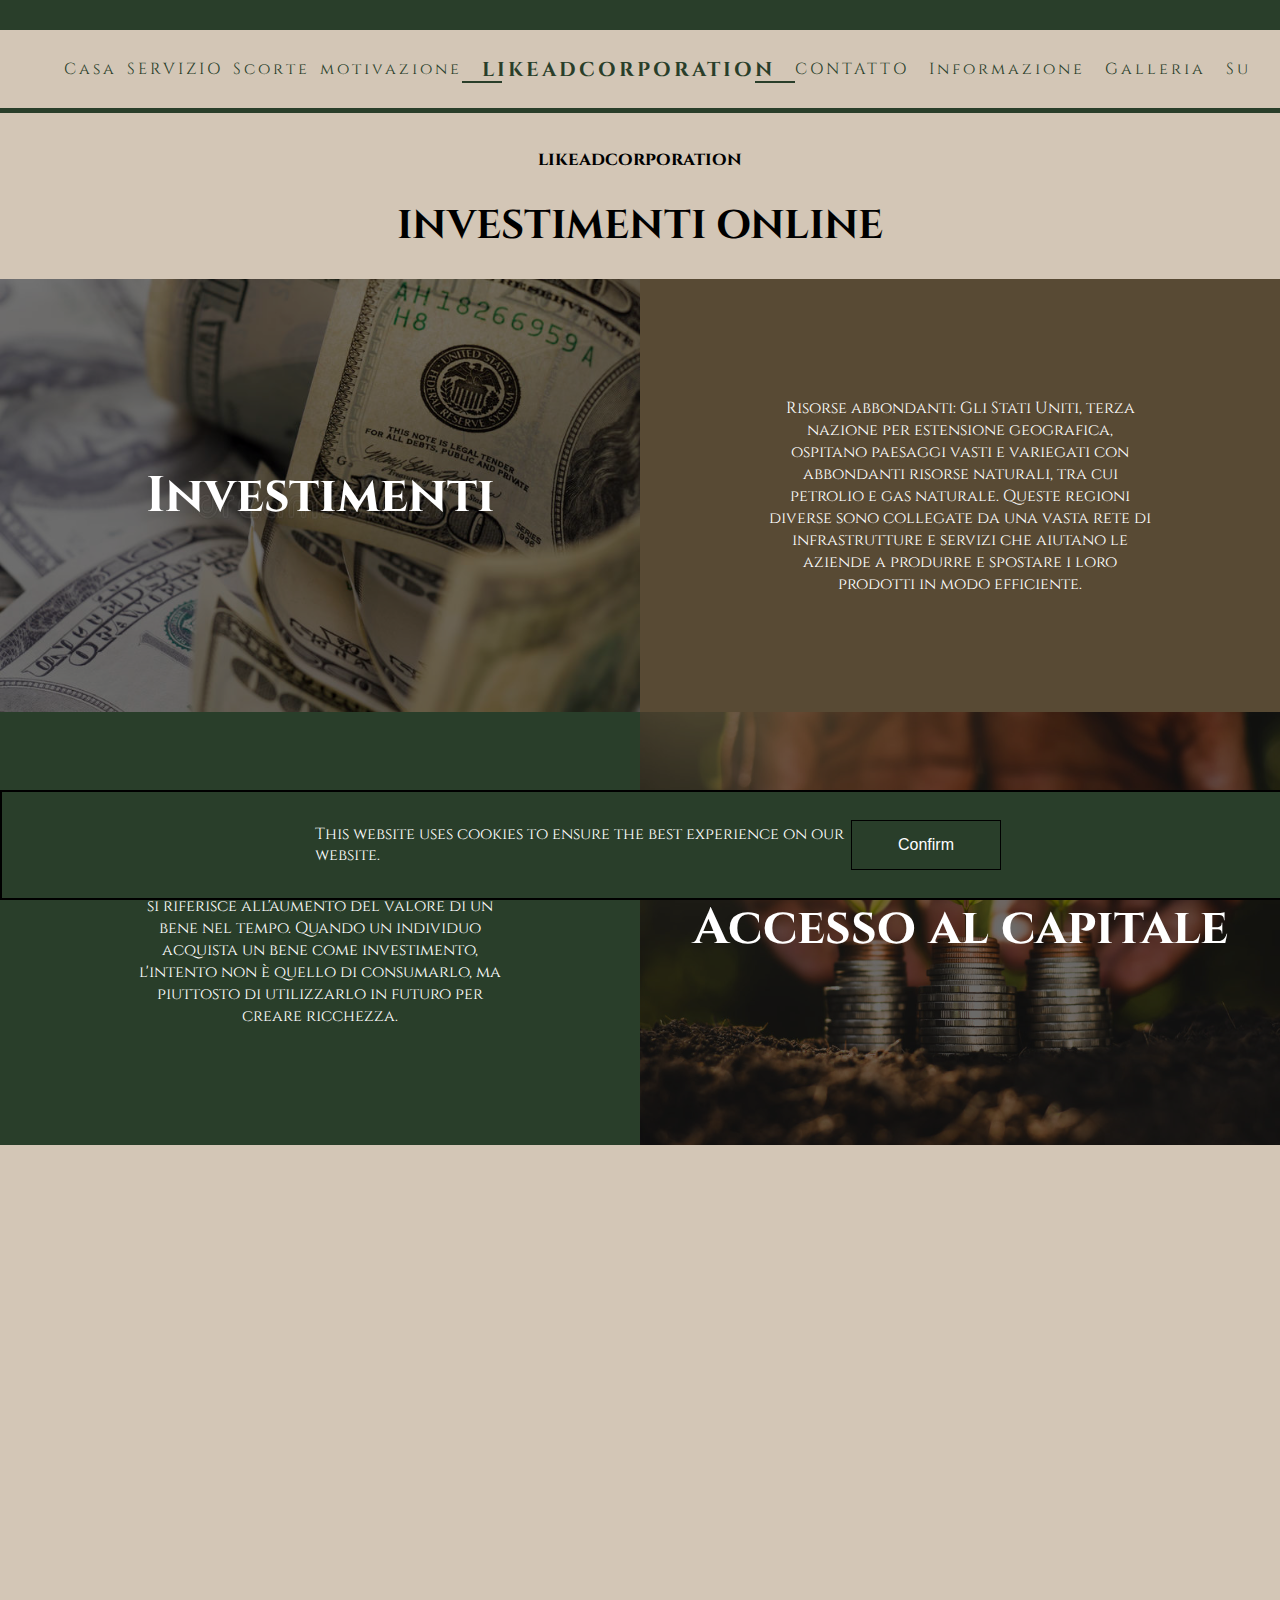
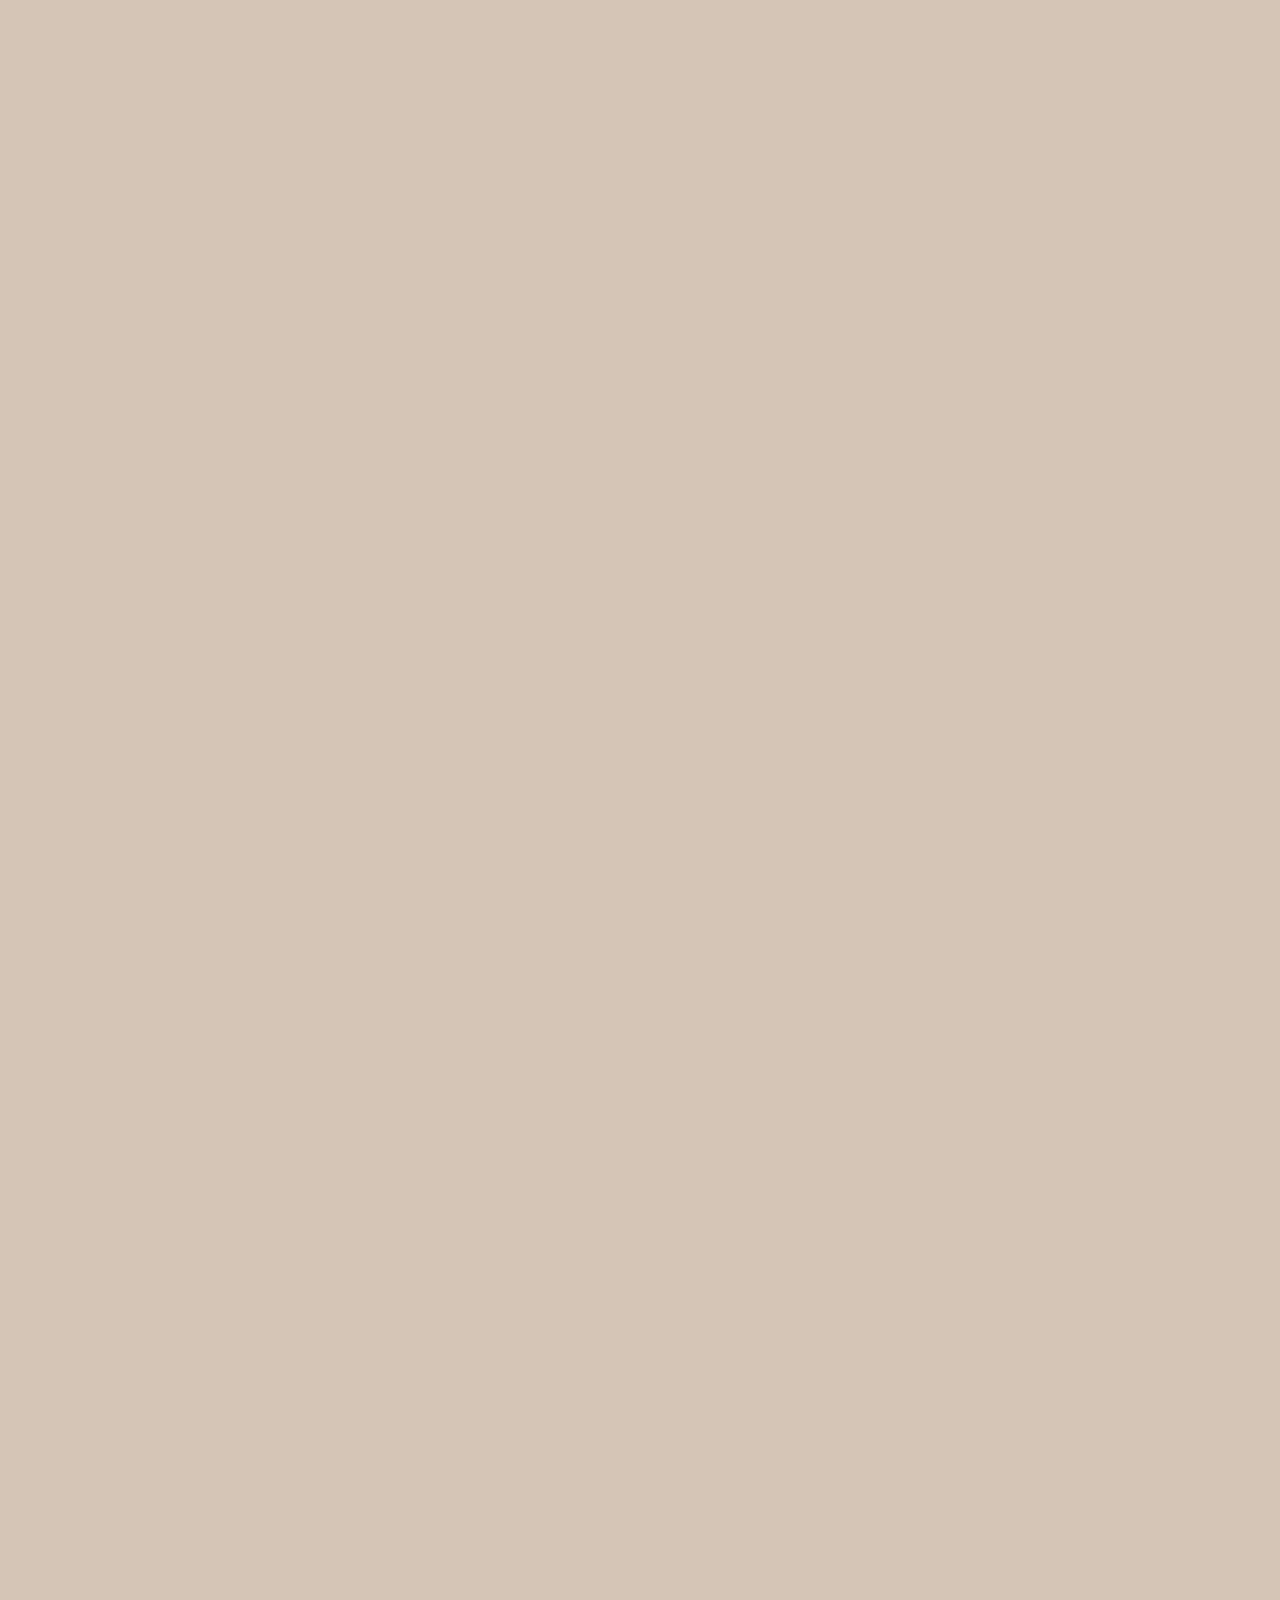
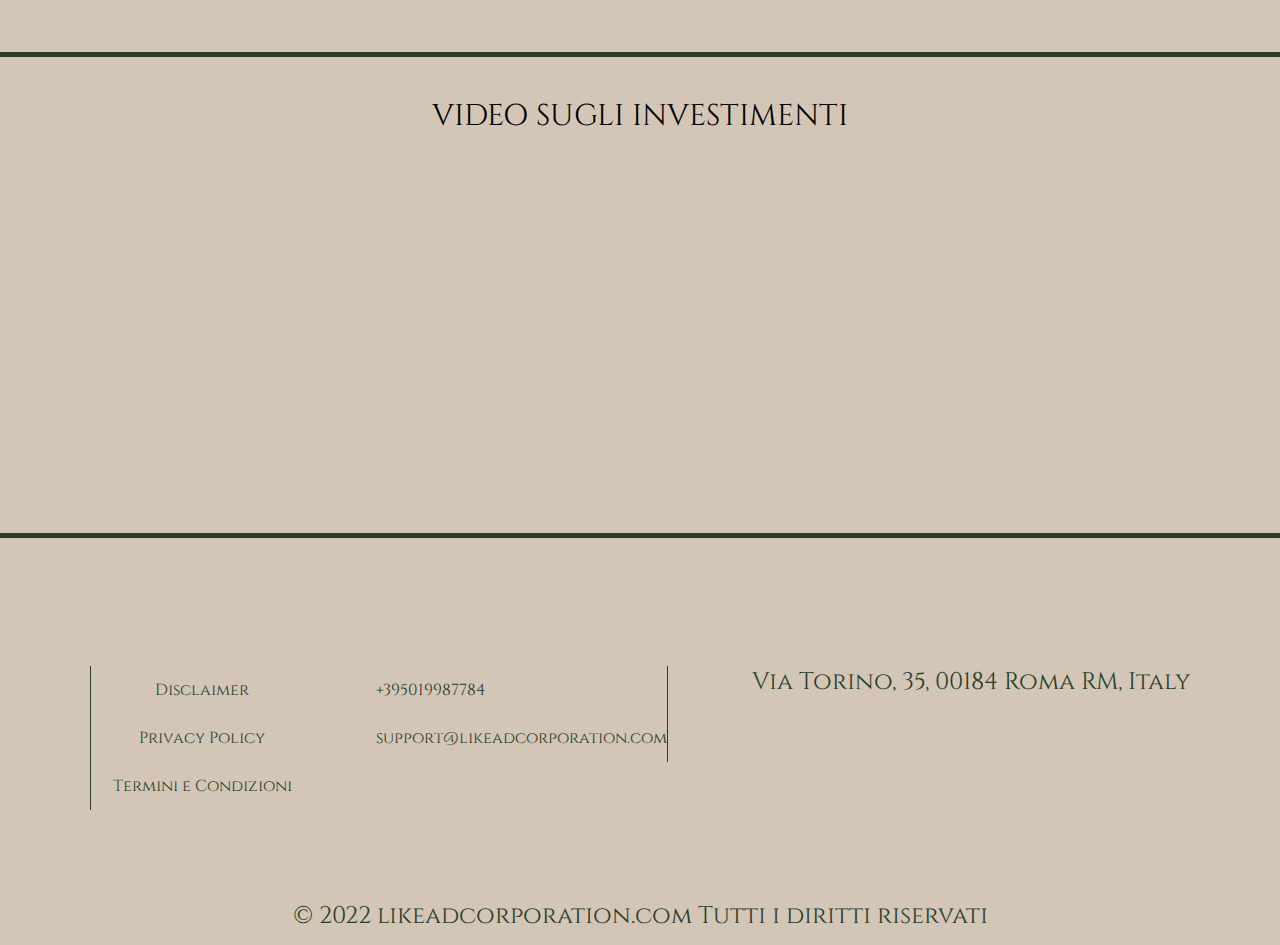
<file: index.html>
<!DOCTYPE html>
<html lang="en">
<head>
   <meta charset="UTF-8">
   <meta http-equiv="X-UA-Compatible" content="IE=edge">
   <meta name="viewport" content="width=device-width, initial-scale=1.0">
   <meta name="keywords" content="technical analysis italy, investments in italy , courses in italy, invest blog italy, investments for beginners in italy, finance italy, how to invest italy, stock market for beginners italy, offers for investors in italy, investment courses italy, work from home italy, earning italy, fundamental analysis italy, investment books italy, financial articles italy, savings, invest at italy">
   <link rel="shortcut icon" href="img/favicon.ico" type="image/x-icon">
   <link rel="stylesheet" href="https://cdnjs.cloudflare.com/ajax/libs/animate.css/4.1.1/animate.min.css"/>
   <link rel="stylesheet" href="style.css">

   <title>likeadcorporation</title>
</head>
<body>

   <div class="wrapper">
      <header class="header">
         <div class="header__container">
            <div class="header__up"></div>
            <div class="header__content">
               <div class="header__nav-left">
                  <a href="home.html">Casa</a>
                  <a href="service.html">SERVIZIO</a>
                  <a href="scorte.html">Scorte</a>
                  <a href="motivazione.html">motivazione</a>

               </div>
               <div class="header__nav-logo"><a href="index.html">likeadcorporation</a></div>
               <div class="header__nav-right">
                  <a href="contact.html">CONTATTO</a>
                  <a href="info.html">Informazione</a>
                  <a href="gallery.html">Galleria</a>
                  <a href="about.html">Su</a>

               </div>
            </div>
         </div>
      </header>

      <section class="section-main">
         <div class="section-main__container">
            <h3>likeadcorporation</h3>
            <h1>INVESTIMENTI ONLINE</h1>
            <div class="section-main__blocks">
               <div class="section-main__photo wow animate__animated animate__fadeInLeft">
                  <div class="section-main__img "><img src="img/1.jpg" alt=""></div>
                  <div class="section-main__title">Investimenti</div>
               </div>
               <div class="section-main__info wow animate__animated animate__fadeInRight">
                  Risorse abbondanti: Gli Stati Uniti, terza nazione per estensione geografica, ospitano paesaggi vasti e variegati con abbondanti risorse naturali, tra cui petrolio e gas naturale. Queste regioni diverse sono collegate da una vasta rete di infrastrutture e servizi che aiutano le aziende a produrre e spostare i loro prodotti in modo efficiente.
               </div>
               
            </div>
            <div  class="section-main__blocks">
               <div style="background-color: rgb(41, 62, 42);" class="section-main__info wow animate__animated animate__fadeInLeft">
                  Un investimento è un'attività o un bene acquistato con l'obiettivo di generare reddito o apprezzamento. L'apprezzamento si riferisce all'aumento del valore di un bene nel tempo. Quando un individuo acquista un bene come investimento, l'intento non è quello di consumarlo, ma piuttosto di utilizzarlo in futuro per creare ricchezza.
               </div>
               <div class="section-main__photo wow animate__animated animate__fadeInRight">
                  <div class="section-main__img"><img src="img/2.jpg" alt=""></div>
                  <div class="section-main__title">Accesso al capitale</div>
               </div>
               
               
            </div>
            <div class="section-main__blocks">
               <div class="section-main__photo wow animate__animated animate__fadeInLeft">
                  <div class="section-main__img"><img src="img/5.jpg" alt=""></div>
                  <div class="section-main__title">Affari</div>
               </div>
               <div style="background-color: rgb(102, 102, 102);" class="section-main__info wow animate__animated animate__fadeInRight">
                  Un investimento riguarda sempre l'esborso di qualche risorsa oggi - tempo, sforzo, denaro o un bene - nella speranza di ottenere in futuro un guadagno maggiore di quello che è stato inizialmente investito. Ad esempio, un investitore può acquistare ora un'attività monetaria con l'idea che questa fornirà un reddito in futuro o che sarà venduta in seguito a un prezzo più alto per ottenere un profitto.
               </div>
               
            </div>
         </div>
      </section>

      <section class="section-second">
         <div class="section-second__container wow animate__animated animate__fadeInUp">
            <div class="section-second__title">
               Risorse abbondanti: Terza nazione per estensione geografica
            </div>
            <div class="section-second__subtitle">
               Gli Stati Uniti ospitano paesaggi vasti e variegati con abbondanti risorse naturali, tra cui petrolio e gas naturale. 
            </div>
            <div class="section-second__link"><a href="tel:+19556766845">CONTATTO</a></div>
         </div>
      </section>

      <section class="section-third">
         <div class="section-third__container">
            <div class="section-third__main-img wow animate__animated animate__fadeInLeft" >
               <img src="img/6.jpg" alt="">
            </div>
            <div class="section-third__block wow animate__animated animate__fadeInRight">
               <div class="section-third__info info ">
                  <div class="info__title">Accesso al capitale Perché investire?</div>
                  <div class="info__subtitle">Accesso al capitale: Gli Stati Uniti ospitano i mercati finanziari più sviluppati, liquidi, flessibili ed efficienti del mondo.</div>
                  <div class="info__btn"><a href="https://www.plus500.com/pl/?ncc=true&id=1408&tags=bi_sr+427100791_cpi+PolandSearch_cp+1212761817828373_agi+Trading.Invest_English_agn+how+to+invest+money_ks+kwd-75797974616145%3aloc-151_tid+bb_mt+c_de+o_nt+_ext+137466_loc+UURL&=%d7%90&msclkid=561d52e393781b17e0e2318027701333&utm_source=bing&utm_medium=cpc&utm_campaign=PolandSearch&utm_term=how+to+invest+money&utm_content=Trading.Invest_English">Per saperne di più</a></div>

               </div>
               <div class="section-third__img">
                  <img src="img/7.jpg" alt="">
               </div>
               <div class="section-third__img">
                  <img src="img/8.jpg" alt="">
               </div>
               <div class="section-third__info info">
                  <div class="info__title">Facilità di fare affari Affari futuri</div>
                  <div class="info__subtitle">Facilità di fare affari: Gli Stati Uniti sono costantemente tra i migliori a livello internazionale per la loro competitività complessiva e la facilità di fare affari.</div>
                  <div class="info__btn"><a href="https://www.plus500.com/pl/?ncc=true&id=1408&tags=bi_sr+427100791_cpi+PolandSearch_cp+1212761817828373_agi+Trading.Invest_English_agn+how+to+invest+money_ks+kwd-75797974616145%3aloc-151_tid+bb_mt+c_de+o_nt+_ext+137466_loc+UURL&=%d7%90&msclkid=561d52e393781b17e0e2318027701333&utm_source=bing&utm_medium=cpc&utm_campaign=PolandSearch&utm_term=how+to+invest+money&utm_content=Trading.Invest_English">Per saperne di più</a></div>

               </div>

            </div>
         </div>
      </section>

      <section class="section-second">
         <div class="section-second__container wow animate__animated animate__fadeInUp">
            <div class="section-second__title">
               DEPOSITO RAPIDO
            </div>
            <div class="section-second__subtitle">
               In generale, qualsiasi azione intrapresa nella speranza di ottenere entrate future può essere considerata un investimento. Ad esempio, quando si sceglie di proseguire gli studi, l'obiettivo è spesso quello di aumentare le conoscenze e migliorare le competenze. L'investimento iniziale di tempo per frequentare le lezioni e di denaro per pagare le tasse scolastiche si spera si traduca in un aumento dei guadagni nel corso della carriera dello studente.
            </div>
            <div class="section-second__link"><a href="tel:+19556766845">CONTATTO</a></div>
         </div>
      </section>

      <section class="section-six-video ">
         <div class="section-six-video__title ">VIDEO SUGLI INVESTIMENTI</div>
         <div class="six-video__content-videoblock ">
            <div class="videoblock__selectoin">
               <iframe width="560" height="315" src="https://www.youtube.com/embed/VlCDVbOScxQ" title="YouTube video player" frameborder="0" allow="accelerometer; autoplay; clipboard-write; encrypted-media; gyroscope; picture-in-picture" allowfullscreen></iframe>
            </div>
            <div class="videoblock__selectoin">
               <iframe width="560" height="315" src="https://www.youtube.com/embed/A7fZp9dwELo" title="YouTube video player" frameborder="0" allow="accelerometer; autoplay; clipboard-write; encrypted-media; gyroscope; picture-in-picture" allowfullscreen></iframe>
            </div>
            <div class="videoblock__selectoin">
               <iframe width="560" height="315" src="https://www.youtube.com/embed/WQmkM9lxgCE" title="YouTube video player" frameborder="0" allow="accelerometer; autoplay; clipboard-write; encrypted-media; gyroscope; picture-in-picture" allowfullscreen></iframe>
            </div>
         </div>
      </section>
   
      <footer class="footer" >
         <div  class="footer-content__center">
           
         </div>
         <div class="footer-content">
            <div class="footer-content__left">
               <div class="block-privacy__disclaimer"><a href="disclaimer.html">Disclaimer</a></div>
                  <div class="block-privacy__privacy"> <a href="privacy-policy.html">Privacy Policy</a></div>
                  <div class="block-privacy__terms"> <a href="terms-of-use.html">Termini e Condizioni</a></div>
            </div>
            <div  class="footer-content__center">
               
            <div class="footer-content__right">
               <a class="footer-content__cell-phone"  href="tel:+395019987784">+395019987784</a>
               <div class="footer-content__mail"> <a href="mailto:support@likeadcorporation.com">support@likeadcorporation.com</a> </div>
            </div>
         </div>
         <div id="cell-phn" class="footer-content__cell-phone">
            <a class="footer-content__geopothition" href="https://goo.gl/maps/pWtvT8K3vU8csDwN6" >Via Torino, 35, 00184 Roma RM, Italy</a></div>

            
      </footer>
      <div class="footer-content__all-rights">© 2022 likeadcorporation.com  Tutti i diritti riservati</div>


      <div class="cookie">
         <div class="cookie-block">
            <p class="cookie-text">
               This website uses cookies to ensure the best experience on our website.</p>
               <button  class="cookie-btn">Confirm</button>
         </div>
      </div>
   </div>








   <script src="wow.min.js"></script>
   <script src="script.js"></script>
</body>
</html>
</file>
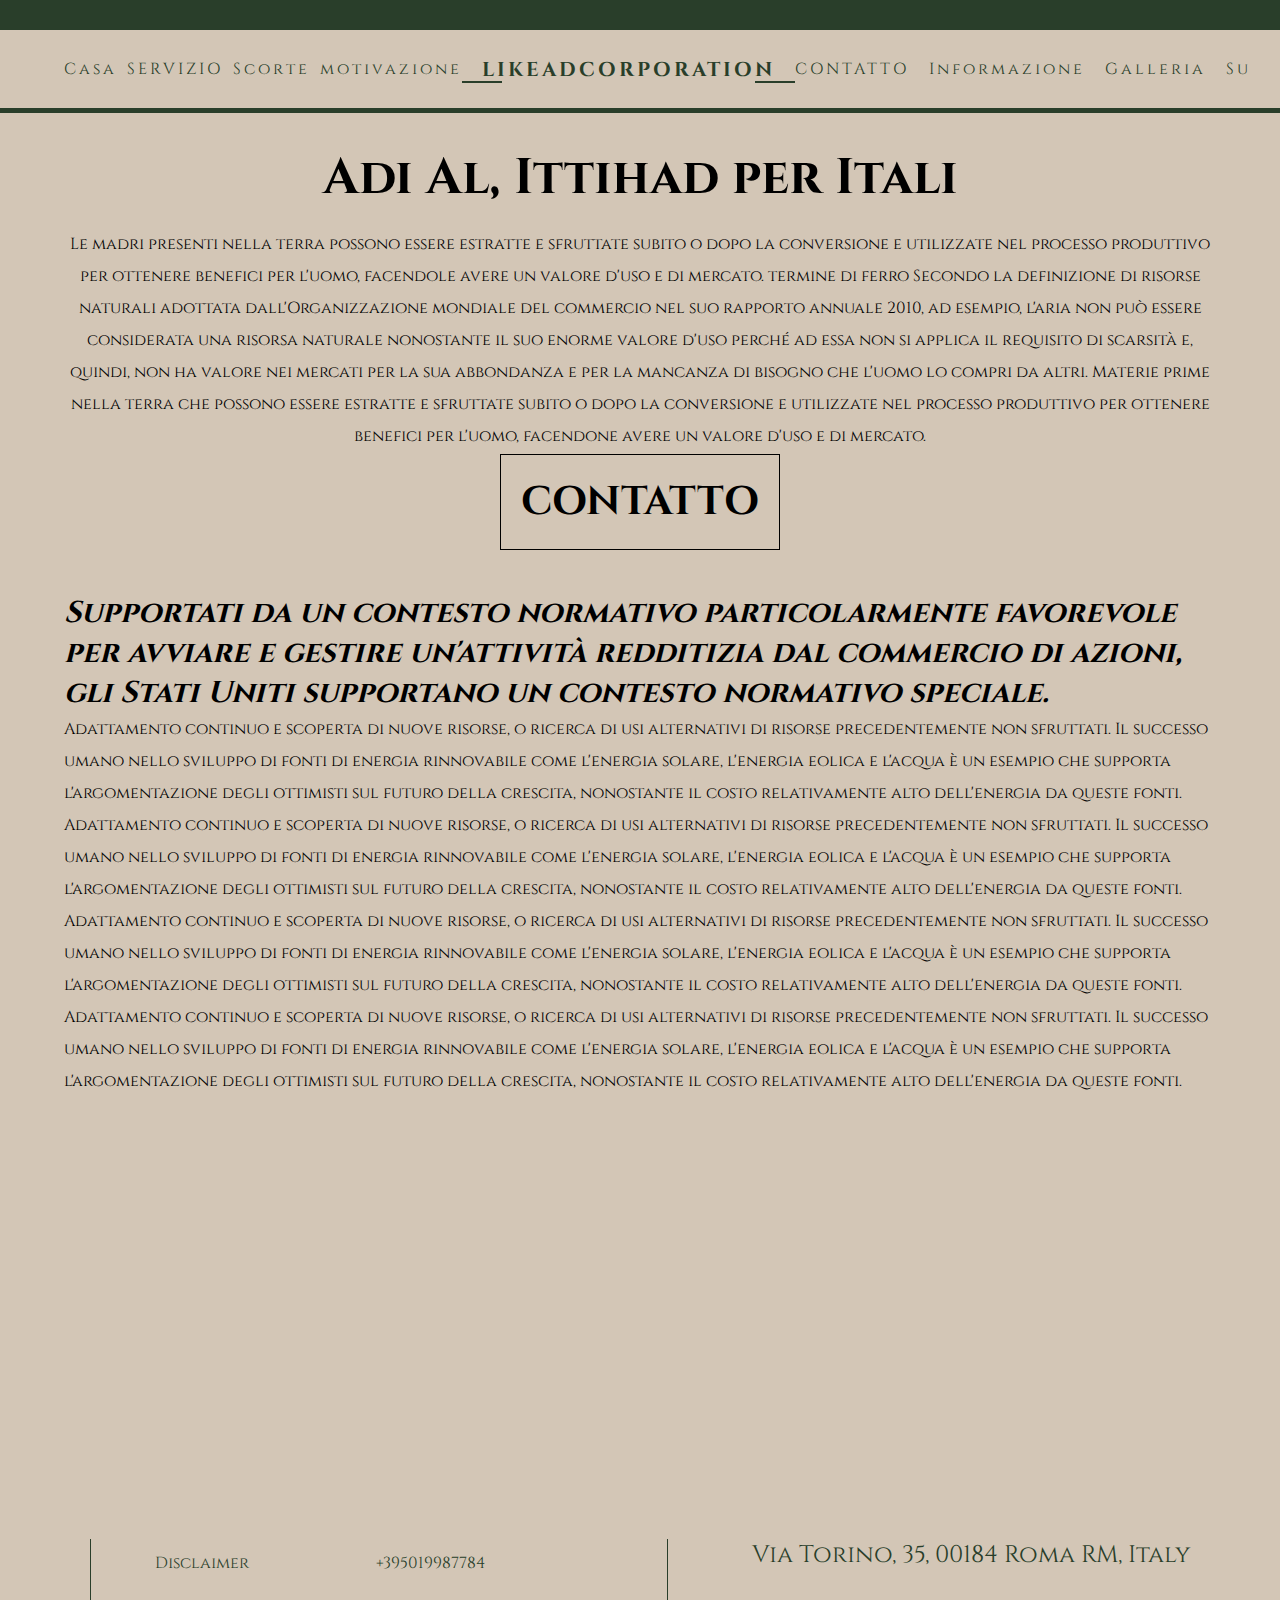
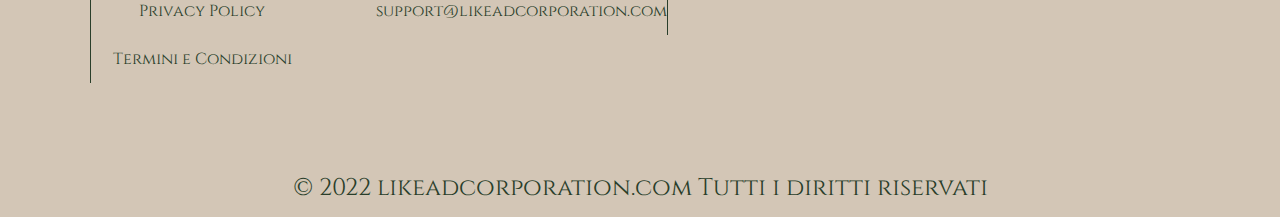
<file: about.html>
<!DOCTYPE html>
<html lang="en">
   <head>
      <meta charset="UTF-8">
      <meta http-equiv="X-UA-Compatible" content="IE=edge">
      <meta name="viewport" content="width=device-width, initial-scale=1.0">
      <meta name="keywords" content="technical analysis spain, investments in spain , courses in spain, invest blog spain, investments for beginners in spain, finance spain, how to invest spain, stock market for beginners spain, offers for investors in spain, investment courses spain, work from home spain, earning spain, fundamental analysis spain, investment books spain, financial articles spain, savings, invest at spain">
      <link rel="shortcut icon" href="img/favicon.ico" type="image/x-icon">
      <link rel="stylesheet" href="style.css">
      <link rel="stylesheet" href="https://cdnjs.cloudflare.com/ajax/libs/animate.css/4.1.1/animate.min.css"/>
      
      <title>Su</title>
   </head>
<body>
   <div class="wrapper">
      <header class="header">
         <div class="header__container">
            <div class="header__up"></div>
            <div class="header__content">
               <div class="header__nav-left">
                  <a href="home.html">Casa</a>
                  <a href="service.html">SERVIZIO</a>
                  <a href="scorte.html">Scorte</a>
                  <a href="motivazione.html">motivazione</a>

               </div>
               <div class="header__nav-logo"><a href="index.html">likeadcorporation</a></div>
               <div class="header__nav-right">
                  <a href="contact.html">CONTATTO</a>
                  <a href="info.html">Informazione</a>
                  <a href="gallery.html">Galleria</a>
                  <a href="about.html">Su</a>

               </div>
            </div>
         </div>
      </header>
   
      <section style="padding-top: 10%;" class="section-about">
         <div class="section-main__content">
            
            <div class="section-main__info-info-about wow animate__animated animate__fadeInLeft">
               <div class="info-main__subtitle">
                  <a  style="text-decoration: none; color:black; font-size: 50px; font-weight: 700;" href="https://goo.gl/maps/TUwfsXyfXFV6iiGZ9" >Adi Al, Ittihad per Itali</a><br>
                   <a style="text-decoration: none; color:black;"  href="mailto:support@rsmtgs.com">Le madri presenti nella terra possono essere estratte e sfruttate subito o dopo la conversione e utilizzate nel processo produttivo per ottenere benefici per l'uomo, facendole avere un valore d'uso e di mercato.

                     termine di ferro
                     Secondo la definizione di risorse naturali adottata dall'Organizzazione mondiale del commercio nel suo rapporto annuale 2010, ad esempio, l'aria non può essere considerata una risorsa naturale nonostante il suo enorme valore d'uso perché ad essa non si applica il requisito di scarsità e, quindi, non ha valore nei mercati per la sua abbondanza e per la mancanza di bisogno che l'uomo lo compri da altri.
                     Materie prime nella terra che possono essere estratte e sfruttate subito o dopo la conversione e utilizzate nel processo produttivo per ottenere benefici per l'uomo, facendone avere un valore d'uso e di mercato.
                     </a> 
               </div>
               <div class="info-main__btn"><a href="contact.html">CONTATTO</a></div>

            </div>
            

         </div>
      </section>


      <section class="section-about-block">
         <div class="section-about-block__content">
            <div class="section-about-block__title">
               Supportati da un contesto normativo particolarmente favorevole per avviare e gestire un'attività redditizia dal commercio di azioni, gli Stati Uniti supportano un contesto normativo speciale.
            </div>
            <div class="section-about-block__info">
               <div class="section-about-block__left-block wow animate__animated animate__fadeInUp">Adattamento continuo e scoperta di nuove risorse, o ricerca di usi alternativi di risorse precedentemente non sfruttati. Il successo umano nello sviluppo di fonti di energia rinnovabile come l'energia solare, l'energia eolica e l'acqua è un esempio che supporta l'argomentazione degli ottimisti sul futuro della crescita, nonostante il costo relativamente alto dell'energia da queste fonti. Adattamento continuo e scoperta di nuove risorse, o ricerca di usi alternativi di risorse precedentemente non sfruttati. Il successo umano nello sviluppo di fonti di energia rinnovabile come l'energia solare, l'energia eolica e l'acqua è un esempio che supporta l'argomentazione degli ottimisti sul futuro della crescita, nonostante il costo relativamente alto dell'energia da queste fonti. Adattamento continuo e scoperta di nuove risorse, o ricerca di usi alternativi di risorse precedentemente non sfruttati. Il successo umano nello sviluppo di fonti di energia rinnovabile come l'energia solare, l'energia eolica e l'acqua è un esempio che supporta l'argomentazione degli ottimisti sul futuro della crescita, nonostante il costo relativamente alto dell'energia da queste fonti. Adattamento continuo e scoperta di nuove risorse, o ricerca di usi alternativi di risorse precedentemente non sfruttati. Il successo umano nello sviluppo di fonti di energia rinnovabile come l'energia solare, l'energia eolica e l'acqua è un esempio che supporta l'argomentazione degli ottimisti sul futuro della crescita, nonostante il costo relativamente alto dell'energia da queste fonti.
                  
               </div>
               <div class="section-about-block__right-block wow animate__animated animate__fadeInUp">
                  I minerali presenti nella terra possono essere estratti e sfruttati direttamente o dopo essere stati trasformati e utilizzati nel processo produttivo per ottenere benefici per l'essere umano, che ne fanno avere un valore d'uso e di mercato.

                  definire il termine
                  Secondo la definizione di risorse naturali adottata dall'Organizzazione Mondiale del Commercio nel suo rapporto annuale 2010, ad esempio, l'aria non può essere considerata una risorsa naturale nonostante il suo enorme valore d'uso a causa della condizione di scarsità, e quindi non ha valore di mercato a causa della sua abbondanza e la mancanza del bisogno umano di comprarlo dagli altri.
                  I minerali presenti nella terra possono essere estratti e sfruttati direttamente o dopo essere stati trasformati e utilizzati nel processo produttivo per ottenere benefici per l'essere umano, che ne fanno avere un valore d'uso e di mercato.
                  
                  definire il termine
                  Secondo la definizione di risorse naturali adottata dall'Organizzazione Mondiale del Commercio nel suo rapporto annuale 2010, ad esempio, l'aria non può essere considerata una risorsa naturale nonostante il suo enorme valore d'uso perché ad essa non si applica la condizione di scarsità, e quindi non ha mercato valore dovuto alla sua abbondanza e alla mancanza del bisogno umano di acquistarlo da altri.
               </div>
            </div>
         </div>
      </section>
      <footer class="footer" >
         <div  class="footer-content__center">
           
         </div>
         <div class="footer-content">
            <div class="footer-content__left">
               <div class="block-privacy__disclaimer"><a href="disclaimer.html">Disclaimer</a></div>
                  <div class="block-privacy__privacy"> <a href="privacy-policy.html">Privacy Policy</a></div>
                  <div class="block-privacy__terms"> <a href="terms-of-use.html">Termini e Condizioni</a></div>
            </div>
            <div  class="footer-content__center">
               
            <div class="footer-content__right">
               <a class="footer-content__cell-phone"  href="tel:+395019987784">+395019987784</a>
               <div class="footer-content__mail"> <a href="mailto:support@likeadcorporation.com">support@likeadcorporation.com</a> </div>
            </div>
         </div>
         <div id="cell-phn" class="footer-content__cell-phone">
            <a class="footer-content__geopothition" href="https://goo.gl/maps/pWtvT8K3vU8csDwN6" >Via Torino, 35, 00184 Roma RM, Italy</a></div>

            
      </footer>
      <div class="footer-content__all-rights">© 2022 likeadcorporation.com  Tutti i diritti riservati</div>
   </div>
   <script src="wow.min.js"></script>
   <script src="script.js"></script>
</body>
</html>
</file>
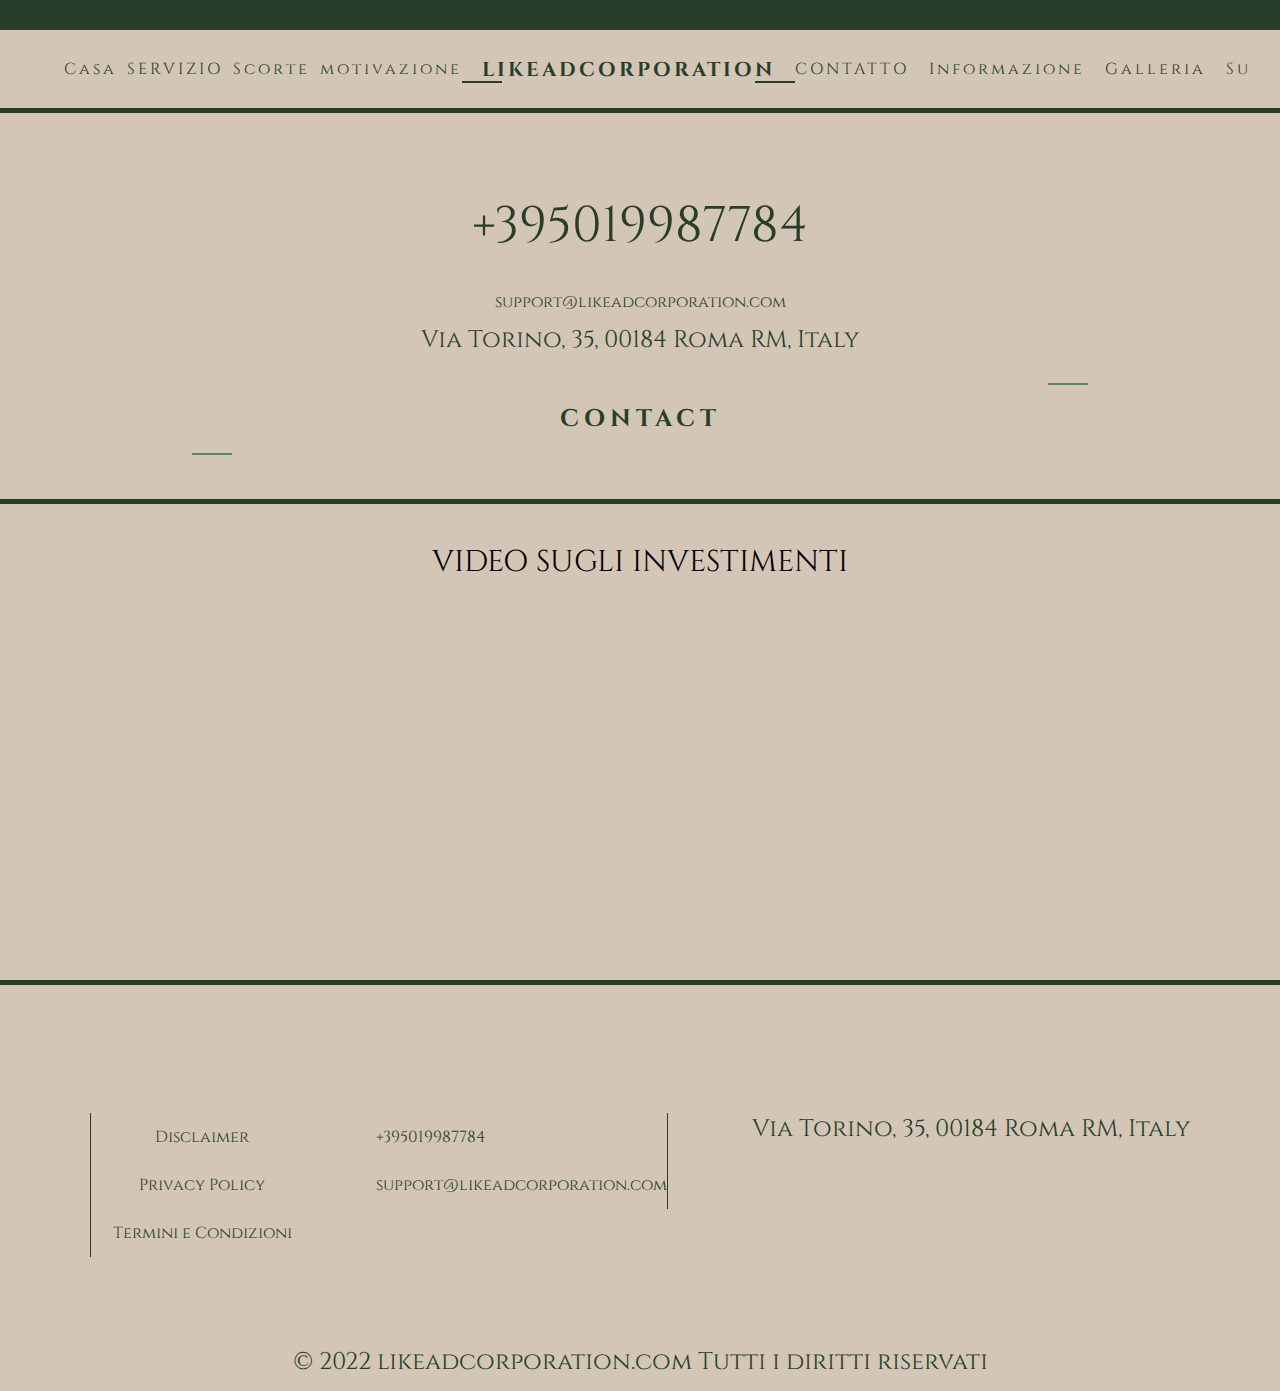
<file: contact.html>
<!DOCTYPE html>
<html lang="en">
<head>
   <meta charset="UTF-8">
   <meta http-equiv="X-UA-Compatible" content="IE=edge">
   <meta name="viewport" content="width=device-width, initial-scale=1.0">
   <meta name="keywords" content="technical analysis italy, investments in italy , courses in italy, invest blog italy, investments for beginners in italy, finance italy, how to invest italy, stock market for beginners italy, offers for investors in italy, investment courses italy, work from home italy, earning italy, fundamental analysis italy, investment books italy, financial articles italy, savings, invest at italy">
   <link rel="shortcut icon" href="img/favicon.ico" type="image/x-icon">
   <link rel="stylesheet" href="https://cdnjs.cloudflare.com/ajax/libs/animate.css/4.1.1/animate.min.css"/>
   <link rel="stylesheet" href="style.css">
   <title>CONTATTO</title>
</head>
<body>

   <header class="header">
      <div class="header__container">
         <div class="header__up"></div>
         <div class="header__content">
            <div class="header__nav-left">
               <a href="home.html">Casa</a>
               <a href="service.html">SERVIZIO</a>
               <a href="scorte.html">Scorte</a>
               <a href="motivazione.html">motivazione</a>

            </div>
            <div class="header__nav-logo"><a href="index.html">likeadcorporation</a></div>
            <div class="header__nav-right">
               <a href="contact.html">CONTATTO</a>
               <a href="info.html">Informazione</a>
               <a href="gallery.html">Galleria</a>
               <a href="about.html">Su</a>

            </div>
         </div>
      </div>
   </header>

   <section style="padding-top: 10% ;" class="section-second">
      <div class="section-second__container wow animate__animated animate__fadeInUp">
         <div class="section-second__title">
            <a class="footer-content__cell-phone"  href="tel:+395019987784">+395019987784</a>
         </div>
         <div class="section-second__subtitle">
            <div class="footer-content__mail"> <a href="mailto:support@likeadcorporation.com">support@likeadcorporation.com</a> </div>
            <div id="cell-phn" class="footer-content__cell-phone">
               <a class="footer-content__geopothition" href="https://goo.gl/maps/pWtvT8K3vU8csDwN6" >Via Torino, 35, 00184 Roma RM, Italy</a></div>
         </div>
         <div class="section-second__link"><a href="tel:+395019987784">CONTACT</a></div>
      </div>
   </section>
   <section class="section-six-video ">
      <div class="section-six-video__title ">VIDEO SUGLI INVESTIMENTI</div>
      <div class="six-video__content-videoblock ">
         <div class="videoblock__selectoin">
            <iframe width="560" height="315" src="https://www.youtube.com/embed/VlCDVbOScxQ" title="YouTube video player" frameborder="0" allow="accelerometer; autoplay; clipboard-write; encrypted-media; gyroscope; picture-in-picture" allowfullscreen></iframe>
         </div>
         <div class="videoblock__selectoin">
            <iframe width="560" height="315" src="https://www.youtube.com/embed/A7fZp9dwELo" title="YouTube video player" frameborder="0" allow="accelerometer; autoplay; clipboard-write; encrypted-media; gyroscope; picture-in-picture" allowfullscreen></iframe>
         </div>
         <div class="videoblock__selectoin">
            <iframe width="560" height="315" src="https://www.youtube.com/embed/WQmkM9lxgCE" title="YouTube video player" frameborder="0" allow="accelerometer; autoplay; clipboard-write; encrypted-media; gyroscope; picture-in-picture" allowfullscreen></iframe>
         </div>
      </div>
   </section>

   <footer class="footer" >
      <div  class="footer-content__center">
        
      </div>
      <div class="footer-content">
         <div class="footer-content__left">
            <div class="block-privacy__disclaimer"><a href="disclaimer.html">Disclaimer</a></div>
               <div class="block-privacy__privacy"> <a href="privacy-policy.html">Privacy Policy</a></div>
               <div class="block-privacy__terms"> <a href="terms-of-use.html">Termini e Condizioni</a></div>
         </div>
         <div  class="footer-content__center">
            
         <div class="footer-content__right">
            <a class="footer-content__cell-phone"  href="tel:+395019987784">+395019987784</a>
            <div class="footer-content__mail"> <a href="mailto:support@likeadcorporation.com">support@likeadcorporation.com</a> </div>
         </div>
      </div>
      <div id="cell-phn" class="footer-content__cell-phone">
         <a class="footer-content__geopothition" href="https://goo.gl/maps/pWtvT8K3vU8csDwN6" >Via Torino, 35, 00184 Roma RM, Italy</a></div>

         
   </footer>
   <div class="footer-content__all-rights">© 2022 likeadcorporation.com  Tutti i diritti riservati</div>

   <script src="wow.min.js"></script>
   <script src="script.js"></script>
</body>
</html>
</file>
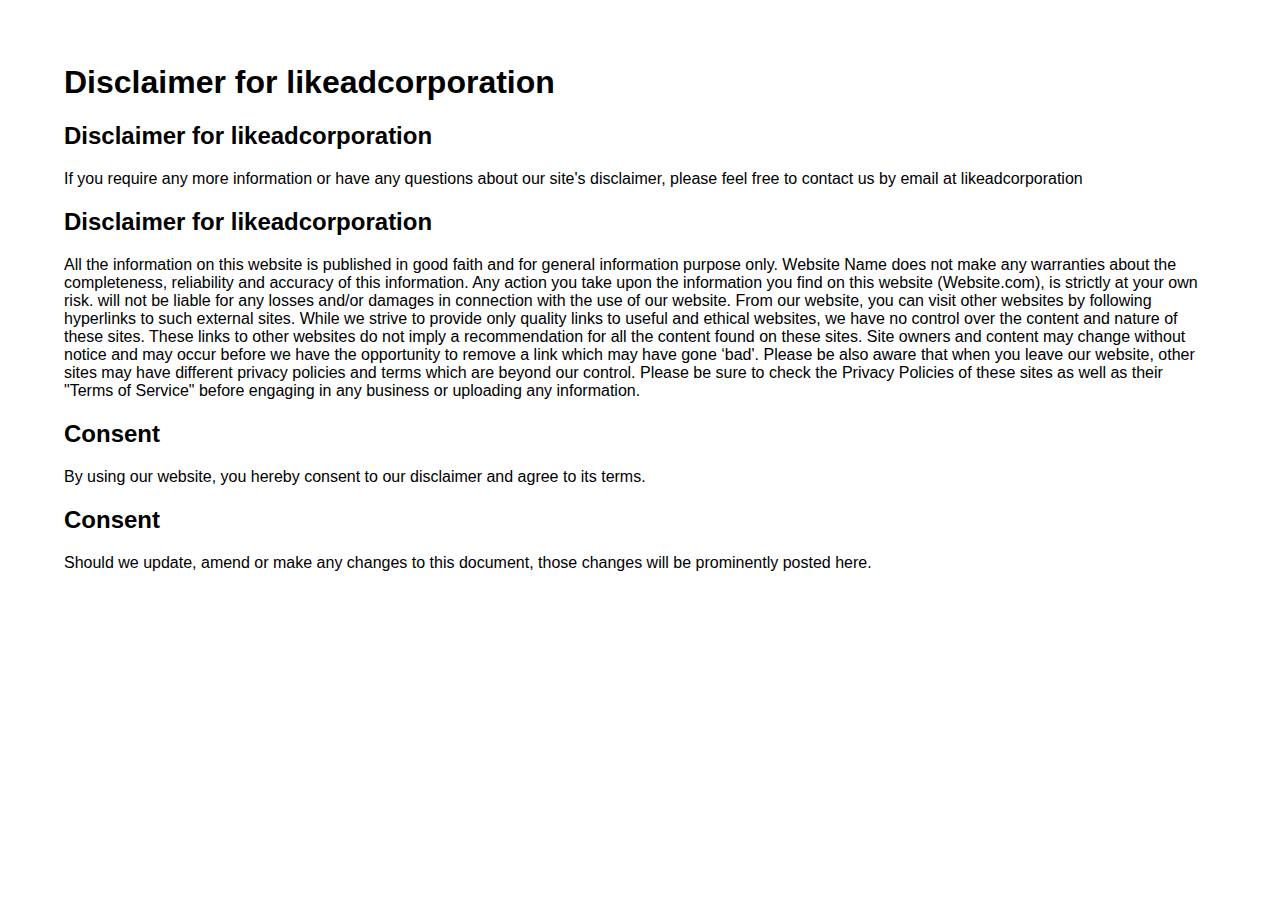
<file: disclaimer.html>
<!DOCTYPE html>
<html lang="en">
<head>
   <meta charset="UTF-8">
   <meta http-equiv="X-UA-Compatible" content="IE=edge">
   <meta name="viewport" content="width=device-width, initial-scale=1.0">
   <meta name="keywords" content="book, article about investments, article about finance, types of investments, strategies for investing">
   <link rel="stylesheet" href="https://cdnjs.cloudflare.com/ajax/libs/animate.css/4.1.1/animate.min.css"/>
   <link rel="apple-touch-icon" sizes="120x120" href="favicon/apple-touch-icon.png">
   <link rel="icon" type="image/png" sizes="32x32" href="favicon/favicon-32x32.png">
   <link rel="icon" type="image/png" sizes="16x16" href="favicon/favicon-16x16.png">
   <link rel="shortcut icon" href="favicon/favicon.ico" type="image/x-icon">
   <link rel="manifest" href="favicon/site.webmanifest">
   <meta name="msapplication-TileColor" content="#da532c">
   <meta name="theme-color" content="#ffffff">
   <style>
      body{
         margin: 5%;
         font-family: Arial, "Helvetica Neue", Helvetica, sans-serif;
      }
   </style>
   <title>Disclaimer</title>
</head>
<body>
   <div class="content-disclaimer">
      <div class="content-disclaimer__title"> <h1>Disclaimer for likeadcorporation</h1> </div>
      <div class="content-disclaimer__subtitle"> <h2>Disclaimer for likeadcorporation</h2> </div>
      <div class="content-disclaimer__content">
         If you require any more information or have any questions about our site's disclaimer, please feel free to contact us by email at likeadcorporation
      </div>
      <div class="content-disclaimer__subtitle"><h2>Disclaimer for likeadcorporation</h2></div>
      <div class="content-disclaimer__content">
         All the information on this website is published in good faith and for general information purpose only. Website Name does not make any warranties about the completeness, reliability and accuracy of this information. Any action you take upon the information you find on this website (Website.com), is strictly at your own risk. will not be liable for any losses and/or damages in connection with the use of our website.

         From our website, you can visit other websites by following hyperlinks to such external sites. While we strive to provide only quality links to useful and ethical websites, we have no control over the content and nature of these sites. These links to other websites do not imply a recommendation for all the content found on these sites. Site owners and content may change without notice and may occur before we have the opportunity to remove a link which may have gone ‘bad'.
         
         Please be also aware that when you leave our website, other sites may have different privacy policies and terms which are beyond our control. Please be sure to check the Privacy Policies of these sites as well as their "Terms of Service" before engaging in any business or uploading any information.
      </div>
      <div class="content-disclaimer__consent">
         <h2>Consent</h2>
      </div>
      <div class="content-disclaimer__consent-title"><p>By using our website, you hereby consent to our disclaimer and agree to its terms.</p></div>
      <div class="content-disclaimer__update">
         <h2>Consent</h2>
      </div>
      <div class="content-disclaimer__update-title"><p>Should we update, amend or make any changes to this document, those changes will be prominently posted here.</p></div>
   </div>
</body>
</html>
</file>
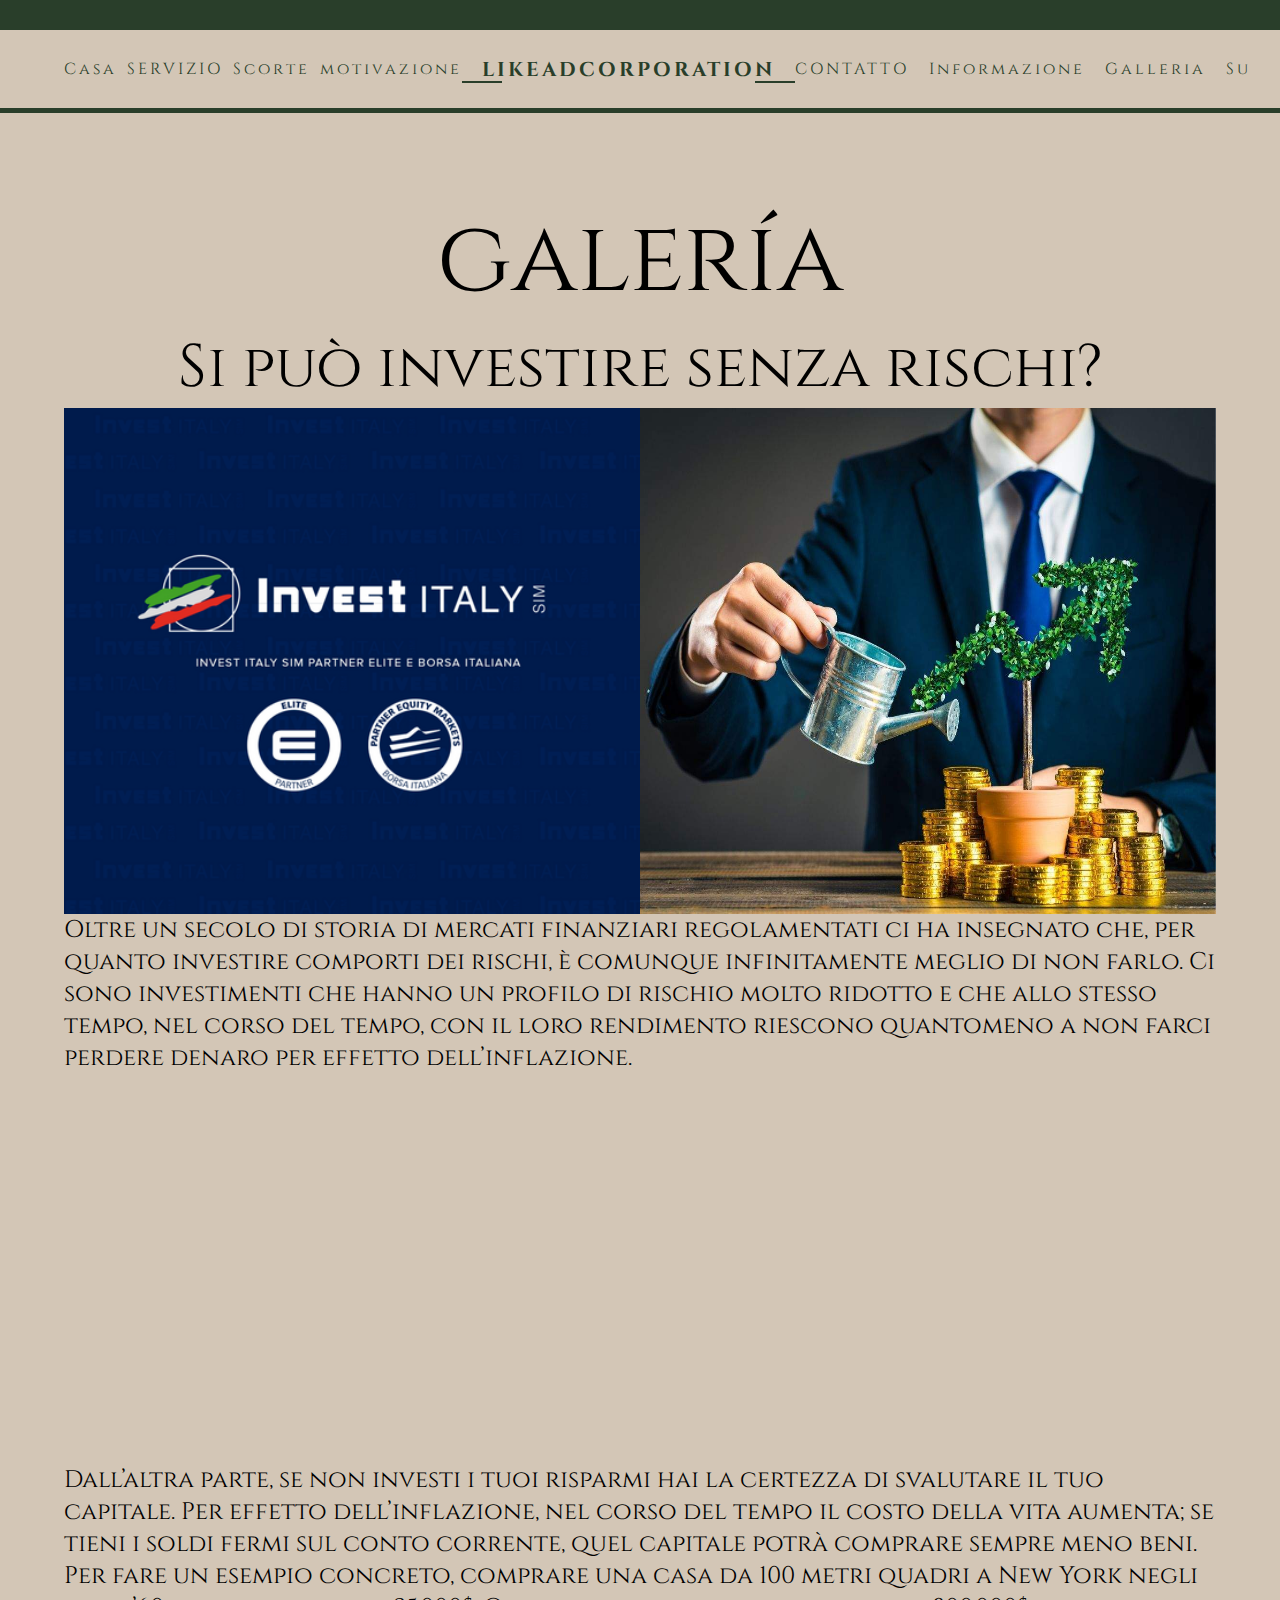
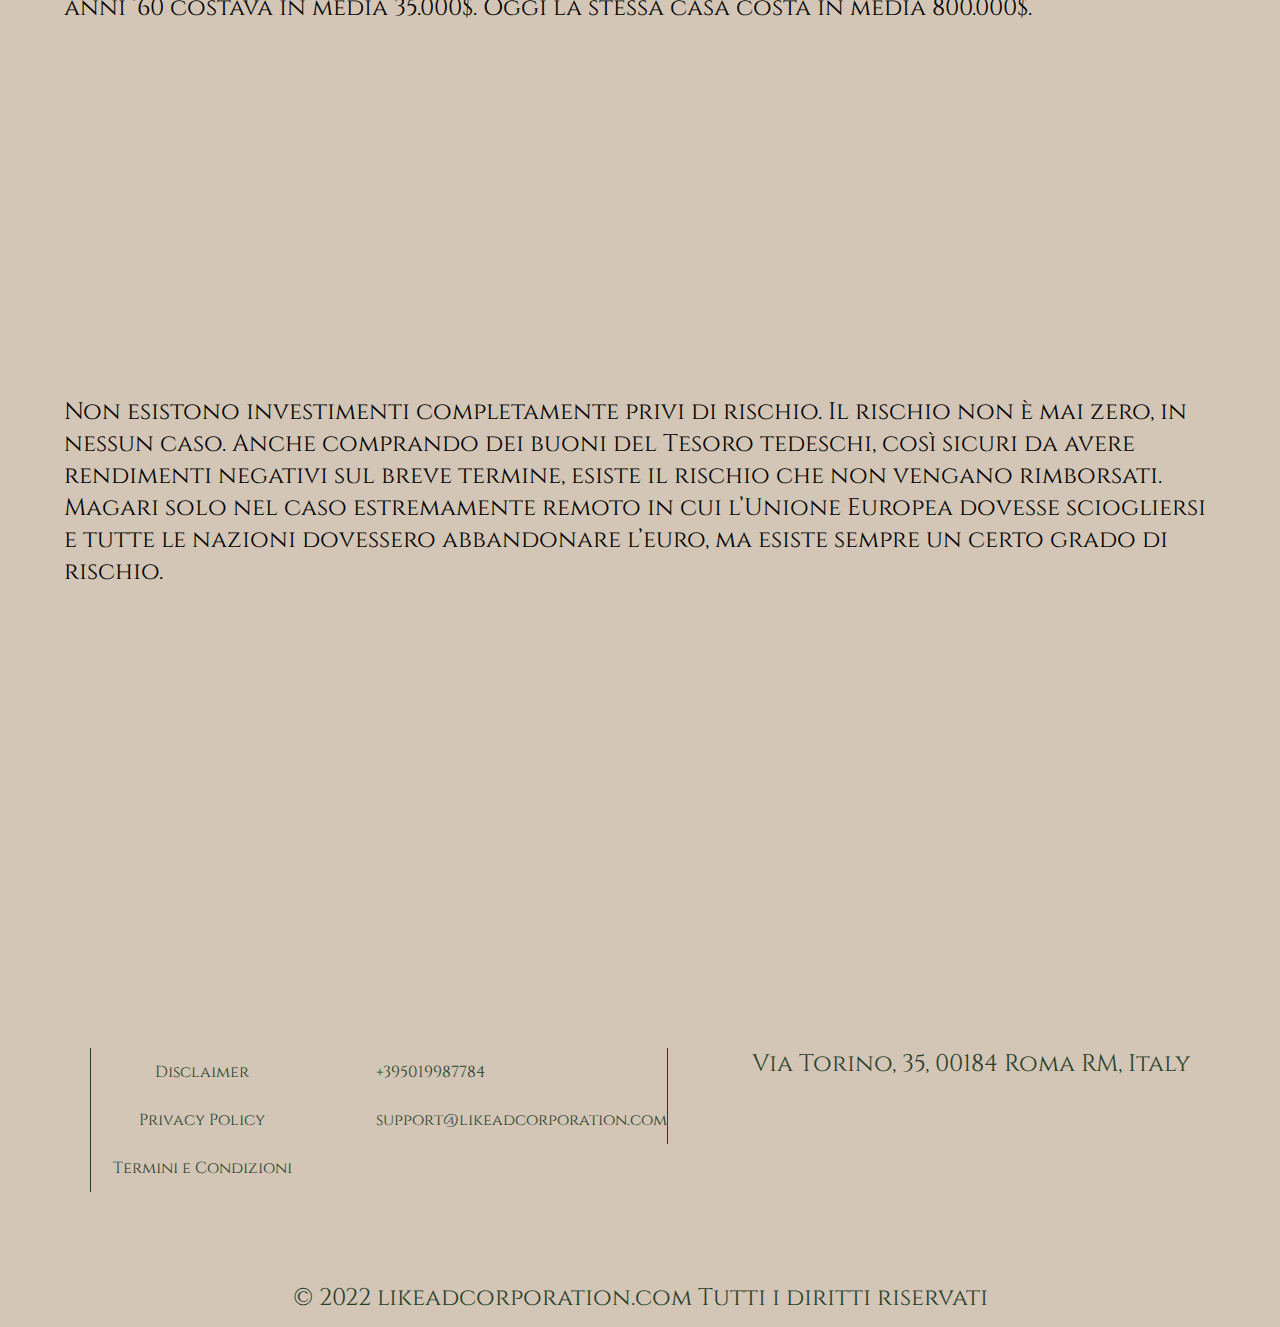
<file: gallery.html>
<!DOCTYPE html>
<html lang="en">
   <head>
      <meta charset="UTF-8">
      <meta http-equiv="X-UA-Compatible" content="IE=edge">
      <meta name="viewport" content="width=device-width, initial-scale=1.0">
      <meta name="keywords" content="technical analysis italy, investments in italy , courses in italy, invest blog italy, investments for beginners in italy, finance italy, how to invest italy, stock market for beginners italy, offers for investors in italy, investment courses italy, work from home italy, earning italy, fundamental analysis italy, investment books italy, financial articles italy, savings, invest at italy">
      <link rel="shortcut icon" href="img/favicon.ico" type="image/x-icon">
      <link rel="stylesheet" href="style.css">
      <link rel="stylesheet" href="https://cdnjs.cloudflare.com/ajax/libs/animate.css/4.1.1/animate.min.css"/>
      
      <title>Galleria</title>
   </head>
<body>
   <div class="wrapper">
      <header class="header">
         <div class="header__container">
            <div class="header__up"></div>
            <div class="header__content">
               <div class="header__nav-left">
                  <a href="home.html">Casa</a>
                  <a href="service.html">SERVIZIO</a>
                  <a href="scorte.html">Scorte</a>
                  <a href="motivazione.html">motivazione</a>

               </div>
               <div class="header__nav-logo"><a href="index.html">likeadcorporation</a></div>
               <div class="header__nav-right">
                  <a href="contact.html">CONTATTO</a>
                  <a href="info.html">Informazione</a>
                  <a href="gallery.html">Galleria</a>
                  <a href="about.html">Su</a>

               </div>
            </div>
         </div>
      </header>

      <section style="padding-top: 15% ;" class="section-gallery">
         <div class="section-gallery__content">
            <div style="font-size: 100px ;" class="section-gallery__title">galería</div>
            <div style="font-size: 60px ;" class="section-gallery__title">Si può investire senza rischi?</div>

            <div class="section-gallery__blocks">
               
               <div class="section-gallery__block">
                  
                  <div class="section-gallery__img wow animate__animated animate__fadeInLeft"><img  src="img/4.png" alt=""></div>
                  <div class="section-gallery__info wow animate__animated animate__fadeInRight">
                  <div class="section-gallery__img wow animate__animated animate__fadeInLeft"><img src="img/1.webp" alt=""></div>
                    
                  </div>
                  
               </div>
               <div class="txt">Oltre un secolo di storia di mercati finanziari regolamentati ci ha insegnato che, per quanto investire comporti dei rischi, è comunque infinitamente meglio di non farlo. Ci sono investimenti che hanno un profilo di rischio molto ridotto e che allo stesso tempo, nel corso del tempo, con il loro rendimento riescono quantomeno a non farci perdere denaro per effetto dell’inflazione.
               </div>
               <div class="section-gallery__block">
                  <div class="section-gallery__img wow animate__animated animate__fadeInLeft"><img   src="img/6.jpg " alt=""></div>
                  <div class="section-gallery__info wow animate__animated animate__fadeInRight">
                  <div class="section-gallery__img wow animate__animated animate__fadeInLeft"><img  src="img/2.jpg" alt=""></div>
                    
                  </div>
               </div>
               <div class="txt">Dall’altra parte, se non investi i tuoi risparmi hai la certezza di svalutare il tuo capitale. Per effetto dell’inflazione, nel corso del tempo il costo della vita aumenta; se tieni i soldi fermi sul conto corrente, quel capitale potrà comprare sempre meno beni. Per fare un esempio concreto, comprare una casa da 100 metri quadri a New York negli anni ’60 costava in media 35.000$. Oggi la stessa casa costa in media 800.000$.
               </div>
               <div class="section-gallery__block">
                  <div class="section-gallery__img wow animate__animated animate__fadeInLeft"><img  src="img/8.jpg" alt=""></div>
                  <div class="section-gallery__info wow animate__animated animate__fadeInRight">
                     <div class="section-gallery__img wow animate__animated animate__fadeInLeft"><img  src="img/5.jpg" alt=""></div>
                  
                  </div>
               </div>
               <div class="txt">Non esistono investimenti completamente privi di rischio. Il rischio non è mai zero, in nessun caso. Anche comprando dei buoni del Tesoro tedeschi, così sicuri da avere rendimenti negativi sul breve termine, esiste il rischio che non vengano rimborsati. Magari solo nel caso estremamente remoto in cui l’Unione Europea dovesse sciogliersi e tutte le nazioni dovessero abbandonare l’euro, ma esiste sempre un certo grado di rischio.
               </div>
            </div>
         </div>
      </section>

      
   
      <section  class="section-second">
         <div class="section-second__container wow animate__animated animate__fadeInUp">
            <div class="section-second__title">
               <a class="footer-content__cell-phone"  href="tel:+395019987784">+395019987784</a>
            </div>
            <div class="section-second__subtitle">
               <div class="footer-content__mail"> <a href="mailto:support@likeadcorporation.com">support@likeadcorporation.com</a> </div>
               <div id="cell-phn" class="footer-content__cell-phone">
                  <a class="footer-content__geopothition" href="https://goo.gl/maps/pWtvT8K3vU8csDwN6" >Via Torino, 35, 00184 Roma RM, Italy</a></div>
            </div>
            <div class="section-second__link"><a href="tel:+395019987784">CONTATTO</a></div>
         </div>
      </section>
   
      <footer class="footer" >
         <div  class="footer-content__center">
           
         </div>
         <div class="footer-content">
            <div class="footer-content__left">
               <div class="block-privacy__disclaimer"><a href="disclaimer.html">Disclaimer</a></div>
                  <div class="block-privacy__privacy"> <a href="privacy-policy.html">Privacy Policy</a></div>
                  <div class="block-privacy__terms"> <a href="terms-of-use.html">Termini e Condizioni</a></div>
            </div>
            <div  class="footer-content__center">
               
            <div class="footer-content__right">
               <a class="footer-content__cell-phone"  href="tel:+395019987784">+395019987784</a>
               <div class="footer-content__mail"> <a href="mailto:support@likeadcorporation.com">support@likeadcorporation.com</a> </div>
            </div>
         </div>
         <div id="cell-phn" class="footer-content__cell-phone">
            <a class="footer-content__geopothition" href="https://goo.gl/maps/pWtvT8K3vU8csDwN6" >Via Torino, 35, 00184 Roma RM, Italy</a></div>

            
      </footer>
      <div class="footer-content__all-rights">© 2022 likeadcorporation.com  Tutti i diritti riservati</div>
   </div>
   <script src="wow.min.js"></script>
   <script src="script.js"></script>
</body>
</html>
</file>
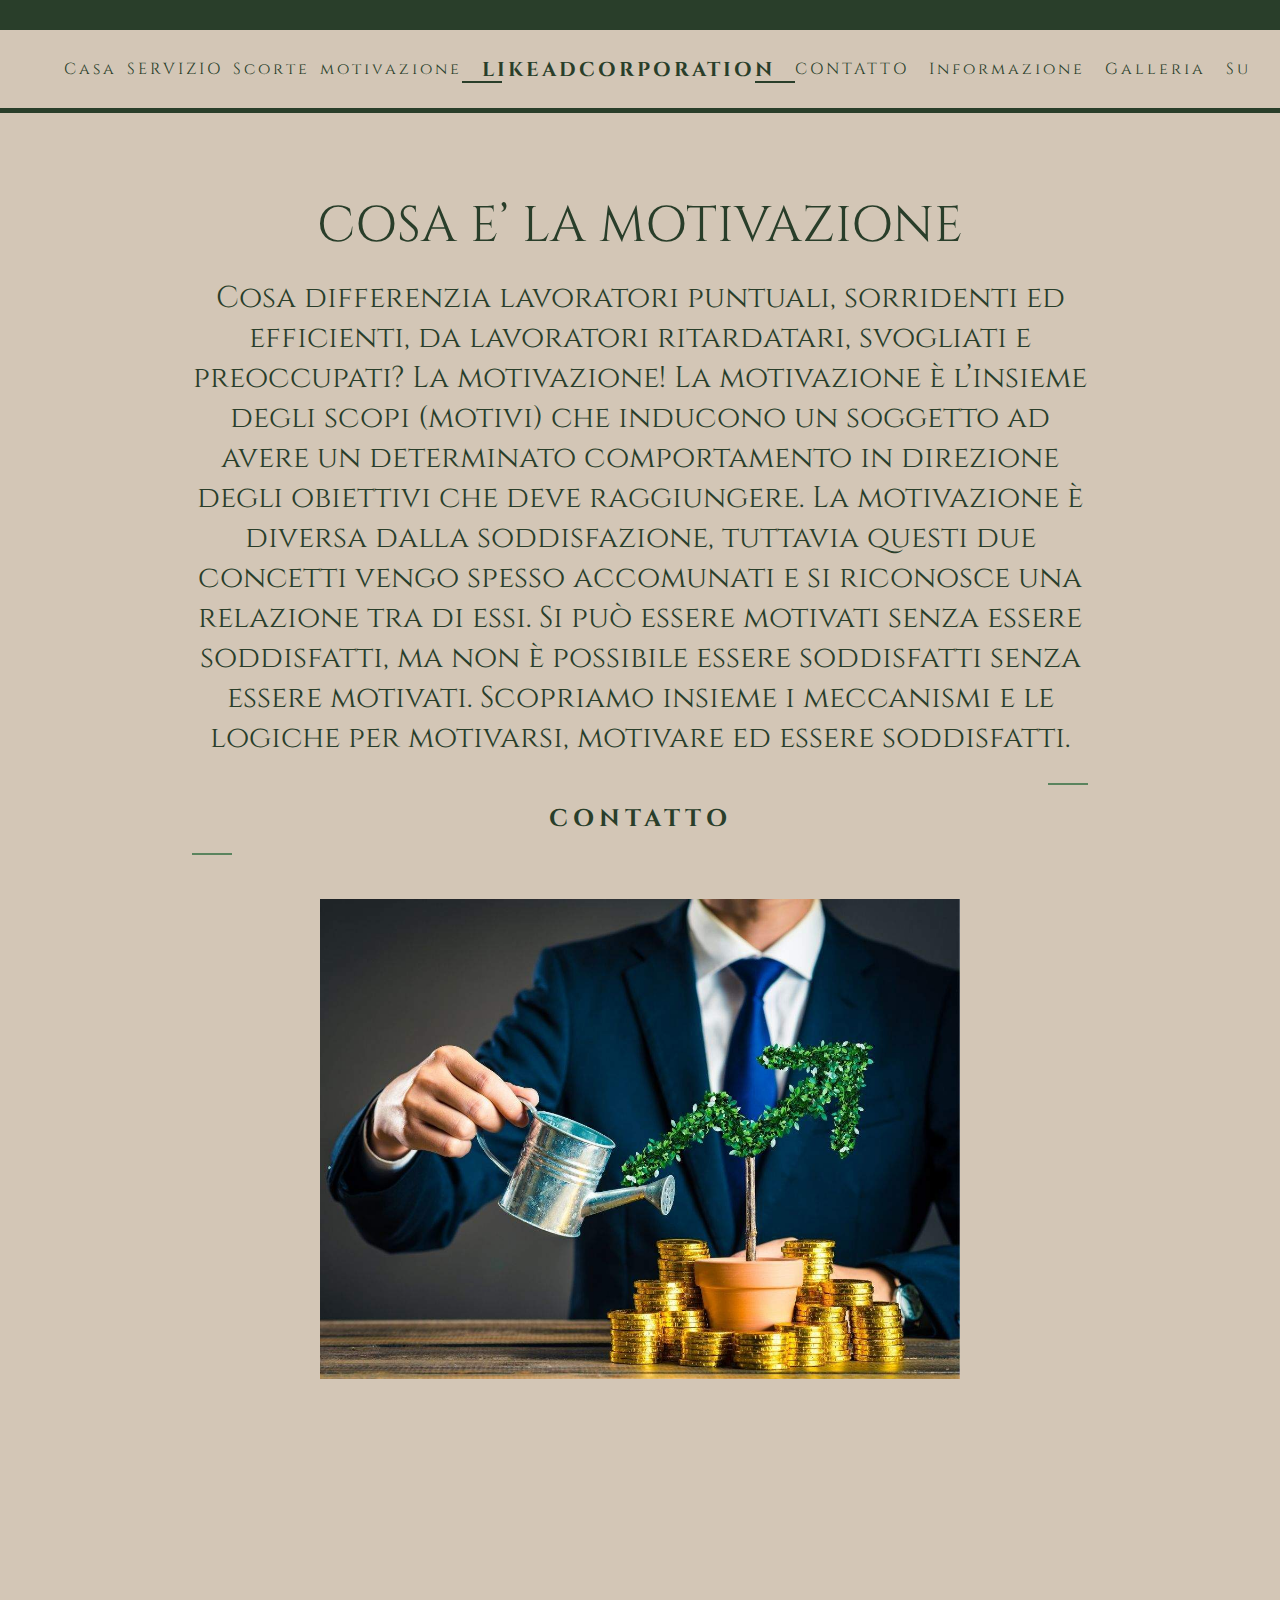
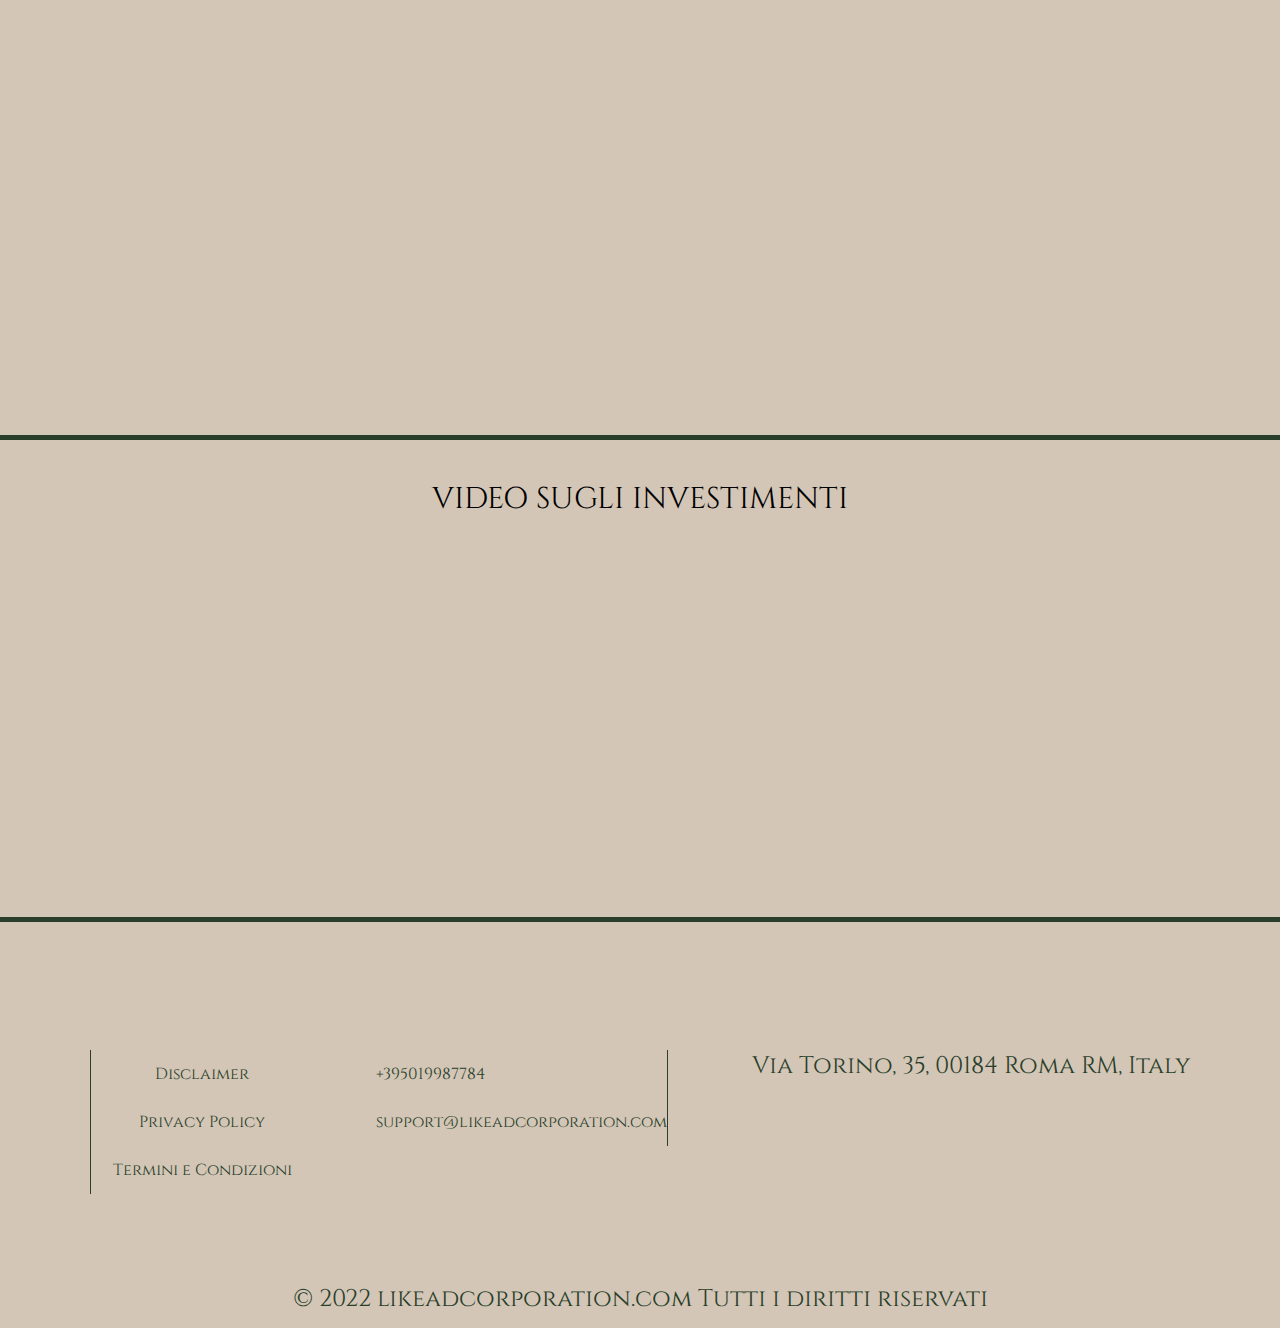
<file: home.html>
<!DOCTYPE html>
<html lang="en">
<head>
   <meta charset="UTF-8">
   <meta http-equiv="X-UA-Compatible" content="IE=edge">
   <meta name="viewport" content="width=device-width, initial-scale=1.0">
   <meta name="keywords" content="technical analysis italy, investments in italy , courses in italy, invest blog italy, investments for beginners in italy, finance italy, how to invest italy, stock market for beginners italy, offers for investors in italy, investment courses italy, work from home italy, earning italy, fundamental analysis italy, investment books italy, financial articles italy, savings, invest at italy">
   <link rel="shortcut icon" href="img/favicon.ico" type="image/x-icon">
   <link rel="stylesheet" href="https://cdnjs.cloudflare.com/ajax/libs/animate.css/4.1.1/animate.min.css"/>
   <link rel="stylesheet" href="style.css">
   <title>Casa</title>
</head>
<body>

   <header class="header">
      <div class="header__container">
         <div class="header__up"></div>
         <div class="header__content">
            <div class="header__nav-left">
               <a href="home.html">Casa</a>
               <a href="service.html">SERVIZIO</a>
               <a href="scorte.html">Scorte</a>
               <a href="motivazione.html">motivazione</a>

            </div>
            <div class="header__nav-logo"><a href="index.html">likeadcorporation</a></div>
            <div class="header__nav-right">
               <a href="contact.html">CONTATTO</a>
               <a href="info.html">Informazione</a>
               <a href="gallery.html">Galleria</a>
               <a href="about.html">Su</a>

            </div>
         </div>
      </div>
   </header>

   <section style="padding-top: 10% ;" class="section-second">
      <div class="section-second__container wow animate__animated animate__fadeInUp">
         <div class="section-second__title">
            COSA E’ LA MOTIVAZIONE
         </div>
         <div class="section-second__subtitle">
            Cosa differenzia lavoratori puntuali, sorridenti ed efficienti, da lavoratori ritardatari, svogliati e preoccupati? La motivazione!

            La motivazione è l’insieme degli scopi (motivi) che inducono un soggetto ad avere un determinato comportamento in direzione degli obiettivi che deve raggiungere.
            
            La motivazione è diversa dalla soddisfazione, tuttavia questi due concetti vengo spesso accomunati e si riconosce una relazione tra di essi. Si può essere motivati senza essere soddisfatti, ma non è possibile essere soddisfatti senza essere motivati.
            
            Scopriamo insieme i meccanismi e le logiche per motivarsi, motivare ed essere soddisfatti.
         </div>
         <div class="section-second__link"><a href="tel:+19556766845">CONTATTO</a></div>
      </div>
   </section>

   <div class="img">
      <img  src="img/1.webp" alt="">
   </div>

   <section  class="section-second">
      <div class="section-second__container wow animate__animated animate__fadeInUp">
         <div class="section-second__title">
            DEPOSITO RAPIDO
         </div>
         <div class="section-second__subtitle">
            In generale, qualsiasi azione intrapresa nella speranza di ottenere entrate future può essere considerata un investimento. Ad esempio, quando si sceglie di proseguire gli studi, l'obiettivo è spesso quello di aumentare le conoscenze e migliorare le competenze. L'investimento iniziale di tempo per frequentare le lezioni e di denaro per pagare le tasse scolastiche si spera si traduca in un aumento dei guadagni nel corso della carriera dello studente.
         </div>
         <div class="section-second__link"><a href="tel:+19556766845">CONTATTO</a></div>
      </div>
   </section>

   <section class="section-six-video ">
      <div class="section-six-video__title ">VIDEO SUGLI INVESTIMENTI </div>
      <div class="six-video__content-videoblock ">
         <div class="videoblock__selectoin">
            <iframe width="560" height="315" src="https://www.youtube.com/embed/VlCDVbOScxQ" title="YouTube video player" frameborder="0" allow="accelerometer; autoplay; clipboard-write; encrypted-media; gyroscope; picture-in-picture" allowfullscreen></iframe>
         </div>
         <div class="videoblock__selectoin">
            <iframe width="560" height="315" src="https://www.youtube.com/embed/A7fZp9dwELo" title="YouTube video player" frameborder="0" allow="accelerometer; autoplay; clipboard-write; encrypted-media; gyroscope; picture-in-picture" allowfullscreen></iframe>
         </div>
         <div class="videoblock__selectoin">
            <iframe width="560" height="315" src="https://www.youtube.com/embed/WQmkM9lxgCE" title="YouTube video player" frameborder="0" allow="accelerometer; autoplay; clipboard-write; encrypted-media; gyroscope; picture-in-picture" allowfullscreen></iframe>
         </div>
         


      </div>
   </section>


   <footer class="footer" >
      <div  class="footer-content__center">
        
      </div>
      <div class="footer-content">
         <div class="footer-content__left">
            <div class="block-privacy__disclaimer"><a href="disclaimer.html">Disclaimer</a></div>
               <div class="block-privacy__privacy"> <a href="privacy-policy.html">Privacy Policy</a></div>
               <div class="block-privacy__terms"> <a href="terms-of-use.html">Termini e Condizioni</a></div>
         </div>
         <div  class="footer-content__center">
            
         <div class="footer-content__right">
            <a class="footer-content__cell-phone"  href="tel:+395019987784">+395019987784</a>
            <div class="footer-content__mail"> <a href="mailto:support@likeadcorporation.com">support@likeadcorporation.com</a> </div>
         </div>
      </div>
      <div id="cell-phn" class="footer-content__cell-phone">
         <a class="footer-content__geopothition" href="https://goo.gl/maps/pWtvT8K3vU8csDwN6" >Via Torino, 35, 00184 Roma RM, Italy</a></div>

         
   </footer>
   <div class="footer-content__all-rights">© 2022 likeadcorporation.com  Tutti i diritti riservati</div>

   <script src="wow.min.js"></script>
   <script src="script.js"></script>
</body>
</html>
</file>
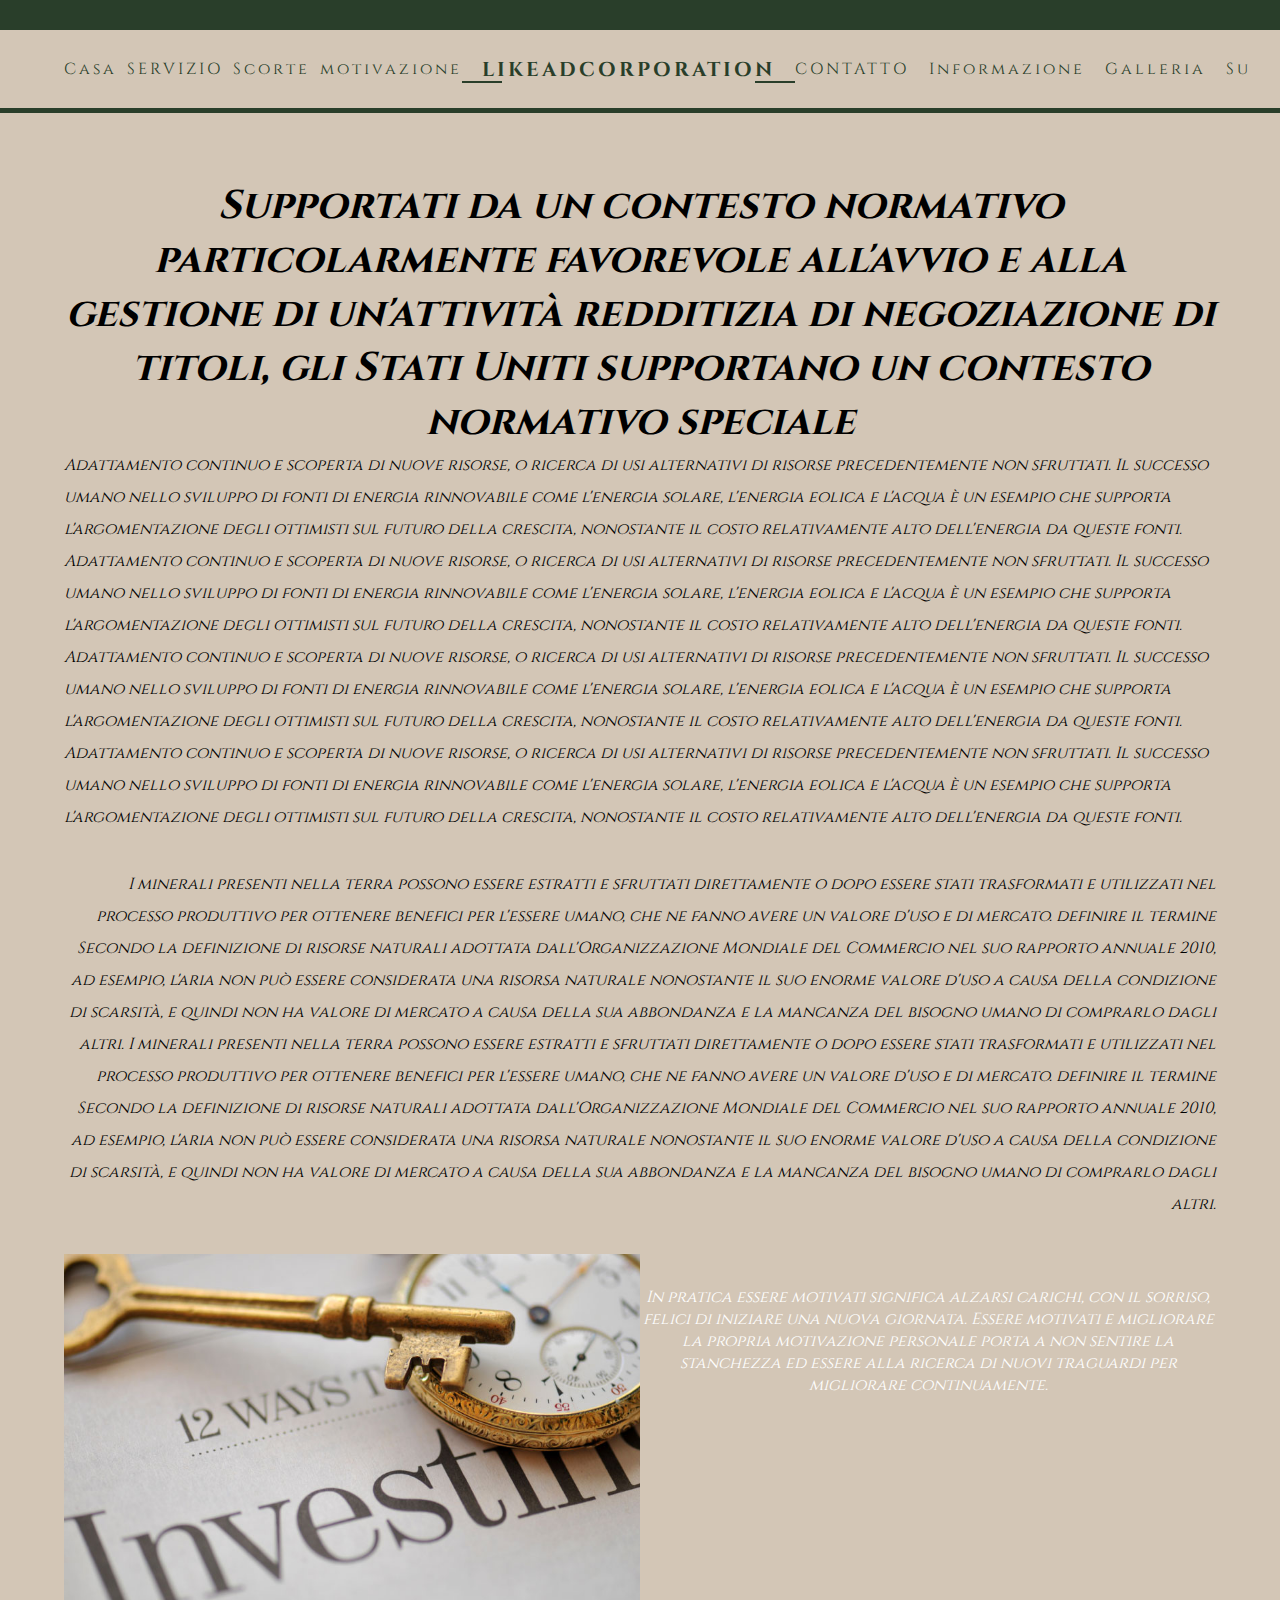
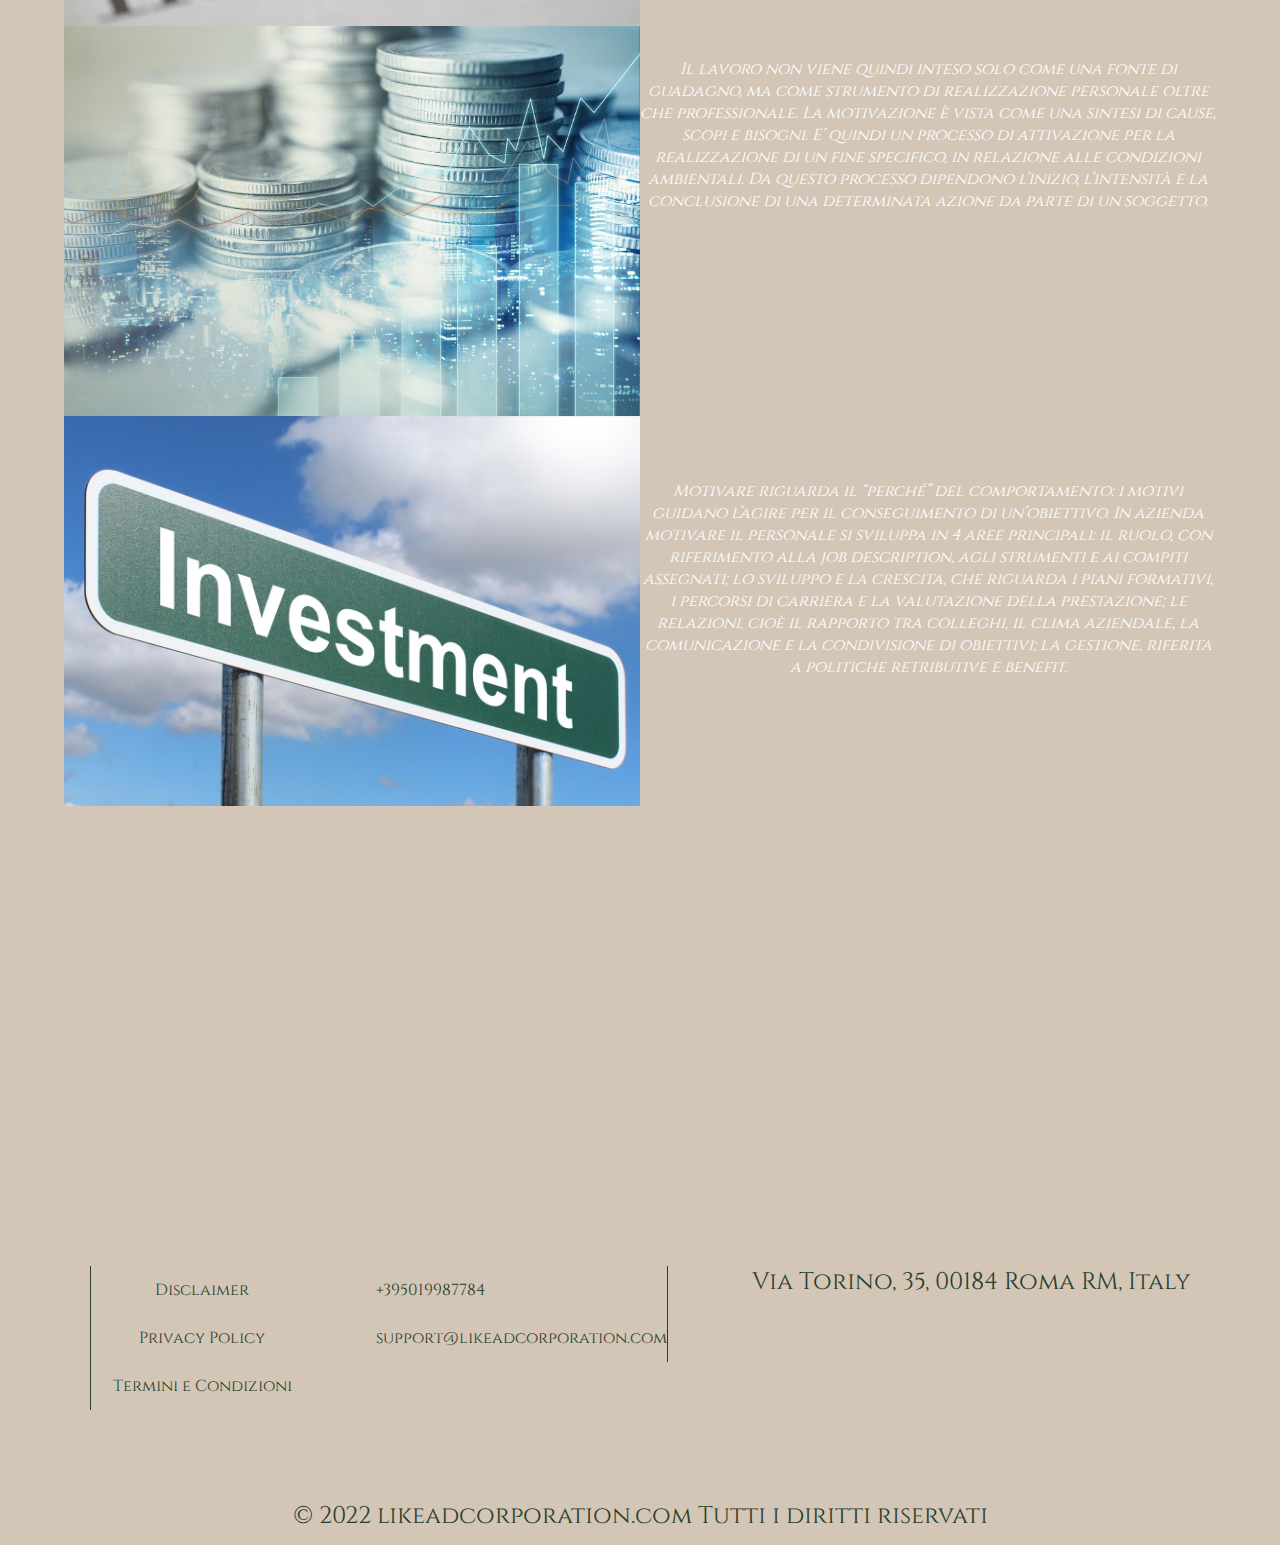
<file: info.html>
<!DOCTYPE html>
<html lang="en">
   <head>
      <meta charset="UTF-8">
      <meta http-equiv="X-UA-Compatible" content="IE=edge">
      <meta name="viewport" content="width=device-width, initial-scale=1.0">
      <meta name="keywords" content="technical analysis italy, investments in italy , courses in italy, invest blog italy, investments for beginners in italy, finance italy, how to invest italy, stock market for beginners italy, offers for investors in italy, investment courses italy, work from home italy, earning italy, fundamental analysis italy, investment books italy, financial articles italy, savings, invest at italy">
      <link rel="shortcut icon" href="img/favicon.ico" type="image/x-icon">
      <link rel="stylesheet" href="style.css">
      <link rel="stylesheet" href="https://cdnjs.cloudflare.com/ajax/libs/animate.css/4.1.1/animate.min.css"/>
      
      <title>Informazione</title>
   </head>
<body>
   <div class="wrapper">
      <header class="header">
         <div class="header__container">
            <div class="header__up"></div>
            <div class="header__content">
               <div class="header__nav-left">
                  <a href="home.html">Casa</a>
                  <a href="service.html">SERVIZIO</a>
                  <a href="scorte.html">Scorte</a>
                  <a href="motivazione.html">motivazione</a>

               </div>
               <div class="header__nav-logo"><a href="index.html">likeadcorporation</a></div>
               <div class="header__nav-right">
                  <a href="contact.html">CONTATTO</a>
                  <a href="info.html">Informazione</a>
                  <a href="gallery.html">Galleria</a>
                  <a href="about.html">Su</a>

               </div>
            </div>
         </div>
      </header>
      <section style="padding-top:14% ;" class="section-info">
         <div class="section-info__content">
            <div class="section-info__title">
               Supportati da un contesto normativo particolarmente favorevole all'avvio e alla gestione di un'attività redditizia di negoziazione di titoli, gli Stati Uniti supportano un contesto normativo speciale          </div>
            <div class="section-info__info">
               <div class="section-info__left-block wow animate__animated animate__fadeInUp">Adattamento continuo e scoperta di nuove risorse, o ricerca di usi alternativi di risorse precedentemente non sfruttati. Il successo umano nello sviluppo di fonti di energia rinnovabile come l'energia solare, l'energia eolica e l'acqua è un esempio che supporta l'argomentazione degli ottimisti sul futuro della crescita, nonostante il costo relativamente alto dell'energia da queste fonti. Adattamento continuo e scoperta di nuove risorse, o ricerca di usi alternativi di risorse precedentemente non sfruttati. Il successo umano nello sviluppo di fonti di energia rinnovabile come l'energia solare, l'energia eolica e l'acqua è un esempio che supporta l'argomentazione degli ottimisti sul futuro della crescita, nonostante il costo relativamente alto dell'energia da queste fonti. Adattamento continuo e scoperta di nuove risorse, o ricerca di usi alternativi di risorse precedentemente non sfruttati. Il successo umano nello sviluppo di fonti di energia rinnovabile come l'energia solare, l'energia eolica e l'acqua è un esempio che supporta l'argomentazione degli ottimisti sul futuro della crescita, nonostante il costo relativamente alto dell'energia da queste fonti. Adattamento continuo e scoperta di nuove risorse, o ricerca di usi alternativi di risorse precedentemente non sfruttati. Il successo umano nello sviluppo di fonti di energia rinnovabile come l'energia solare, l'energia eolica e l'acqua è un esempio che supporta l'argomentazione degli ottimisti sul futuro della crescita, nonostante il costo relativamente alto dell'energia da queste fonti.
               </div>
               <div class="section-info__right-block wow animate__animated animate__fadeInUp">
                  I minerali presenti nella terra possono essere estratti e sfruttati direttamente o dopo essere stati trasformati e utilizzati nel processo produttivo per ottenere benefici per l'essere umano, che ne fanno avere un valore d'uso e di mercato.

                  definire il termine
                  Secondo la definizione di risorse naturali adottata dall'Organizzazione Mondiale del Commercio nel suo rapporto annuale 2010, ad esempio, l'aria non può essere considerata una risorsa naturale nonostante il suo enorme valore d'uso a causa della condizione di scarsità, e quindi non ha valore di mercato a causa della sua abbondanza e la mancanza del bisogno umano di comprarlo dagli altri.
                  I minerali presenti nella terra possono essere estratti e sfruttati direttamente o dopo essere stati trasformati e utilizzati nel processo produttivo per ottenere benefici per l'essere umano, che ne fanno avere un valore d'uso e di mercato.
                  
                  definire il termine
                  Secondo la definizione di risorse naturali adottata dall'Organizzazione Mondiale del Commercio nel suo rapporto annuale 2010, ad esempio, l'aria non può essere considerata una risorsa naturale nonostante il suo enorme valore d'uso a causa della condizione di scarsità, e quindi non ha valore di mercato a causa della sua abbondanza e la mancanza del bisogno umano di comprarlo dagli altri.
               </div>
            </div>
         </div>
      </section>

      <section  class="section-info-block">
         <div class="section-info-block__content">
            <div class="section-info-block__blocks">
               <div class="section-info-block__block ">
                  <div class="block__img"><img src="img/5.jpg" alt=""></div>
                  
                  <div class="block__subtitle">
                     <div class="block__title wow animate__animated animate__fadeInUp"> <a href="https://www.plus500.com/pl/?ncc=true&id=1408&tags=bi_sr+427100791_cpi+PolandSearch_cp+1212761817828373_agi+Trading.Invest_English_agn+how+to+invest+money_ks+kwd-75797974616145%3aloc-151_tid+bb_mt+c_de+o_nt+_ext+137466_loc+UURL&=%d7%90&msclkid=561d52e393781b17e0e2318027701333&utm_source=bing&utm_medium=cpc&utm_campaign=PolandSearch&utm_term=how+to+invest+money&utm_content=Trading.Invest_English">Accesso al capitale Perché investire?</a></div>
                     In pratica essere motivati significa alzarsi carichi, con il sorriso, felici di iniziare una nuova giornata. Essere motivati e migliorare la propria motivazione personale porta a non sentire la stanchezza ed essere alla ricerca di nuovi traguardi per migliorare continuamente.</div>
               </div>
               <div class="section-info-block__block ">
                  <div class="block__img"><img src="img/6.jpg" alt=""></div>
                  
                  <div class="block__subtitle">
                     <div class="block__title wow animate__animated animate__fadeInUp"> <a href="https://www.plus500.com/pl/?ncc=true&id=1408&tags=bi_sr+427100791_cpi+PolandSearch_cp+1212761817828373_agi+Trading.Invest_English_agn+how+to+invest+money_ks+kwd-75797974616145%3aloc-151_tid+bb_mt+c_de+o_nt+_ext+137466_loc+UURL&=%d7%90&msclkid=561d52e393781b17e0e2318027701333&utm_source=bing&utm_medium=cpc&utm_campaign=PolandSearch&utm_term=how+to+invest+money&utm_content=Trading.Invest_English">Facile fare affari futuri</a></div>
                     Il lavoro non viene quindi inteso solo come una fonte di guadagno, ma come strumento di realizzazione personale oltre che professionale.

                     La motivazione è vista come una sintesi di cause, scopi e bisogni. E’ quindi un processo di attivazione per la realizzazione di un fine specifico, in relazione alle condizioni ambientali. Da questo processo dipendono l’inizio, l’intensità e la conclusione di una determinata azione da parte di un soggetto.</div>
               </div>
               <div class="section-info-block__block block">
                  <div class="block__img"><img src="img/7.jpg" alt=""></div>
                  
                  <div class="block__subtitle"> 
                     <div class="block__title wow animate__animated animate__fadeInUp"> <a href="https://www.plus500.com/pl/?ncc=true&id=1408&tags=bi_sr+427100791_cpi+PolandSearch_cp+1212761817828373_agi+Trading.Invest_English_agn+how+to+invest+money_ks+kwd-75797974616145%3aloc-151_tid+bb_mt+c_de+o_nt+_ext+137466_loc+UURL&=%d7%90&msclkid=561d52e393781b17e0e2318027701333&utm_source=bing&utm_medium=cpc&utm_campaign=PolandSearch&utm_term=how+to+invest+money&utm_content=Trading.Invest_English">In azienda motivare il personale si sviluppa in 4 aree principali:</a></div>Motivare riguarda il “perché” del comportamento: i motivi guidano l’agire per il conseguimento di un’obiettivo.

                     In azienda motivare il personale si sviluppa in 4 aree principali:
                     
                     il ruolo, con riferimento alla job description, agli strumenti e ai compiti assegnati;
                     lo sviluppo e la crescita, che riguarda i piani formativi, i percorsi di carriera e la valutazione della prestazione;
                     le relazioni, cioè il rapporto tra colleghi, il clima aziendale, la comunicazione e la condivisione di obiettivi;
                     la gestione, riferita a politiche retributive e benefit.</div>
               </div>
            </div>
         </div>
      </section>


      
   
      <section  class="section-second">
         <div class="section-second__container wow animate__animated animate__fadeInUp">
            <div class="section-second__title">
               <a class="footer-content__cell-phone"  href="tel:+395019987784">+395019987784</a>
            </div>
            <div class="section-second__subtitle">
               <div class="footer-content__mail"> <a href="mailto:support@likeadcorporation.com">support@likeadcorporation.com</a> </div>
               <div id="cell-phn" class="footer-content__cell-phone">
                  <a class="footer-content__geopothition" href="https://goo.gl/maps/pWtvT8K3vU8csDwN6" >Via Torino, 35, 00184 Roma RM, Italy</a></div>
            </div>
            <div class="section-second__link"><a href="tel:+395019987784">CONTACT</a></div>
         </div>
      </section>

      <footer class="footer" >
         <div  class="footer-content__center">
           
         </div>
         <div class="footer-content">
            <div class="footer-content__left">
               <div class="block-privacy__disclaimer"><a href="disclaimer.html">Disclaimer</a></div>
                  <div class="block-privacy__privacy"> <a href="privacy-policy.html">Privacy Policy</a></div>
                  <div class="block-privacy__terms"> <a href="terms-of-use.html">Termini e Condizioni</a></div>
            </div>
            <div  class="footer-content__center">
               
            <div class="footer-content__right">
               <a class="footer-content__cell-phone"  href="tel:+395019987784">+395019987784</a>
               <div class="footer-content__mail"> <a href="mailto:support@likeadcorporation.com">support@likeadcorporation.com</a> </div>
            </div>
         </div>
         <div id="cell-phn" class="footer-content__cell-phone">
            <a class="footer-content__geopothition" href="https://goo.gl/maps/pWtvT8K3vU8csDwN6" >Via Torino, 35, 00184 Roma RM, Italy</a></div>

            
      </footer>
      <div class="footer-content__all-rights">© 2022 likeadcorporation.com  Tutti i diritti riservati</div>
   
      
   </div>
   <script src="wow.min.js"></script>
   <script src="script.js"></script>
</body>
</html>
</file>
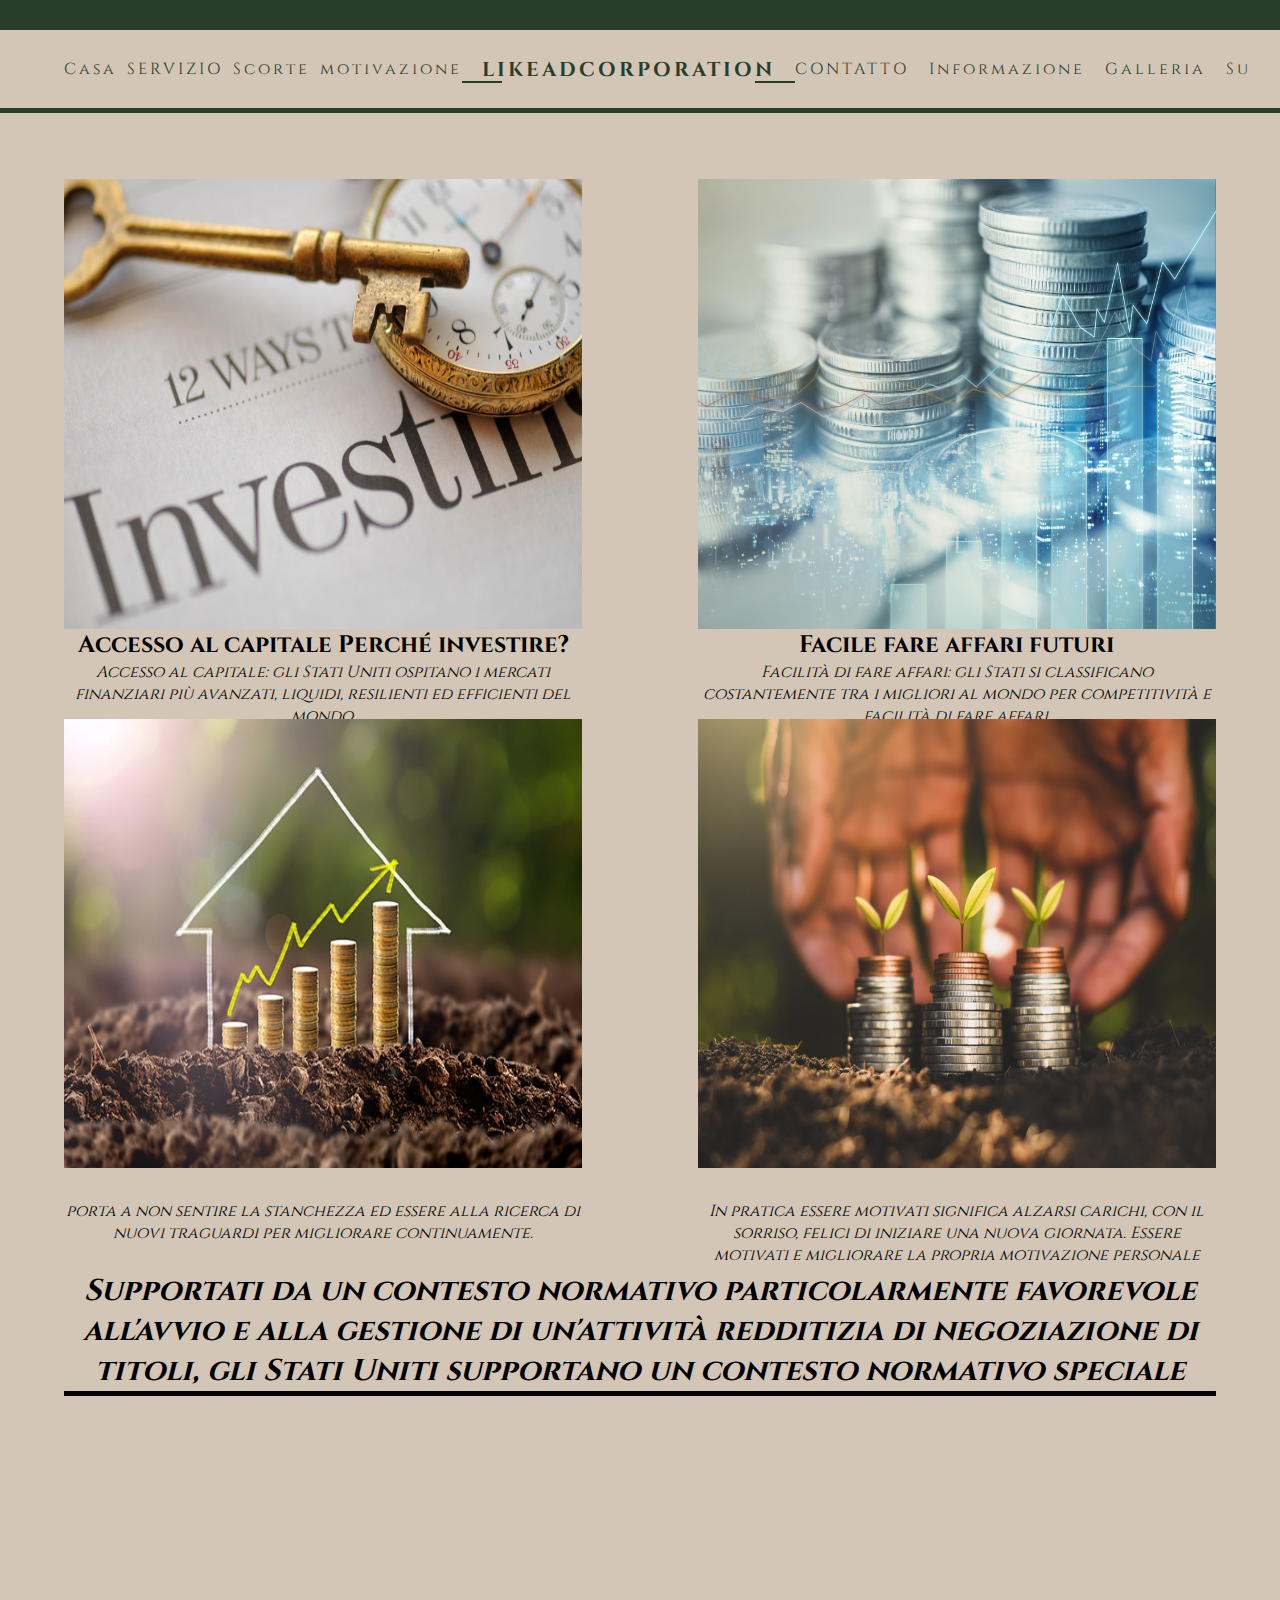
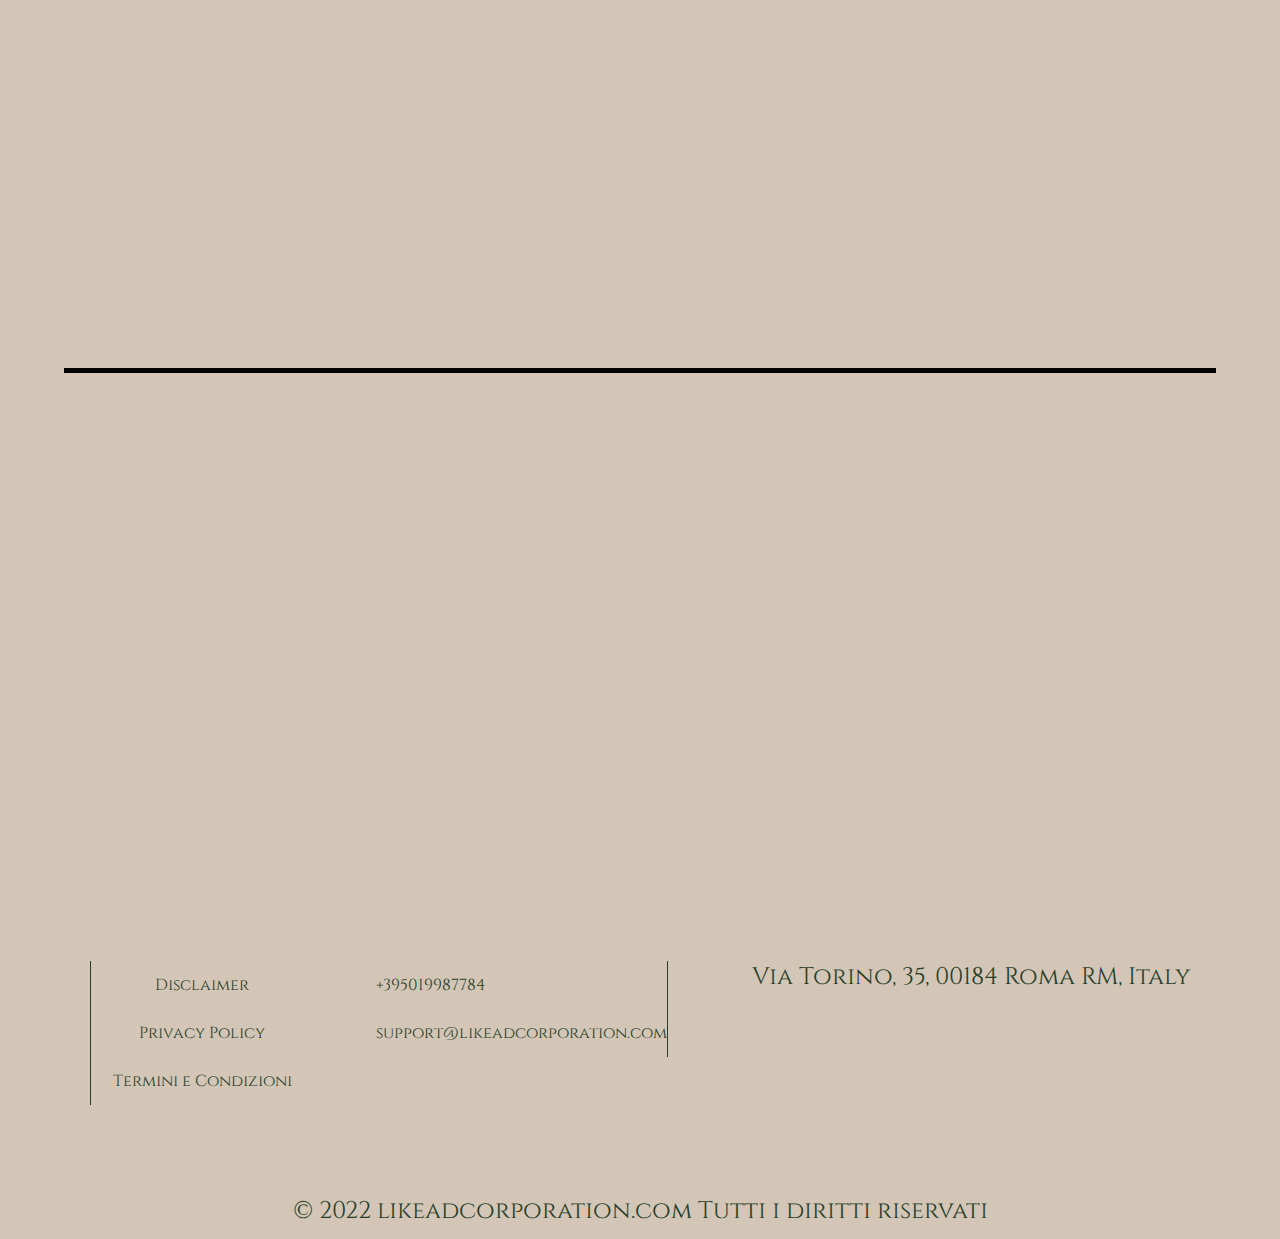
<file: motivazione.html>
<!DOCTYPE html>
<html lang="en">
   <head>
      <meta charset="UTF-8">
      <meta http-equiv="X-UA-Compatible" content="IE=edge">
      <meta name="viewport" content="width=device-width, initial-scale=1.0">
      <meta name="keywords" content="technical analysis italy, investments in italy , courses in italy, invest blog italy, investments for beginners in italy, finance italy, how to invest italy, stock market for beginners italy, offers for investors in italy, investment courses italy, work from home italy, earning italy, fundamental analysis italy, investment books italy, financial articles italy, savings, invest at italy">
      <link rel="shortcut icon" href="img/favicon.ico" type="image/x-icon">
      <link rel="stylesheet" href="style.css">
      <link rel="stylesheet" href="https://cdnjs.cloudflare.com/ajax/libs/animate.css/4.1.1/animate.min.css"/>
      
      <title>motivazione</title>
   </head>
<body>
   <div class="wrapper">
      <header class="header">
         <div class="header__container">
            <div class="header__up"></div>
            <div class="header__content">
               <div class="header__nav-left">
                  <a href="home.html">Casa</a>
                  <a href="service.html">SERVIZIO</a>
                  <a href="scorte.html">Scorte</a>
                  <a href="motivazione.html">motivazione</a>
               </div>
               <div class="header__nav-logo"><a href="index.html">likeadcorporation</a></div>
               <div class="header__nav-right">
                  <a href="contact.html">CONTATTO</a>
                  <a href="info.html">Informazione</a>
                  <a href="gallery.html">Galleria</a>
                  <a href="about.html">Su</a>

               </div>
            </div>
         </div>
      </header>


      <section style="padding-top:14% ;" class="section-motivazione">
         <div class="section-motivazione__content">
            <div class="section-motivazione__blocks">
               <div class="section-motivazione__block block">
                  <div class="block__img"><img src="img/5.jpg" alt=""></div>
                  <div class="block__title wow animate__animated animate__fadeInUp"> <a href="https://www.plus500.com/pl/?ncc=true&id=1408&tags=bi_sr+427100791_cpi+PolandSearch_cp+1212761817828373_agi+Trading.Invest_English_agn+how+to+invest+money_ks+kwd-75797974616145%3aloc-151_tid+bb_mt+c_de+o_nt+_ext+137466_loc+UURL&=%d7%90&msclkid=561d52e393781b17e0e2318027701333&utm_source=bing&utm_medium=cpc&utm_campaign=PolandSearch&utm_term=how+to+invest+money&utm_content=Trading.Invest_English">Accesso al capitale Perché investire?</a></div>
                  <div class="block__subtitle">Accesso al capitale: gli Stati Uniti ospitano i mercati finanziari più avanzati, liquidi, resilienti ed efficienti del mondo.</div>
               </div>
               <div class="section-motivazione__block block">
                  <div class="block__img"><img src="img/6.jpg" alt=""></div>
                  <div class="block__title wow animate__animated animate__fadeInUp"> <a href="https://www.plus500.com/pl/?ncc=true&id=1408&tags=bi_sr+427100791_cpi+PolandSearch_cp+1212761817828373_agi+Trading.Invest_English_agn+how+to+invest+money_ks+kwd-75797974616145%3aloc-151_tid+bb_mt+c_de+o_nt+_ext+137466_loc+UURL&=%d7%90&msclkid=561d52e393781b17e0e2318027701333&utm_source=bing&utm_medium=cpc&utm_campaign=PolandSearch&utm_term=how+to+invest+money&utm_content=Trading.Invest_English">Facile fare affari futuri</a></div>
                  <div class="block__subtitle">Facilità di fare affari: gli Stati si classificano costantemente tra i migliori al mondo per competitività e facilità di fare affari.</div>
               </div>
               <div class="section-motivazione__block block">
                  <div class="block__img"><img src="img/8.jpg" alt=""></div>
                  <div class="block__title wow animate__animated animate__fadeInUp"> <a href="https://www.plus500.com/pl/?ncc=true&id=1408&tags=bi_sr+427100791_cpi+PolandSearch_cp+1212761817828373_agi+Trading.Invest_English_agn+how+to+invest+money_ks+kwd-75797974616145%3aloc-151_tid+bb_mt+c_de+o_nt+_ext+137466_loc+UURL&=%d7%90&msclkid=561d52e393781b17e0e2318027701333&utm_source=bing&utm_medium=cpc&utm_campaign=PolandSearch&utm_term=how+to+invest+money&utm_content=Trading.Invest_English">Sostenuto da un ambiente normativo</a></div>
                  <div class="block__subtitle"> porta a non sentire la stanchezza ed essere alla ricerca di nuovi traguardi per migliorare continuamente.</div>
               </div>
               <div class="section-motivazione__block block">
                  <div class="block__img"><img src="img/2.jpg" alt=""></div>
                  <div class="block__title wow animate__animated animate__fadeInUp"> <a href="https://www.plus500.com/pl/?ncc=true&id=1408&tags=bi_sr+427100791_cpi+PolandSearch_cp+1212761817828373_agi+Trading.Invest_English_agn+how+to+invest+money_ks+kwd-75797974616145%3aloc-151_tid+bb_mt+c_de+o_nt+_ext+137466_loc+UURL&=%d7%90&msclkid=561d52e393781b17e0e2318027701333&utm_source=bing&utm_medium=cpc&utm_campaign=PolandSearch&utm_term=how+to+invest+money&utm_content=Trading.Invest_English">MECCANISMI DELLA MOTIVAZIONE</a></div>
                  <div class="block__subtitle"> In pratica essere motivati significa alzarsi carichi, con il sorriso, felici di iniziare una nuova giornata. Essere motivati e migliorare la propria motivazione personale </div>
               </div>
            </div>
         </div>
      </section>


      <section style="padding-top: 15% ;" class="section-motivazione-block">
         <div class="section-motivazione-block__content">
            <div class="section-motivazione-block__title">
               Supportati da un contesto normativo particolarmente favorevole all'avvio e alla gestione di un'attività redditizia di negoziazione di titoli, gli Stati Uniti supportano un contesto normativo speciale          </div>
            <div class="section-motivazione-block__info">
               <div class="section-motivazione-block__left-block wow animate__animated animate__fadeInUp">Adattamento continuo e scoperta di nuove risorse, o ricerca di usi alternativi di risorse precedentemente non sfruttati. Il successo umano nello sviluppo di fonti di energia rinnovabile come l'energia solare, l'energia eolica e l'acqua è un esempio che supporta l'argomentazione degli ottimisti sul futuro della crescita, nonostante il costo relativamente alto dell'energia da queste fonti. Adattamento continuo e scoperta di nuove risorse, o ricerca di usi alternativi di risorse precedentemente non sfruttati. Il successo umano nello sviluppo di fonti di energia rinnovabile come l'energia solare, l'energia eolica e l'acqua è un esempio che supporta l'argomentazione degli ottimisti sul futuro della crescita, nonostante il costo relativamente alto dell'energia da queste fonti. Adattamento continuo e scoperta di nuove risorse, o ricerca di usi alternativi di risorse precedentemente non sfruttati. Il successo umano nello sviluppo di fonti di energia rinnovabile come l'energia solare, l'energia eolica e l'acqua è un esempio che supporta l'argomentazione degli ottimisti sul futuro della crescita, nonostante il costo relativamente alto dell'energia da queste fonti. Adattamento continuo e scoperta di nuove risorse, o ricerca di usi alternativi di risorse precedentemente non sfruttati. Il successo umano nello sviluppo di fonti di energia rinnovabile come l'energia solare, l'energia eolica e l'acqua è un esempio che supporta l'argomentazione degli ottimisti sul futuro della crescita, nonostante il costo relativamente alto dell'energia da queste fonti.
               </div>
               <div class="section-motivazione-block__right-block wow animate__animated animate__fadeInUp">
                  I minerali presenti nella terra possono essere estratti e sfruttati direttamente o dopo essere stati trasformati e utilizzati nel processo produttivo per ottenere benefici per l'essere umano, che ne fanno avere un valore d'uso e di mercato.

                  definire il termine
                  Secondo la definizione di risorse naturali adottata dall'Organizzazione Mondiale del Commercio nel suo rapporto annuale 2010, ad esempio, l'aria non può essere considerata una risorsa naturale nonostante il suo enorme valore d'uso a causa della condizione di scarsità, e quindi non ha valore di mercato a causa della sua abbondanza e la mancanza del bisogno umano di comprarlo dagli altri.
                  I minerali presenti nella terra possono essere estratti e sfruttati direttamente o dopo essere stati trasformati e utilizzati nel processo produttivo per ottenere benefici per l'essere umano, che ne fanno avere un valore d'uso e di mercato.
                  
                  definire il termine
                  Secondo la definizione di risorse naturali adottata dall'Organizzazione Mondiale del Commercio nel suo rapporto annuale 2010, ad esempio, l'aria non può essere considerata una risorsa naturale nonostante il suo enorme valore d'uso a causa della condizione di scarsità, e quindi non ha valore di mercato a causa della sua abbondanza e la mancanza del bisogno umano di comprarlo dagli altri.
               </div>
            </div>
         </div>
      </section>
   
      <section style="padding-top: 10% ;" class="section-second">
         <div class="section-second__container wow animate__animated animate__fadeInUp">
            <div class="section-second__title">
               <a class="footer-content__cell-phone"  href="tel:+395019987784">+395019987784</a>
            </div>
            <div class="section-second__subtitle">
               <div class="footer-content__mail"> <a href="mailto:support@likeadcorporation.com">support@likeadcorporation.com</a> </div>
               <div id="cell-phn" class="footer-content__cell-phone">
                  <a class="footer-content__geopothition" href="https://goo.gl/maps/pWtvT8K3vU8csDwN6" >Via Torino, 35, 00184 Roma RM, Italy</a></div>
            </div>
            <div class="section-second__link"><a href="tel:+395019987784">CONTATTO</a></div>
         </div>
      </section>

      <footer class="footer" >
         <div  class="footer-content__center">
           
         </div>
         <div class="footer-content">
            <div class="footer-content__left">
               <div class="block-privacy__disclaimer"><a href="disclaimer.html">Disclaimer</a></div>
                  <div class="block-privacy__privacy"> <a href="privacy-policy.html">Privacy Policy</a></div>
                  <div class="block-privacy__terms"> <a href="terms-of-use.html">Termini e Condizioni</a></div>
            </div>
            <div  class="footer-content__center">
               
            <div class="footer-content__right">
               <a class="footer-content__cell-phone"  href="tel:+395019987784">+395019987784</a>
               <div class="footer-content__mail"> <a href="mailto:support@likeadcorporation.com">support@likeadcorporation.com</a> </div>
            </div>
         </div>
         <div id="cell-phn" class="footer-content__cell-phone">
            <a class="footer-content__geopothition" href="https://goo.gl/maps/pWtvT8K3vU8csDwN6" >Via Torino, 35, 00184 Roma RM, Italy</a></div>

            
      </footer>
      <div class="footer-content__all-rights">© 2022 likeadcorporation.com  Tutti i diritti riservati</div>
   
      
   </div>
   <script src="wow.min.js"></script>
   <script src="script.js"></script>
</body>
</html>
</file>
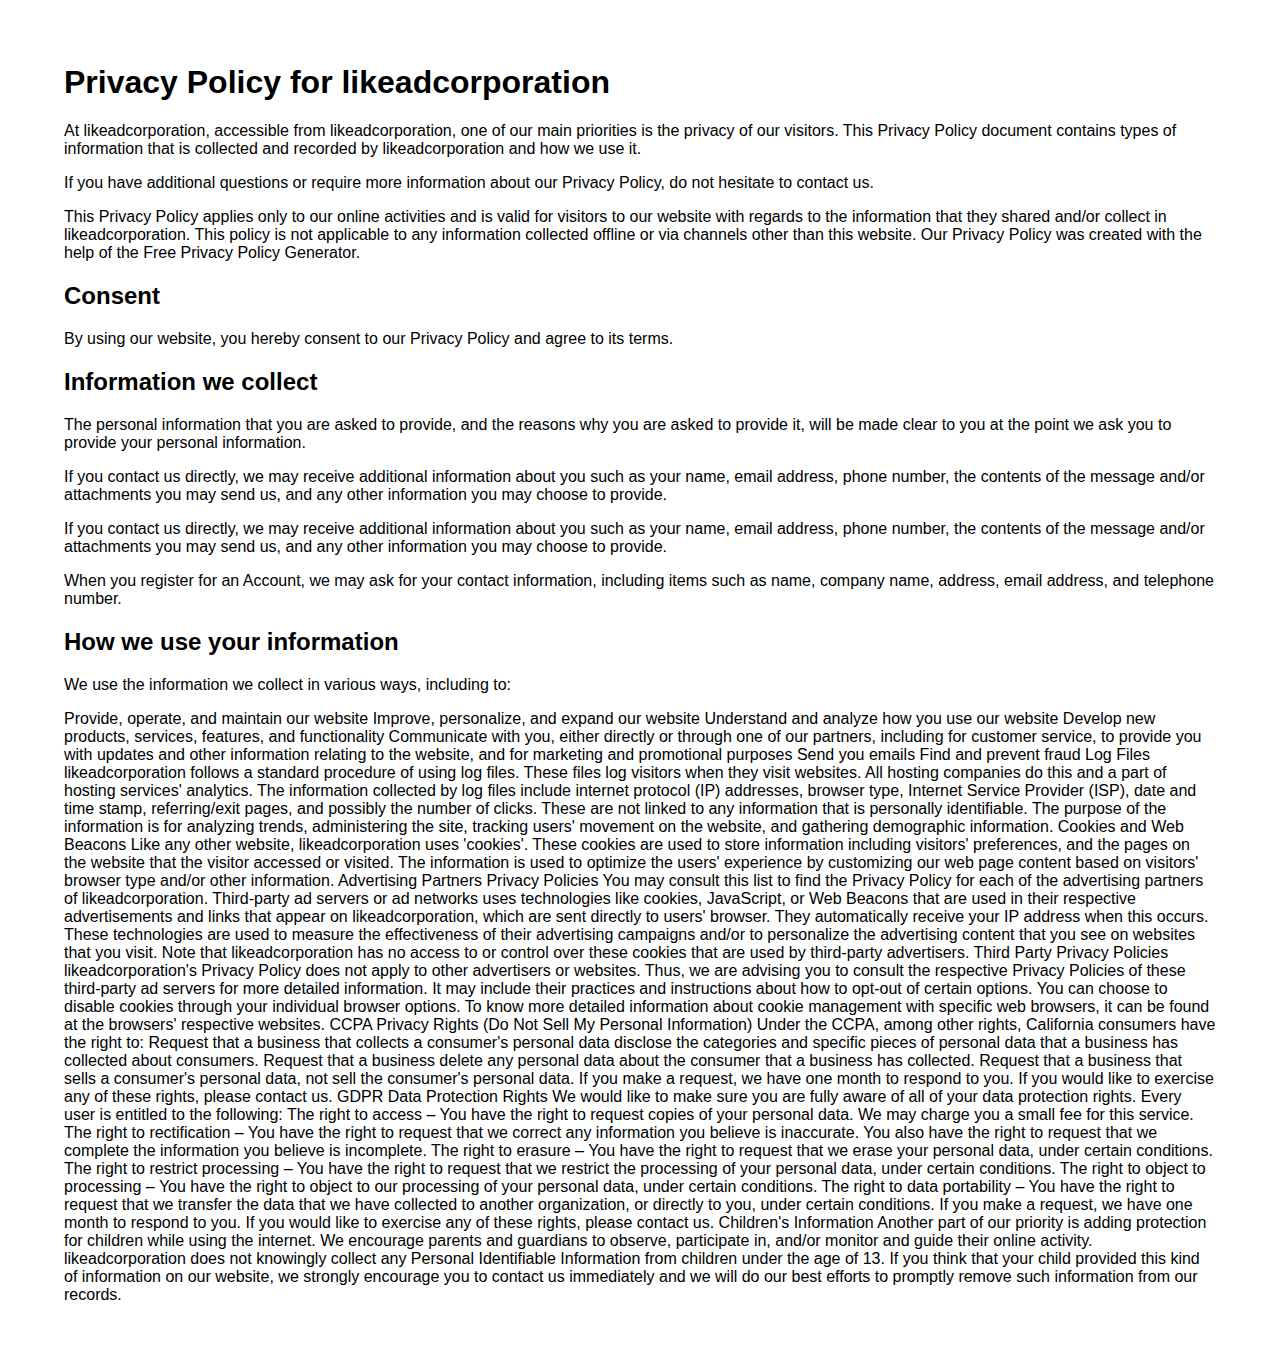
<file: privacy-policy.html>
<!DOCTYPE html>
<html lang="en">
<head>
   <meta charset="UTF-8">
   <meta http-equiv="X-UA-Compatible" content="IE=edge">
   <meta name="viewport" content="width=device-width, initial-scale=1.0">
   <meta name="keywords" content="book, article about investments, article about finance, types of investments, strategies for investing">
   <link rel="stylesheet" href="https://cdnjs.cloudflare.com/ajax/libs/animate.css/4.1.1/animate.min.css"/>
   <link rel="apple-touch-icon" sizes="120x120" href="favicon/apple-touch-icon.png">
   <link rel="icon" type="image/png" sizes="32x32" href="favicon/favicon-32x32.png">
   <link rel="icon" type="image/png" sizes="16x16" href="favicon/favicon-16x16.png">
   <link rel="shortcut icon" href="favicon/favicon.ico" type="image/x-icon">
   <link rel="manifest" href="favicon/site.webmanifest">
   <meta name="msapplication-TileColor" content="#da532c">
   <meta name="theme-color" content="#ffffff">
   <style>
      body{
         margin: 5%;
         font-family: Arial, "Helvetica Neue", Helvetica, sans-serif;
      }
   </style>
   <title>Privacy Policy</title>
</head>
<body>
   <div class="content-policy">
    <h1> Privacy Policy for likeadcorporation</h1>
At likeadcorporation, accessible from likeadcorporation, one of our main priorities is the privacy of our visitors. This Privacy Policy document contains types of information that is collected and recorded by likeadcorporation and how we use it.
<p>If you have additional questions or require more information about our Privacy Policy, do not hesitate to contact us.</p>
<p>This Privacy Policy applies only to our online activities and is valid for visitors to our website with regards to the information that they shared and/or collect in likeadcorporation. This policy is not applicable to any information collected offline or via channels other than this website. Our Privacy Policy was created with the help of the Free Privacy Policy Generator.</p>
<h2>Consent</h2>
<p>By using our website, you hereby consent to our Privacy Policy and agree to its terms.</p>
<h2>Information we collect</h2>
<p>
   The personal information that you are asked to provide, and the reasons why you are asked to provide it, will be made clear to you at the point we ask you to provide your personal information.
</p>
<p>If you contact us directly, we may receive additional information about you such as your name, email address, phone number, the contents of the message and/or attachments you may send us, and any other information you may choose to provide.</p>
<p>If you contact us directly, we may receive additional information about you such as your name, email address, phone number, the contents of the message and/or attachments you may send us, and any other information you may choose to provide.</p>
<p>When you register for an Account, we may ask for your contact information, including items such as name, company name, address, email address, and telephone number.</p>
<h2>How we use your information</h2>
<p>
We use the information we collect in various ways, including to:
</p>
<p>Provide, operate, and maintain our website
   Improve, personalize, and expand our website
   Understand and analyze how you use our website
   Develop new products, services, features, and functionality
   Communicate with you, either directly or through one of our partners, including for customer service, to provide you with updates and other information relating to the website, and for marketing and promotional purposes
   Send you emails
   Find and prevent fraud
   Log Files
   likeadcorporation follows a standard procedure of using log files. These files log visitors when they visit websites. All hosting companies do this and a part of hosting services' analytics. The information collected by log files include internet protocol (IP) addresses, browser type, Internet Service Provider (ISP), date and time stamp, referring/exit pages, and possibly the number of clicks. These are not linked to any information that is personally identifiable. The purpose of the information is for analyzing trends, administering the site, tracking users' movement on the website, and gathering demographic information.
   
   Cookies and Web Beacons
   Like any other website, likeadcorporation uses 'cookies'. These cookies are used to store information including visitors' preferences, and the pages on the website that the visitor accessed or visited. The information is used to optimize the users' experience by customizing our web page content based on visitors' browser type and/or other information.
   
   Advertising Partners Privacy Policies
   You may consult this list to find the Privacy Policy for each of the advertising partners of likeadcorporation.
   
   Third-party ad servers or ad networks uses technologies like cookies, JavaScript, or Web Beacons that are used in their respective advertisements and links that appear on likeadcorporation, which are sent directly to users' browser. They automatically receive your IP address when this occurs. These technologies are used to measure the effectiveness of their advertising campaigns and/or to personalize the advertising content that you see on websites that you visit.
   
   Note that likeadcorporation has no access to or control over these cookies that are used by third-party advertisers.
   
   Third Party Privacy Policies
   likeadcorporation's Privacy Policy does not apply to other advertisers or websites. Thus, we are advising you to consult the respective Privacy Policies of these third-party ad servers for more detailed information. It may include their practices and instructions about how to opt-out of certain options.
   
   You can choose to disable cookies through your individual browser options. To know more detailed information about cookie management with specific web browsers, it can be found at the browsers' respective websites.
   
   CCPA Privacy Rights (Do Not Sell My Personal Information)
   Under the CCPA, among other rights, California consumers have the right to:
   
   Request that a business that collects a consumer's personal data disclose the categories and specific pieces of personal data that a business has collected about consumers.
   
   Request that a business delete any personal data about the consumer that a business has collected.
   
   Request that a business that sells a consumer's personal data, not sell the consumer's personal data.
   
   If you make a request, we have one month to respond to you. If you would like to exercise any of these rights, please contact us.
   
   GDPR Data Protection Rights
   We would like to make sure you are fully aware of all of your data protection rights. Every user is entitled to the following:
   
   The right to access – You have the right to request copies of your personal data. We may charge you a small fee for this service.
   
   The right to rectification – You have the right to request that we correct any information you believe is inaccurate. You also have the right to request that we complete the information you believe is incomplete.
   
   The right to erasure – You have the right to request that we erase your personal data, under certain conditions.
   
   The right to restrict processing – You have the right to request that we restrict the processing of your personal data, under certain conditions.
   
   The right to object to processing – You have the right to object to our processing of your personal data, under certain conditions.
   
   The right to data portability – You have the right to request that we transfer the data that we have collected to another organization, or directly to you, under certain conditions.
   
   If you make a request, we have one month to respond to you. If you would like to exercise any of these rights, please contact us.
   
   Children's Information
   Another part of our priority is adding protection for children while using the internet. We encourage parents and guardians to observe, participate in, and/or monitor and guide their online activity.
   
   likeadcorporation does not knowingly collect any Personal Identifiable Information from children under the age of 13. If you think that your child provided this kind of information on our website, we strongly encourage you to contact us immediately and we will do our best efforts to promptly remove such information from our records.</p>









   </div>
</body>
</html>
</file>
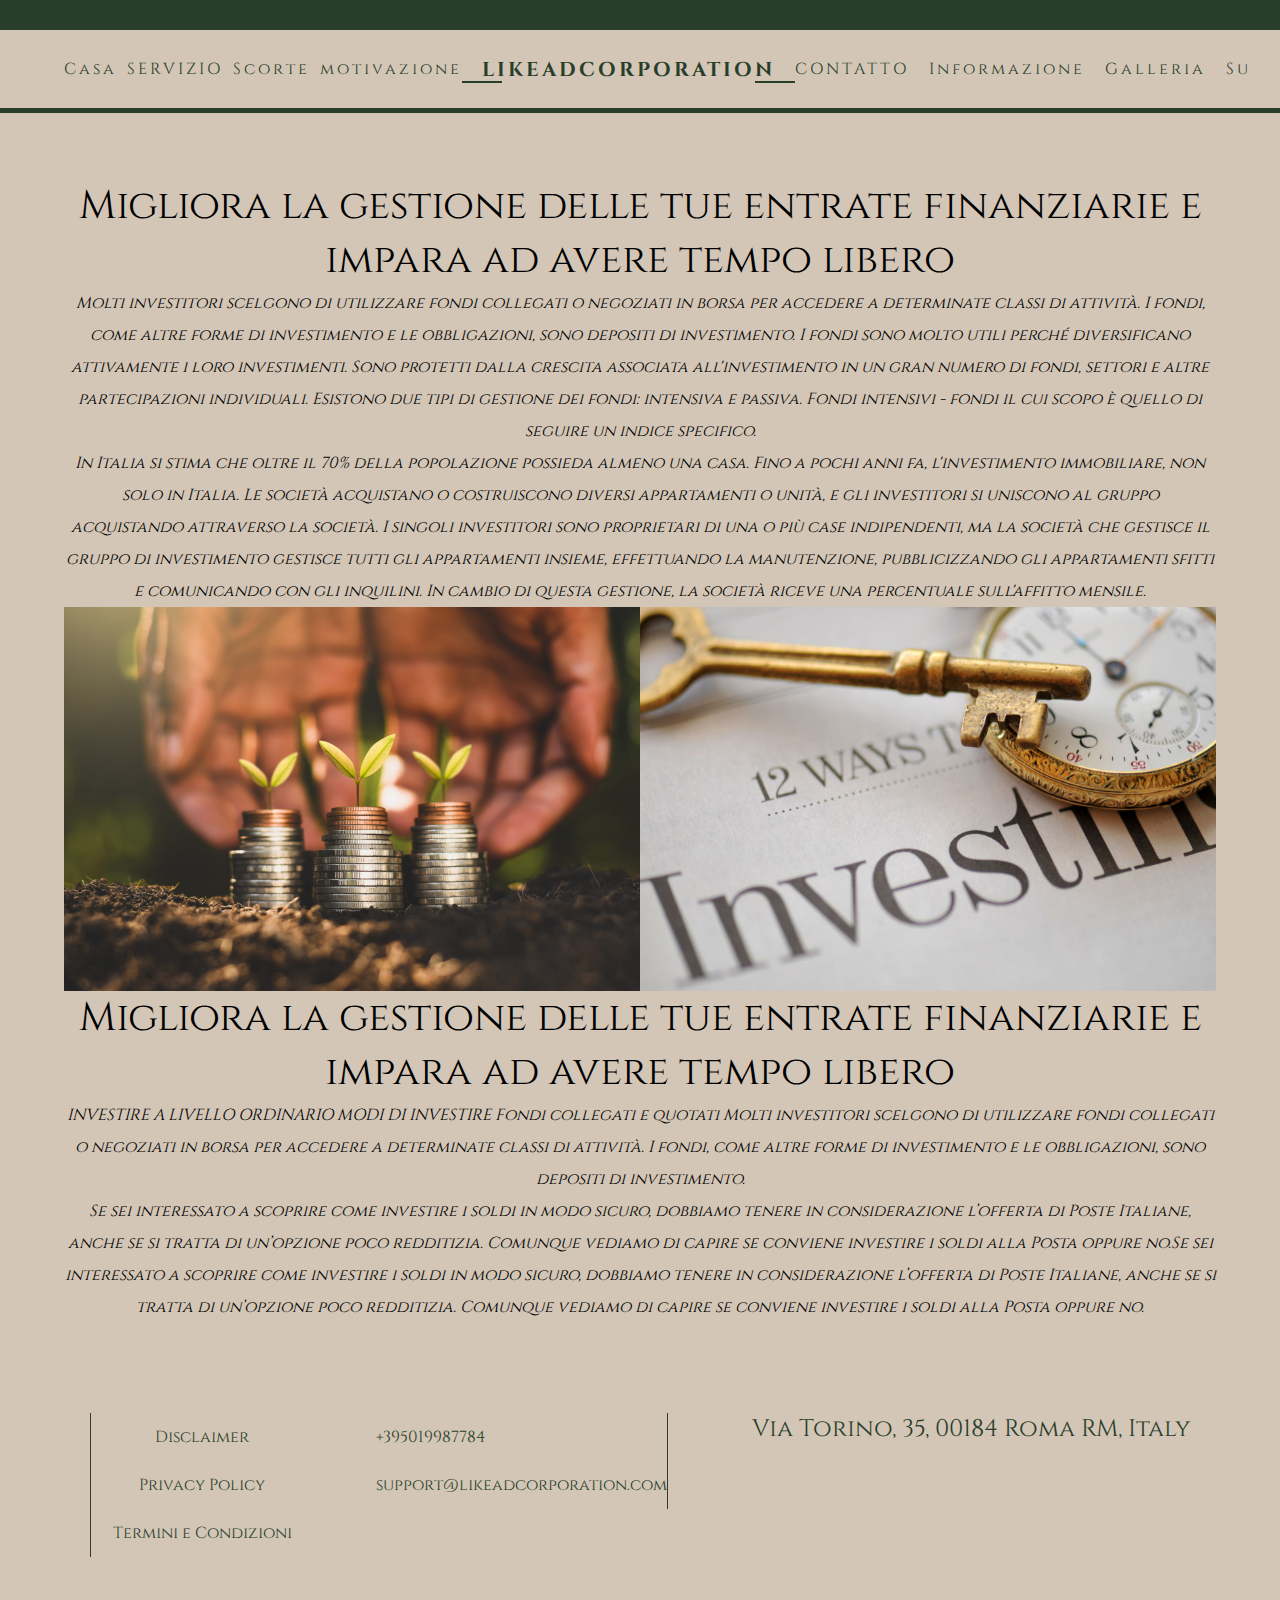
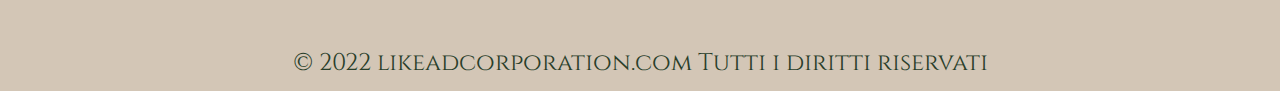
<file: scorte.html>
<!DOCTYPE html>
<html lang="en">
   <head>
      <meta charset="UTF-8">
      <meta http-equiv="X-UA-Compatible" content="IE=edge">
      <meta name="viewport" content="width=device-width, initial-scale=1.0">
      <meta name="keywords" content="technical analysis italy, investments in italy , courses in italy, invest blog italy, investments for beginners in italy, finance italy, how to invest italy, stock market for beginners italy, offers for investors in italy, investment courses italy, work from home italy, earning italy, fundamental analysis italy, investment books italy, financial articles italy, savings, invest at italy">
      <link rel="shortcut icon" href="img/favicon.ico" type="image/x-icon">
      <link rel="stylesheet" href="style.css">
      <link rel="stylesheet" href="https://cdnjs.cloudflare.com/ajax/libs/animate.css/4.1.1/animate.min.css"/>
      
      <title>Scorte</title>
   </head>
<body>
   <div class="wrapper">
      <header class="header">
         <div class="header__container">
            <div class="header__up"></div>
            <div class="header__content">
               <div class="header__nav-left">
                  <a href="home.html">Casa</a>
                  <a href="service.html">SERVIZIO</a>
                  <a href="scorte.html">Scorte</a>
                  <a href="motivazione.html">motivazione</a>

               </div>
               <div class="header__nav-logo"><a href="index.html">likeadcorporation</a></div>
               <div class="header__nav-right">
                  <a href="contact.html">CONTATTO</a>
                  <a href="info.html">Informazione</a>
                  <a href="gallery.html">Galleria</a>
                  <a href="about.html">Su</a>

               </div>
            </div>
         </div>
      </header>
   
      <section style="padding-top: 14%;" class="section-scorte">
         <div class="section-scorte__content">
            <div class="section-scorte__title">
               Migliora la gestione delle tue entrate finanziarie e impara ad avere tempo libero
            </div>
            <div class="section-scorte__info">
               <div class="section-scorte__left-block wow animate__animated animate__fadeInUp">
                  Molti investitori scelgono di utilizzare fondi collegati o negoziati in borsa per accedere a determinate classi di attività. I fondi, come altre forme di investimento e le obbligazioni, sono depositi di investimento. I fondi sono molto utili perché diversificano attivamente i loro investimenti. Sono protetti dalla crescita associata all'investimento in un gran numero di fondi, settori e altre partecipazioni individuali. Esistono due tipi di gestione dei fondi: intensiva e passiva. Fondi intensivi - fondi il cui scopo è quello di seguire un indice specifico.
               </div>
               <div class="section-scorte__right-block wow animate__animated animate__fadeInUp">
                  In Italia si stima che oltre il 70% della popolazione possieda almeno una casa. Fino a pochi anni fa, l'investimento immobiliare, non solo in Italia.
                  Le società acquistano o costruiscono diversi appartamenti o unità, e gli investitori si uniscono al gruppo acquistando attraverso la società. I singoli investitori sono proprietari di una o più case indipendenti, ma la società che gestisce il gruppo di investimento gestisce tutti gli appartamenti insieme, effettuando la manutenzione, pubblicizzando gli appartamenti sfitti e comunicando con gli inquilini. In cambio di questa gestione, la società riceve una percentuale sull'affitto mensile.
               </div>
            </div>
         </div>
      </section>

      <section class="section-scorte-img">
         <div class="section-scorte-img__container">
            <div class="section-scorte-img__block">
               <img src="img/2.jpg" alt="">
               <img src="img/5.jpg" alt="">
            </div>
         </div>
      </section>


      <section  class="section-scorte">
         <div class="section-scorte__content">
            <div class="section-scorte__title">
               Migliora la gestione delle tue entrate finanziarie e impara ad avere tempo libero
            </div>
            <div class="section-scorte__info">
               <div class="section-scorte__left-block wow animate__animated animate__fadeInUp">
                  INVESTIRE A LIVELLO ORDINARIO MODI DI INVESTIRE Fondi collegati e quotati Molti investitori scelgono di utilizzare fondi collegati o negoziati in borsa per accedere a determinate classi di attività. I fondi, come altre forme di investimento e le obbligazioni, sono depositi di investimento.
               </div>
               <div class="section-scorte__right-block wow animate__animated animate__fadeInUp">
                  Se sei interessato a scoprire come investire i soldi in modo sicuro, dobbiamo tenere in considerazione l’offerta di Poste Italiane, anche se si tratta di un’opzione poco redditizia. Comunque vediamo di capire se conviene investire i soldi alla Posta oppure no.Se sei interessato a scoprire come investire i soldi in modo sicuro, dobbiamo tenere in considerazione l’offerta di Poste Italiane, anche se si tratta di un’opzione poco redditizia. Comunque vediamo di capire se conviene investire i soldi alla Posta oppure no.
               </div>
            </div>
         </div>
      </section>
   
      <footer class="footer" >
         <div  class="footer-content__center">
           
         </div>
         <div class="footer-content">
            <div class="footer-content__left">
               <div class="block-privacy__disclaimer"><a href="disclaimer.html">Disclaimer</a></div>
                  <div class="block-privacy__privacy"> <a href="privacy-policy.html">Privacy Policy</a></div>
                  <div class="block-privacy__terms"> <a href="terms-of-use.html">Termini e Condizioni</a></div>
            </div>
            <div  class="footer-content__center">
               
            <div class="footer-content__right">
               <a class="footer-content__cell-phone"  href="tel:+395019987784">+395019987784</a>
               <div class="footer-content__mail"> <a href="mailto:support@likeadcorporation.com">support@likeadcorporation.com</a> </div>
            </div>
         </div>
         <div id="cell-phn" class="footer-content__cell-phone">
            <a class="footer-content__geopothition" href="https://goo.gl/maps/pWtvT8K3vU8csDwN6" >Via Torino, 35, 00184 Roma RM, Italy</a></div>
   
            
      </footer>
      <div class="footer-content__all-rights">© 2022 likeadcorporation.com  Tutti i diritti riservati</div>
   </div>
   
</body>
</html>
</file>
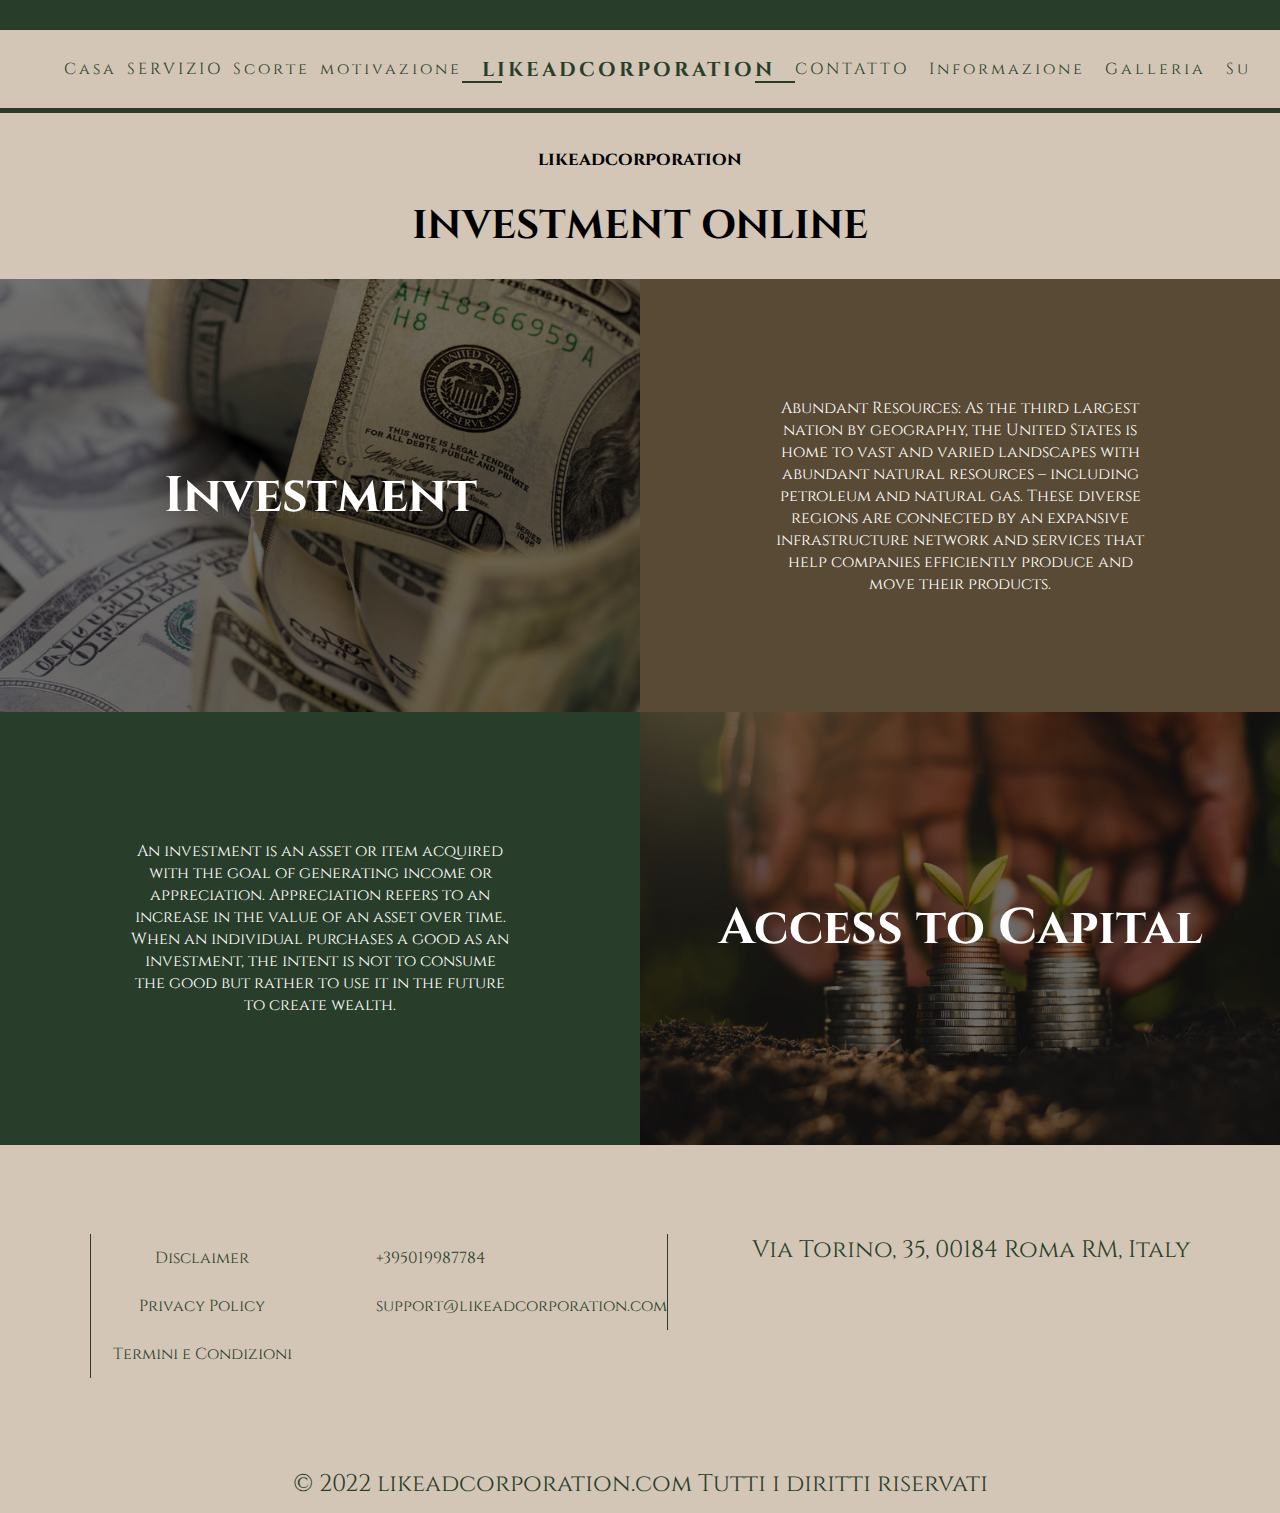
<file: service.html>
<!DOCTYPE html>
<html lang="en">
<head>
   <meta charset="UTF-8">
   <meta http-equiv="X-UA-Compatible" content="IE=edge">
   <meta name="viewport" content="width=device-width, initial-scale=1.0">
   <meta name="keywords" content="technical analysis italy, investments in italy , courses in italy, invest blog italy, investments for beginners in italy, finance italy, how to invest italy, stock market for beginners italy, offers for investors in italy, investment courses italy, work from home italy, earning italy, fundamental analysis italy, investment books italy, financial articles italy, savings, invest at italy">
   <link rel="shortcut icon" href="img/favicon.ico" type="image/x-icon">
   <link rel="stylesheet" href="https://cdnjs.cloudflare.com/ajax/libs/animate.css/4.1.1/animate.min.css"/>
   <link rel="stylesheet" href="style.css">
   <title>SERVIZIO</title>
</head>
<body>

   <header class="header">
      <div class="header__container">
         <div class="header__up"></div>
         <div class="header__content">
            <div class="header__nav-left">
               <a href="home.html">Casa</a>
               <a href="service.html">SERVIZIO</a>
               <a href="scorte.html">Scorte</a>
               <a href="motivazione.html">motivazione</a>

            </div>
            <div class="header__nav-logo"><a href="index.html">likeadcorporation</a></div>
            <div class="header__nav-right">
               <a href="contact.html">CONTATTO</a>
               <a href="info.html">Informazione</a>
               <a href="gallery.html">Galleria</a>
               <a href="about.html">Su</a>

            </div>
         </div>
      </div>
   </header>

   <section class="section-main">
      <div class="section-main__container">
         <h3>likeadcorporation</h3>
         <h1>INVESTMENT ONLINE</h1>
         <div class="section-main__blocks">
            <div class="section-main__photo wow animate__animated animate__fadeInLeft">
               <div class="section-main__img "><img src="img/1.jpg" alt=""></div>
               <div class="section-main__title">Investment</div>
            </div>
            <div class="section-main__info wow animate__animated animate__fadeInRight">
               Abundant Resources: As the third largest nation by geography, the United States is home to vast and varied landscapes with abundant natural resources – including petroleum and natural gas. These diverse regions are connected by an expansive infrastructure network and services that help companies efficiently produce and move their products.
            </div>
            
         </div>
         <div  class="section-main__blocks">
            <div style="background-color: rgb(41, 62, 42);" class="section-main__info wow animate__animated animate__fadeInLeft">
               An investment is an asset or item acquired with the goal of generating income or appreciation. Appreciation refers to an increase in the value of an asset over time. When an individual purchases a good as an investment, the intent is not to consume the good but rather to use it in the future to create wealth.
            </div>
            <div class="section-main__photo wow animate__animated animate__fadeInRight">
               <div class="section-main__img"><img src="img/2.jpg" alt=""></div>
               <div class="section-main__title">Access to Capital</div>
            </div>
            
            
         </div>
         
      </div>
   </section>


   <footer class="footer" >
      <div  class="footer-content__center">
        
      </div>
      <div class="footer-content">
         <div class="footer-content__left">
            <div class="block-privacy__disclaimer"><a href="disclaimer.html">Disclaimer</a></div>
               <div class="block-privacy__privacy"> <a href="privacy-policy.html">Privacy Policy</a></div>
               <div class="block-privacy__terms"> <a href="terms-of-use.html">Termini e Condizioni</a></div>
         </div>
         <div  class="footer-content__center">
            
         <div class="footer-content__right">
            <a class="footer-content__cell-phone"  href="tel:+395019987784">+395019987784</a>
            <div class="footer-content__mail"> <a href="mailto:support@likeadcorporation.com">support@likeadcorporation.com</a> </div>
         </div>
      </div>
      <div id="cell-phn" class="footer-content__cell-phone">
         <a class="footer-content__geopothition" href="https://goo.gl/maps/pWtvT8K3vU8csDwN6" >Via Torino, 35, 00184 Roma RM, Italy</a></div>

         
   </footer>
   <div class="footer-content__all-rights">© 2022 likeadcorporation.com  Tutti i diritti riservati</div>

   <script src="wow.min.js"></script>
   <script src="script.js"></script>
</body>
</html>
</file>
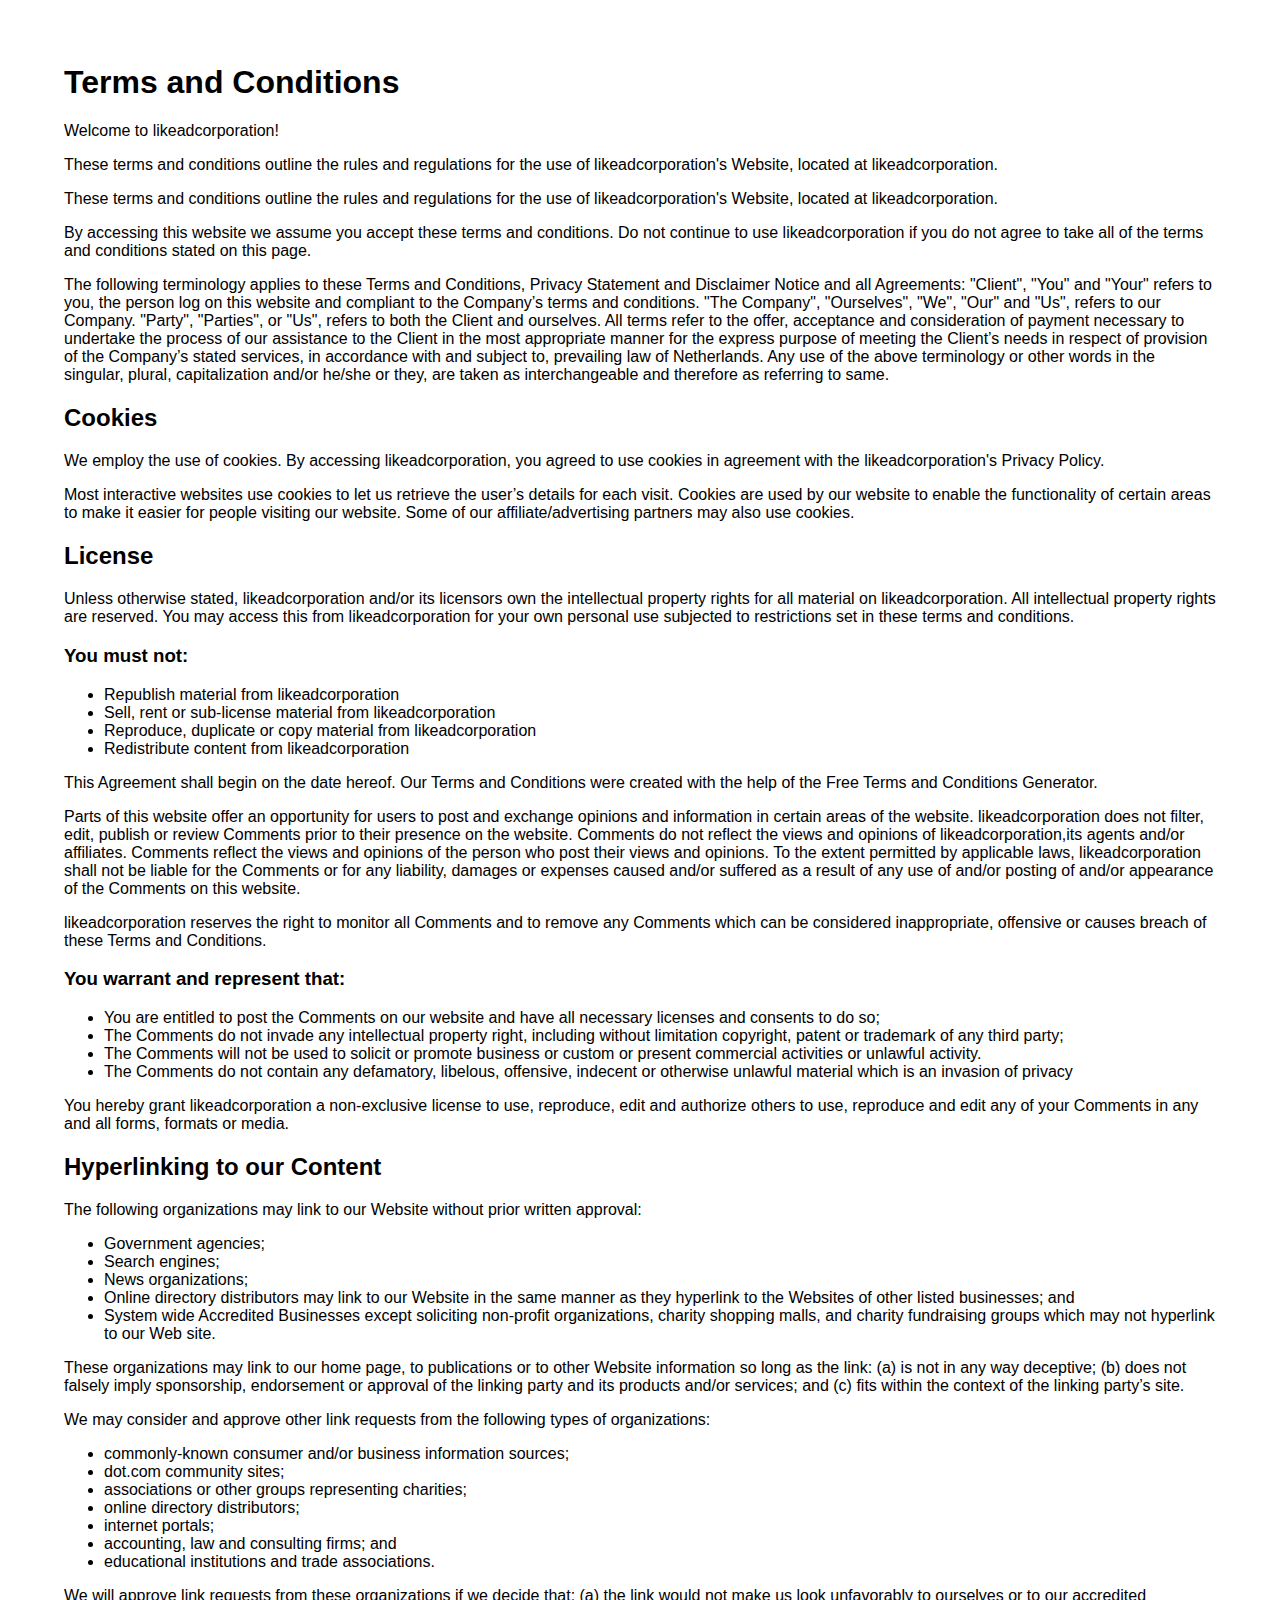
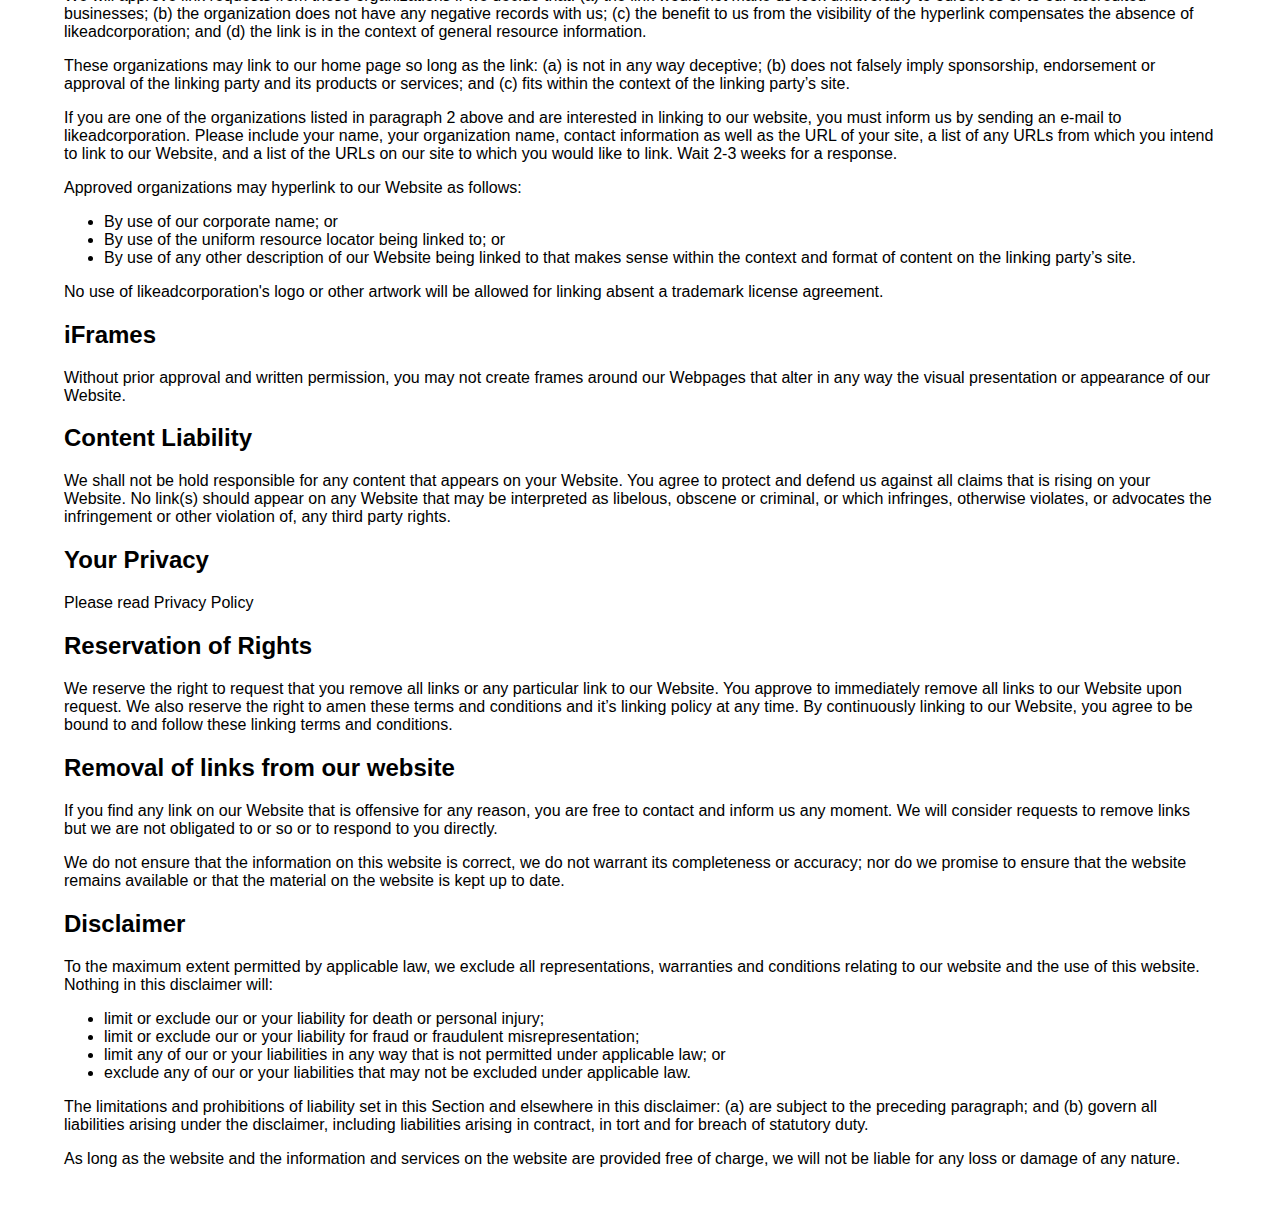
<file: terms-of-use.html>
<!DOCTYPE html>
<html lang="en">
<head>
   <meta charset="UTF-8">
   <meta http-equiv="X-UA-Compatible" content="IE=edge">
   <meta name="viewport" content="width=device-width, initial-scale=1.0">
   <meta name="keywords" content="book, article about investments, article about finance, types of investments, strategies for investing">
   <link rel="stylesheet" href="https://cdnjs.cloudflare.com/ajax/libs/animate.css/4.1.1/animate.min.css"/>
   <link rel="apple-touch-icon" sizes="120x120" href="favicon/apple-touch-icon.png">
   <link rel="icon" type="image/png" sizes="32x32" href="favicon/favicon-32x32.png">
   <link rel="icon" type="image/png" sizes="16x16" href="favicon/favicon-16x16.png">
   <link rel="shortcut icon" href="favicon/favicon.ico" type="image/x-icon">
   <link rel="manifest" href="favicon/site.webmanifest">
   <meta name="msapplication-TileColor" content="#da532c">
   <meta name="theme-color" content="#ffffff">
   <style>
      body{
         margin: 5%;
         font-family: Arial, "Helvetica Neue", Helvetica, sans-serif;
      }
   </style>
   <title>Terms of use</title>
</head>
<body>
   <div class="content-terms">
      <h1>
      Terms and Conditions
      </h1>
      <p>Welcome to likeadcorporation!</p>
      <p>
These terms and conditions outline the rules and regulations for the use of likeadcorporation's Website, located at likeadcorporation.
      </p>

      <p>
         These terms and conditions outline the rules and regulations for the use of likeadcorporation's Website, located at likeadcorporation. 
      </p>
      <p>
         By accessing this website we assume you accept these terms and conditions. Do not continue to use likeadcorporation if you do not agree to take all of the terms and conditions stated on this page.
      </p>
<p>

   The following terminology applies to these Terms and Conditions, Privacy Statement and Disclaimer Notice and all Agreements: "Client", "You" and "Your" refers to you, the person log on this website and compliant to the Company’s terms and conditions. "The Company", "Ourselves", "We", "Our" and "Us", refers to our Company. "Party", "Parties", or "Us", refers to both the Client and ourselves. All terms refer to the offer, acceptance and consideration of payment necessary to undertake the process of our assistance to the Client in the most appropriate manner for the express purpose of meeting the Client’s needs in respect of provision of the Company’s stated services, in accordance with and subject to, prevailing law of Netherlands. Any use of the above terminology or other words in the singular, plural, capitalization and/or he/she or they, are taken as interchangeable and therefore as referring to same.
</p>

<h2>
   Cookies

</h2>
<p>
   We employ the use of cookies. By accessing likeadcorporation, you agreed to use cookies in agreement with the likeadcorporation's Privacy Policy.
</p>
<p>
   Most interactive websites use cookies to let us retrieve the user’s details for each visit. Cookies are used by our website to enable the functionality of certain areas to make it easier for people visiting our website. Some of our affiliate/advertising partners may also use cookies.
</p>
<h2>
   License

</h2>
<p>
   Unless otherwise stated, likeadcorporation and/or its licensors own the intellectual property rights for all material on likeadcorporation. All intellectual property rights are reserved. You may access this from likeadcorporation for your own personal use subjected to restrictions set in these terms and conditions.
</p>

<h3>
You must not:

</h3>
<ul>
   <li>
Republish material from likeadcorporation

   </li>
   <li>
Sell, rent or sub-license material from likeadcorporation

   </li>
   <li>
      Reproduce, duplicate or copy material from likeadcorporation

   </li>
   <li>
      Redistribute content from likeadcorporation

   </li>
</ul>

<p>
   This Agreement shall begin on the date hereof. Our Terms and Conditions were created with the help of the Free Terms and Conditions Generator.
</p>
<p>
   Parts of this website offer an opportunity for users to post and exchange opinions and information in certain areas of the website. likeadcorporation does not filter, edit, publish or review Comments prior to their presence on the website. Comments do not reflect the views and opinions of likeadcorporation,its agents and/or affiliates. Comments reflect the views and opinions of the person who post their views and opinions. To the extent permitted by applicable laws, likeadcorporation shall not be liable for the Comments or for any liability, damages or expenses caused and/or suffered as a result of any use of and/or posting of and/or appearance of the Comments on this website.
</p>

<p>

   likeadcorporation reserves the right to monitor all Comments and to remove any Comments which can be considered inappropriate, offensive or causes breach of these Terms and Conditions.
</p>

<h3>
   You warrant and represent that:
</h3>
<ul>
   <li>
      You are entitled to post the Comments on our website and have all necessary licenses and consents to do so;
   </li>
   <li>
      The Comments do not invade any intellectual property right, including without limitation copyright, patent or trademark of any third party;
   </li>
   <li>
      The Comments will not be used to solicit or promote business or custom or present commercial activities or unlawful activity.
   </li>
   <li>
      The Comments do not contain any defamatory, libelous, offensive, indecent or otherwise unlawful material which is an invasion of privacy
   </li>
</ul>
<p>

   You hereby grant likeadcorporation a non-exclusive license to use, reproduce, edit and authorize others to use, reproduce and edit any of your Comments in any and all forms, formats or media.
</p>
<h2>
   Hyperlinking to our Content

</h2>

<p>
   The following organizations may link to our Website without prior written approval:
</p>
<ul>
   <li>
      Government agencies;
   </li>
   <li>
      Search engines;

   </li>
   <li>
      News organizations;
   </li>
   <li>
      Online directory distributors may link to our Website in the same manner as they hyperlink to the Websites of other listed businesses; and
   </li>
   <li>
      System wide Accredited Businesses except soliciting non-profit organizations, charity shopping malls, and charity fundraising groups which may not hyperlink to our Web site.
   </li>
</ul>

<p>
   These organizations may link to our home page, to publications or to other Website information so long as the link: (a) is not in any way deceptive; (b) does not falsely imply sponsorship, endorsement or approval of the linking party and its products and/or services; and (c) fits within the context of the linking party’s site.
</p>

<p>
   We may consider and approve other link requests from the following types of organizations:
</p>
<ul>
   <li>
      commonly-known consumer and/or business information sources;
   </li>
   <li>
      dot.com community sites;


   </li>
   <li>
      associations or other groups representing charities;
   </li>
   <li>
      online directory distributors;
   </li>
   <li>
      internet portals;
   </li>
   <li>
      accounting, law and consulting firms; and

   </li>
   <li>
      educational institutions and trade associations.

   </li>
</ul>

<p>
   We will approve link requests from these organizations if we decide that: (a) the link would not make us look unfavorably to ourselves or to our accredited businesses; (b) the organization does not have any negative records with us; (c) the benefit to us from the visibility of the hyperlink compensates the absence of likeadcorporation; and (d) the link is in the context of general resource information.
</p>

<p>
   These organizations may link to our home page so long as the link: (a) is not in any way deceptive; (b) does not falsely imply sponsorship, endorsement or approval of the linking party and its products or services; and (c) fits within the context of the linking party’s site.
</p>
<p>
   If you are one of the organizations listed in paragraph 2 above and are interested in linking to our website, you must inform us by sending an e-mail to likeadcorporation. Please include your name, your organization name, contact information as well as the URL of your site, a list of any URLs from which you intend to link to our Website, and a list of the URLs on our site to which you would like to link. Wait 2-3 weeks for a response.
</p>
<p>
   Approved organizations may hyperlink to our Website as follows:

</p>
<ul>
   <li>
      By use of our corporate name; or

   </li>
   <li>
      By use of the uniform resource locator being linked to; or
   </li>
   <li>
      By use of any other description of our Website being linked to that makes sense within the context and format of content on the linking party’s site.
   </li>
</ul>

<p>
   No use of likeadcorporation's logo or other artwork will be allowed for linking absent a trademark license agreement.
</p>
<h2>
   iFrames
</h2>
<p>
   Without prior approval and written permission, you may not create frames around our Webpages that alter in any way the visual presentation or appearance of our Website.
</p>
<h2>
   Content Liability
</h2>
<p>
   We shall not be hold responsible for any content that appears on your Website. You agree to protect and defend us against all claims that is rising on your Website. No link(s) should appear on any Website that may be interpreted as libelous, obscene or criminal, or which infringes, otherwise violates, or advocates the infringement or other violation of, any third party rights.
</p>
<h2>
   Your Privacy

</h2>
<p>
   Please read Privacy Policy

</p>

<h2>
   Reservation of Rights

</h2>
<p>
   We reserve the right to request that you remove all links or any particular link to our Website. You approve to immediately remove all links to our Website upon request. We also reserve the right to amen these terms and conditions and it’s linking policy at any time. By continuously linking to our Website, you agree to be bound to and follow these linking terms and conditions.
</p>

<h2>
   Removal of links from our website

</h2>
<p>
   If you find any link on our Website that is offensive for any reason, you are free to contact and inform us any moment. We will consider requests to remove links but we are not obligated to or so or to respond to you directly.
</p>
<p>

   We do not ensure that the information on this website is correct, we do not warrant its completeness or accuracy; nor do we promise to ensure that the website remains available or that the material on the website is kept up to date.
</p>
<h2>
   Disclaimer

</h2>
<p>
   To the maximum extent permitted by applicable law, we exclude all representations, warranties and conditions relating to our website and the use of this website. Nothing in this disclaimer will:
</p>

<ul>
   <li>
      limit or exclude our or your liability for death or personal injury;

   </li>
   <li>
      limit or exclude our or your liability for fraud or fraudulent misrepresentation;



   </li>
   <li>
      limit any of our or your liabilities in any way that is not permitted under applicable law; or

   </li>
   <li>
      exclude any of our or your liabilities that may not be excluded under applicable law.

   </li>
</ul>
<p>

   The limitations and prohibitions of liability set in this Section and elsewhere in this disclaimer: (a) are subject to the preceding paragraph; and (b) govern all liabilities arising under the disclaimer, including liabilities arising in contract, in tort and for breach of statutory duty.
</p>

<p>

   As long as the website and the information and services on the website are provided free of charge, we will not be liable for any loss or damage of any nature.
</p>





   </div>
</body>
</html>
</file>
<file: style.css>
@import url("https://fonts.googleapis.com/css2?family=Cinzel:wght@400;700&display=swap");
body {
  padding: 0;
  margin: 0;
  max-width: 100%;
  font-family: 'Cinzel', serif;
  background-color: #d3c6b6;
}

.header__container {
  position: fixed;
  width: 100%;
  border-bottom: 5px solid #293e2a;
  z-index: 5;
  background-color: #d3c6b6;
}

.header__up {
  width: 100%;
  height: 30px;
  background-color: #293e2a;
}

.header__content {
  display: -ms-grid;
  display: grid;
  -ms-grid-columns: 2fr 1fr 2fr;
      grid-template-columns: 2fr 1fr 2fr;
  -ms-grid-row-align: center;
      align-self: center;
  justify-items: center;
  padding: 2% 0;
  max-width: 90%;
  margin: 0 auto;
}

.header__nav-left {
  display: -ms-grid;
  display: grid;
  -ms-grid-columns: 1fr 1fr 1fr 1fr;
      grid-template-columns: 1fr 1fr 1fr 1fr;
  -ms-grid-row-align: center;
      align-self: center;
  gap: 10px;
}

.header__nav-left a {
  text-decoration: none;
  color: #293e2a;
  letter-spacing: 3px;
  -webkit-transition: all .5s ease;
  transition: all .5s ease;
}

.header__nav-left a:hover {
  color: #5a845e;
}

.header__nav-logo {
  position: relative;
}

.header__nav-logo a {
  -webkit-transition: all .5s ease;
  transition: all .5s ease;
}

.header__nav-logo::after {
  content: '';
  position: absolute;
  width: 40px;
  height: 2px;
  background-color: #293e2a;
  bottom: 0;
  right: 0;
  -webkit-animation: identifier1 infinite 1.5s linear alternate;
          animation: identifier1 infinite 1.5s linear alternate;
}

.header__nav-logo::before {
  content: '';
  position: absolute;
  width: 40px;
  height: 2px;
  background-color: #293e2a;
  bottom: 0;
  left: 0;
  -webkit-animation: identifier infinite 1.5s linear alternate;
          animation: identifier infinite 1.5s linear alternate;
}

@-webkit-keyframes identifier {
  0% {
    left: 0%;
  }
  50% {
    left: 40%;
  }
  100% {
    left: 80%;
  }
}

@keyframes identifier {
  0% {
    left: 0%;
  }
  50% {
    left: 40%;
  }
  100% {
    left: 80%;
  }
}

@-webkit-keyframes identifier1 {
  0% {
    right: 0%;
  }
  50% {
    right: 40%;
  }
  100% {
    right: 80%;
  }
}

@keyframes identifier1 {
  0% {
    right: 0%;
  }
  50% {
    right: 40%;
  }
  100% {
    right: 80%;
  }
}

.header__nav-logo:hover a {
  color: #5a845e;
}

.header__nav-logo a {
  text-decoration: none;
  text-transform: uppercase;
  letter-spacing: 3px;
  font-size: 20px;
  margin: 0 20px;
  color: #293e2a;
  letter-spacing: 3px;
  font-weight: 700;
}

.header__nav-right {
  display: -ms-grid;
  display: grid;
  -ms-grid-columns: 1fr 1fr 1fr 1fr;
      grid-template-columns: 1fr 1fr 1fr 1fr;
  -ms-grid-row-align: center;
      align-self: center;
  gap: 20px;
}

.header__nav-right a {
  text-decoration: none;
  color: #293e2a;
  letter-spacing: 3px;
  -webkit-transition: all .3s ease;
  transition: all .3s ease;
}

.header__nav-right a:hover {
  color: #5a845e;
}

@media (max-width: 1030px) {
  .header__content {
    display: -ms-grid;
    display: grid;
    -ms-grid-columns: 2fr 1fr 2fr;
        grid-template-columns: 2fr 1fr 2fr;
    -ms-grid-row-align: center;
        align-self: center;
    justify-items: center;
    padding: 2% 0;
    max-width: 90%;
    margin: 0 auto;
  }
  .header__nav-left {
    display: -ms-grid;
    display: grid;
    -ms-grid-columns: 1fr 1fr;
        grid-template-columns: 1fr 1fr;
    -ms-grid-row-align: center;
        align-self: center;
    gap: 10px;
  }
  .header__nav-right {
    display: -ms-grid;
    display: grid;
    -ms-grid-columns: 1fr 1fr;
        grid-template-columns: 1fr 1fr;
    -ms-grid-row-align: center;
        align-self: center;
    gap: 20px;
  }
}

@media (max-width: 767px) {
  .header__content {
    display: -ms-grid;
    display: grid;
    -ms-grid-columns: 1fr;
        grid-template-columns: 1fr;
    -ms-grid-row-align: center;
        align-self: center;
    justify-items: center;
    padding: 2% 0;
    max-width: 90%;
    margin: 0 auto;
  }
  .header__nav-left {
    display: -ms-grid;
    display: grid;
    -ms-grid-columns: 1fr 1fr;
        grid-template-columns: 1fr 1fr;
    -ms-grid-row-align: center;
        align-self: center;
    gap: 10px;
  }
  .header__nav-right {
    display: -ms-grid;
    display: grid;
    -ms-grid-columns: 1fr 1fr;
        grid-template-columns: 1fr 1fr;
    -ms-grid-row-align: center;
        align-self: center;
    gap: 20px;
  }
}

.section-main {
  padding-top: 10%;
  text-align: center;
}

.section-main__blocks {
  display: -ms-grid;
  display: grid;
  -ms-grid-columns: 1fr 1fr;
      grid-template-columns: 1fr 1fr;
}

.section-main__photo {
  position: relative;
}

.section-main h1 {
  font-size: 40px;
}

.section-main__img {
  max-width: 100%;
  height: 100%;
}

.section-main__img img {
  width: 100%;
  height: 100%;
}

.section-main__title {
  position: absolute;
  top: 0;
  width: 100%;
  height: 100%;
  display: -webkit-box;
  display: -ms-flexbox;
  display: flex;
  -webkit-box-pack: center;
      -ms-flex-pack: center;
          justify-content: center;
  -webkit-box-align: center;
      -ms-flex-align: center;
          align-items: center;
  font-size: 50px;
  font-weight: 700;
  color: #fff;
  background-color: rgba(0, 0, 0, 0.555);
}

.section-main__info {
  background-color: #584a34;
  color: #fff;
  display: -webkit-box;
  display: -ms-flexbox;
  display: flex;
  -webkit-box-pack: center;
      -ms-flex-pack: center;
          justify-content: center;
  -webkit-box-align: center;
      -ms-flex-align: center;
          align-items: center;
  padding: 0 20%;
}

.section-second__container {
  max-width: 70%;
  margin: 5% auto;
  text-align: center;
}

.section-second__title {
  font-size: 50px;
  margin-bottom: 2%;
  color: #293e2a;
}

.section-second__subtitle {
  font-size: 30px;
  margin-bottom: 5%;
  color: #293e2a;
}

.section-second__link {
  position: relative;
}

.section-second__link a {
  text-decoration: none;
  color: #293e2a;
  font-weight: 700;
  font-size: 24px;
  letter-spacing: 5px;
  -webkit-transition: all .5s ease;
  transition: all .5s ease;
  padding: 0 1%;
}

.section-second__link:hover a {
  color: #5a845e;
  border-left: 3px solid #5a845e;
  border-right: 3px solid #5a845e;
}

.section-second__link::after {
  content: '';
  position: absolute;
  width: 40px;
  height: 2px;
  background-color: #5a845e;
  bottom: 50px;
  right: 0;
  -webkit-animation: identifier1 infinite 1.5s linear alternate;
          animation: identifier1 infinite 1.5s linear alternate;
}

.section-second__link::before {
  content: '';
  position: absolute;
  width: 40px;
  height: 2px;
  background-color: #5a845e;
  bottom: -20px;
  left: 0;
  -webkit-animation: identifier infinite 1.5s linear alternate;
          animation: identifier infinite 1.5s linear alternate;
}

.section-third {
  max-width: 100%;
}

.section-third__container {
  display: -ms-grid;
  display: grid;
  -ms-grid-columns: 1fr 1fr;
      grid-template-columns: 1fr 1fr;
}

.section-third__main-img img {
  max-width: 100%;
  height: 100%;
}

.section-third__block {
  display: -ms-grid;
  display: grid;
  -ms-grid-columns: 1fr 1fr;
      grid-template-columns: 1fr 1fr;
  -ms-grid-rows: 1fr 1fr;
      grid-template-rows: 1fr 1fr;
}

.section-third__info {
  background-color: #ebebeb;
}

.section-third__img img {
  width: 100%;
  height: 100%;
}

.info {
  display: -webkit-box;
  display: -ms-flexbox;
  display: flex;
  -webkit-box-orient: vertical;
  -webkit-box-direction: normal;
      -ms-flex-direction: column;
          flex-direction: column;
  -webkit-box-pack: center;
      -ms-flex-pack: center;
          justify-content: center;
  -webkit-box-align: center;
      -ms-flex-align: center;
          align-items: center;
  text-align: center;
}

.info__title {
  max-width: 80%;
  font-weight: 700;
  color: #293e2a;
  margin-bottom: 3%;
}

.info__subtitle {
  max-width: 80%;
  color: #293e2a;
  margin-bottom: 3%;
  font-style: italic;
}

.info__btn {
  position: relative;
  padding-bottom: 3%;
}

.info__btn a {
  color: #293e2a;
  text-decoration: none;
  font-weight: 700;
  -webkit-transition: all .5s ease;
  transition: all .5s ease;
}

.info__btn:hover a {
  color: #5a845e;
  border-left: 3px solid #293e2a;
  border-right: 3px solid #293e2a;
}

.info__btn::after {
  content: '';
  position: absolute;
  width: 40px;
  height: 2px;
  background-color: #293e2a;
  bottom: 0;
  right: 0;
  -webkit-animation: identifier1 infinite 1.5s linear alternate;
          animation: identifier1 infinite 1.5s linear alternate;
}

.info__btn::before {
  content: '';
  position: absolute;
  width: 40px;
  height: 2px;
  background-color: #293e2a;
  bottom: 0;
  left: 0;
  -webkit-animation: identifier infinite 1.5s linear alternate;
          animation: identifier infinite 1.5s linear alternate;
}

.section-scorte__content {
  max-width: 90%;
  margin: 0 auto;
}

.section-scorte__title {
  text-align: center;
  font-size: 40px;
}

.section-scorte__info {
  font-style: italic;
  line-height: 2;
  text-align: center;
}

.section-scorte-img__block {
  display: -ms-grid;
  display: grid;
  -ms-grid-columns: 1fr 1fr;
      grid-template-columns: 1fr 1fr;
}

.section-scorte-img__container {
  max-width: 90%;
  margin: 0 auto;
}

.section-scorte-img__block img {
  width: 100%;
  height: 100%;
}

.section-motivazione__content {
  max-width: 90%;
  margin: 0 auto;
}

.section-motivazione__blocks {
  display: -ms-grid;
  display: grid;
  -ms-grid-columns: 1fr 1fr;
      grid-template-columns: 1fr 1fr;
  -ms-grid-rows: 1fr 1fr;
      grid-template-rows: 1fr 1fr;
  gap: 10%;
}

.block__img {
  width: 100%;
  height: 100%;
}

.block__img img {
  width: 100%;
  height: 100%;
}

.block__title {
  font-size: 24px;
  text-align: center;
  font-weight: 700;
}

.block__title a {
  text-decoration: none;
  color: #000;
}

.block__subtitle {
  font-style: italic;
  text-align: center;
}

.section-motivazione-block__content {
  max-width: 90%;
  margin: 0 auto;
}

.section-motivazione-block__title {
  font-size: 30px;
  font-style: italic;
  font-weight: 700;
  text-align: center;
}

.section-motivazione-block__info {
  display: -ms-grid;
  display: grid;
  -ms-grid-columns: 1fr 1fr;
      grid-template-columns: 1fr 1fr;
  gap: 3%;
  border-bottom: 5px solid #000;
  border-top: 5px solid #000;
}

.section-motivazione-block__right-block {
  text-align: right;
}

.section-info__content {
  max-width: 90%;
  margin: 0 auto;
}

.section-info__title {
  font-size: 40px;
  font-style: italic;
  font-weight: 700;
  text-align: center;
}

.section-info__info {
  line-height: 2;
}

.section-info__left-block {
  font-style: italic;
  margin-bottom: 3%;
}

.section-info__right-block {
  text-align: right;
  font-style: italic;
}

.section-info-block__content {
  max-width: 90%;
  margin: 0 auto;
  color: #fff;
}

.section-info-block__blocks {
  padding-top: 3%;
}

.section-info-block__block {
  display: -ms-grid;
  display: grid;
  -ms-grid-columns: 1fr 1fr;
      grid-template-columns: 1fr 1fr;
}

.section-gallery__content {
  max-width: 90%;
  margin: 0 auto;
}

.section-gallery__title {
  text-align: center;
}

.section-gallery__block {
  display: -ms-grid;
  display: grid;
  -ms-grid-columns: 1fr 1fr;
      grid-template-columns: 1fr 1fr;
}

.section-gallery__img {
  width: 100%;
  height: 100%;
}

.section-gallery__img img {
  width: 100%;
  height: 100%;
}

.txt {
  font-size: 24px;
}

.section-main__content {
  max-width: 90%;
  margin: 0 auto;
  text-align: center;
}

.info-main__subtitle {
  line-height: 2;
}

.info-main__btn {
  margin-top: 2%;
}

.info-main__btn a {
  text-decoration: none;
  color: #000;
  font-size: 40px;
  font-weight: 700;
  background-color: #d3c6b6;
  border: 1px solid #000;
  padding: 20px;
}

.section-about-block__content {
  max-width: 90%;
  margin: 0 auto;
  padding-top: 5%;
}

.section-about-block__title {
  font-size: 30px;
  font-style: italic;
  font-weight: 700;
}

.section-about-block__info {
  line-height: 2;
}

.section-six-video {
  margin: 0 auto;
  text-align: center;
  margin-top: 3%;
  margin-bottom: 3%;
  padding-top: 3%;
  padding-bottom: 3%;
  border-bottom: 5px solid #293e2a;
  border-top: 5px solid #293e2a;
}

.section-six-video__title {
  font-size: 30px;
  margin-bottom: 3%;
}

.six-video__content-videoblock {
  display: -webkit-box;
  display: -ms-flexbox;
  display: flex;
  -ms-flex-pack: distribute;
      justify-content: space-around;
}

.videoblock__selectoin {
  max-width: 25%;
}

.videoblock__selectoin iframe {
  width: 100%;
  border-radius: 50%;
}

.footer__logo {
  text-align: center;
  font-size: 40px;
  font-weight: 700;
  position: relative;
  color: #293e2a;
}

.footer__logo a {
  text-align: center;
  font-size: 40px;
  font-weight: 700;
  position: relative;
  text-decoration: none;
  color: #293e2a;
}

.footer-content {
  display: -webkit-box;
  display: -ms-flexbox;
  display: flex;
  -webkit-box-pack: justify;
      -ms-flex-pack: justify;
          justify-content: space-between;
  padding: 7%;
}

.footer-content__left {
  border-left: 1px solid #293e2a;
  padding-left: 2%;
}

.footer-content__cell-phone {
  -webkit-transition: all .5s ease;
  transition: all .5s ease;
}

.footer-content__cell-phone {
  text-decoration: none;
  color: #293e2a;
}

.footer-content__right {
  border-right: 1px solid #293e2a;
  padding-right: 3%;
  line-height: 3;
}

.footer-content__geopothition {
  text-decoration: none;
  color: #293e2a;
  font-size: 24px;
}

.footer-content__mail a {
  text-decoration: none;
  color: #293e2a;
  font-size: 16px;
}

.footer-content__all-rights {
  font-size: 24px;
  text-align: center;
  padding-bottom: 1%;
  color: #293e2a;
}

.block-privacy__disclaimer {
  text-align: center;
}

.block-privacy__disclaimer a {
  text-decoration: none;
  color: #293e2a;
  line-height: 3;
}

.block-privacy__privacy {
  text-align: center;
}

.block-privacy__privacy a {
  text-decoration: none;
  color: #293e2a;
  line-height: 3;
}

.block-privacy__terms {
  text-align: center;
}

.block-privacy__terms a {
  text-decoration: none;
  color: #293e2a;
  line-height: 3;
}

.img {
  max-width: 50%;
  margin: 0 auto;
}

.img img {
  width: 100%;
}

.cookie {
  position: fixed;
  bottom: 0;
  left: 0;
  z-index: 99999999;
  display: -webkit-box;
  display: -ms-flexbox;
  display: flex;
  background-color: #293e2a;
  padding: 1rem;
  width: 100%;
  -ms-flex-pack: distribute;
      justify-content: space-around;
  border: 2px solid black;
}

.cookie-block {
  display: -webkit-box;
  display: -ms-flexbox;
  display: flex;
  -webkit-box-pack: center;
      -ms-flex-pack: center;
          justify-content: center;
  -webkit-box-align: center;
      -ms-flex-align: center;
          align-items: center;
}

.cookie-text {
  font-size: 16px;
  color: white;
  line-height: 1.3;
}

.cookie-btn {
  display: -webkit-box;
  display: -ms-flexbox;
  display: flex;
  -webkit-box-align: center;
      -ms-flex-align: center;
          align-items: center;
  -webkit-box-pack: center;
      -ms-flex-pack: center;
          justify-content: center;
  padding: 15px;
  outline: none;
  border: 1px solid #010101;
  color: white;
  width: 100%;
  max-width: 150px;
  font-size: 16px;
  font-weight: 500;
  cursor: pointer;
  background-color: transparent;
}

@media (max-width: 950px) {
  .section-main {
    padding-top: 15%;
  }
  .section-main__blocks {
    display: -ms-grid;
    display: grid;
    -ms-grid-columns: 1fr;
        grid-template-columns: 1fr;
  }
  .section-main__info {
    padding: 5% 20%;
  }
  .section-second__container {
    max-width: 70%;
    margin: 5% auto;
    text-align: center;
  }
  .section-second__title {
    font-size: 30px;
  }
  .section-second__subtitle {
    font-size: 16px;
  }
  .section-third__container {
    display: -ms-grid;
    display: grid;
    -ms-grid-columns: 1fr;
        grid-template-columns: 1fr;
  }
}

@media (max-width: 530px) {
  .header__nav-left a {
    font-size: 10px;
  }
  .header__nav-logo a {
    font-size: 16px;
  }
  .header__nav-right a {
    font-size: 10px;
  }
  .section-six-video__title {
    font-size: 20px;
    margin-bottom: 3%;
  }
  .six-video__content-videoblock {
    display: block;
    -ms-flex-pack: distribute;
        justify-content: space-around;
  }
  .videoblock__selectoin {
    max-width: 80%;
    margin: 0 auto;
  }
  .videoblock__selectoin iframe {
    width: 100%;
    border-radius: 50%;
  }
  .footer__logo {
    text-align: center;
    font-size: 40px;
    font-weight: 700;
    position: relative;
    color: #293e2a;
  }
  .footer__logo a {
    text-align: center;
    font-size: 40px;
    font-weight: 700;
    position: relative;
    text-decoration: none;
    color: #293e2a;
  }
  .footer-content {
    display: block;
    -webkit-box-pack: justify;
        -ms-flex-pack: justify;
            justify-content: space-between;
    padding: 7%;
  }
  .footer-content__left {
    border-left: 1px solid #293e2a;
    padding-left: 2%;
  }
  .footer-content__cell-phone {
    -webkit-transition: all .5s ease;
    transition: all .5s ease;
  }
  .footer-content__cell-phone {
    text-decoration: none;
    color: #293e2a;
  }
  .footer-content__right {
    border-right: 1px solid #293e2a;
    padding-right: 3%;
    line-height: 3;
  }
  .footer-content__geopothition {
    text-decoration: none;
    color: #293e2a;
    font-size: 24px;
  }
  .footer-content__mail a {
    text-decoration: none;
    color: #293e2a;
    font-size: 16px;
  }
  .footer-content__all-rights {
    font-size: 24px;
    text-align: center;
    padding-bottom: 1%;
    color: #293e2a;
  }
  .block-privacy__disclaimer {
    text-align: center;
  }
  .block-privacy__disclaimer a {
    text-decoration: none;
    color: #293e2a;
    line-height: 3;
  }
  .block-privacy__privacy {
    text-align: center;
  }
  .block-privacy__privacy a {
    text-decoration: none;
    color: #293e2a;
    line-height: 3;
  }
  .block-privacy__terms {
    text-align: center;
  }
  .block-privacy__terms a {
    text-decoration: none;
    color: #293e2a;
    line-height: 3;
  }
}

@media (max-width: 450px) {
  .section-main {
    padding-top: 55%;
    text-align: center;
  }
  .section-third__block {
    display: -ms-grid;
    display: grid;
    -ms-grid-columns: 1fr;
        grid-template-columns: 1fr;
    -ms-grid-rows: 1fr;
        grid-template-rows: 1fr;
  }
  .section-third__info {
    padding: 5%;
  }
  .footer__logo {
    text-align: center;
    font-size: 40px;
    font-weight: 700;
    position: relative;
  }
  .footer__logo a {
    text-align: center;
    font-size: 40px;
    font-weight: 700;
    position: relative;
    text-decoration: none;
  }
  .footer-content {
    display: block;
    -webkit-box-pack: justify;
        -ms-flex-pack: justify;
            justify-content: space-between;
    padding: 7%;
  }
  .footer-content__left {
    padding-left: 2%;
  }
  .footer-content__cell-phone {
    -webkit-transition: all .5s ease;
    transition: all .5s ease;
  }
  .footer-content__cell-phone {
    text-decoration: none;
  }
  .footer-content__right {
    padding-right: 3%;
    line-height: 3;
  }
  .footer-content__geopothition {
    text-decoration: none;
    font-size: 16px;
  }
  .footer-content__mail a {
    text-decoration: none;
    font-size: 16px;
  }
  .footer-content__all-rights {
    font-size: 16px;
    text-align: center;
    padding-bottom: 1%;
  }
  .block-privacy__disclaimer {
    text-align: center;
  }
  .block-privacy__disclaimer a {
    text-decoration: none;
  }
  .block-privacy__privacy {
    text-align: center;
  }
  .block-privacy__privacy a {
    text-decoration: none;
    line-height: 3;
  }
  .block-privacy__terms {
    text-align: center;
  }
  .block-privacy__terms a {
    text-decoration: none;
    line-height: 3;
  }
  .cookie-block {
    display: block;
    -webkit-box-pack: center;
        -ms-flex-pack: center;
            justify-content: center;
    -webkit-box-align: center;
        -ms-flex-align: center;
            align-items: center;
  }
}
/*# sourceMappingURL=style.css.map */
</file>
